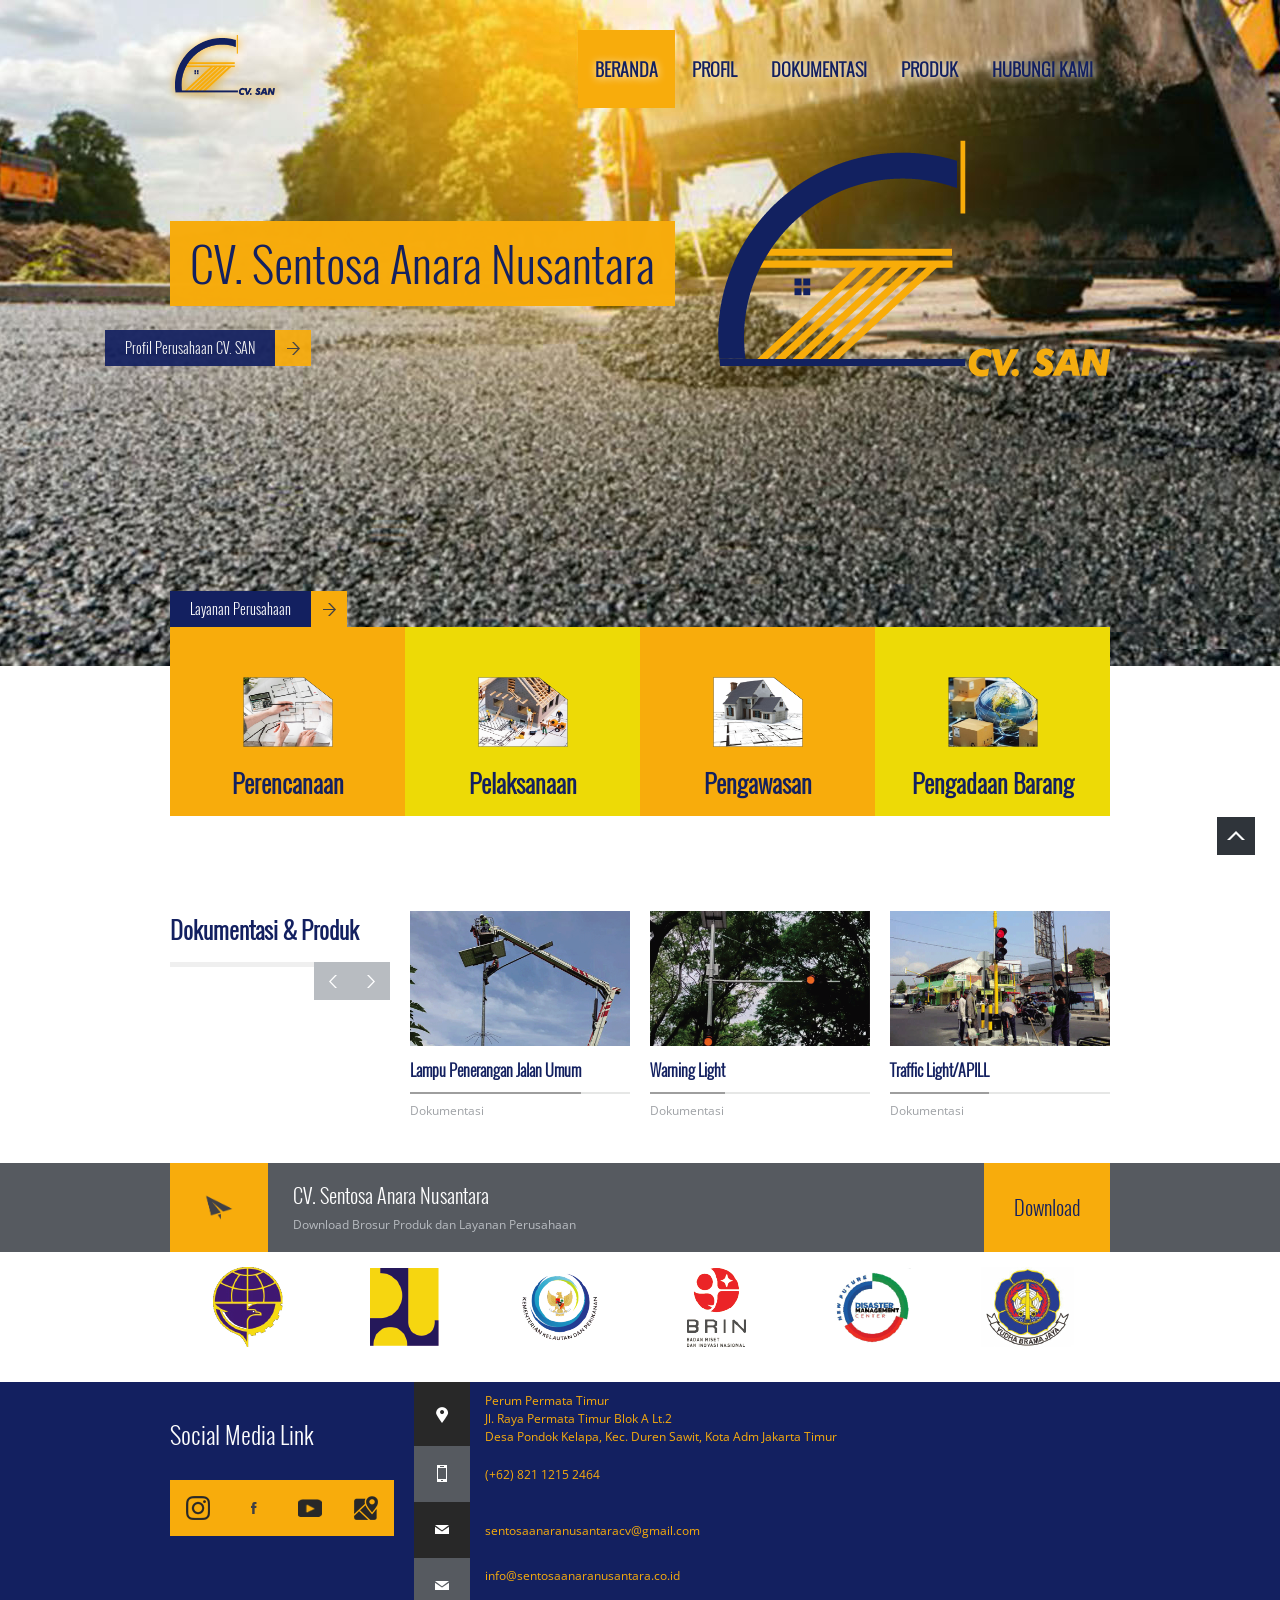
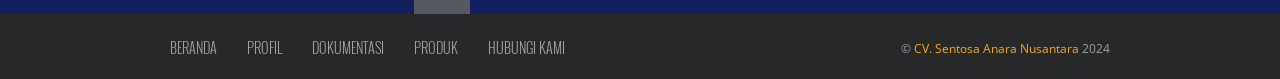
<file: index.html>
<!DOCTYPE html>
<html>
  <head>
    <title>CV. Sentosa Anara Nusantara</title>
    <meta charset="utf-8" />
    <meta name="robots" content="index, follow" />
    <meta name="keywords" content="" />
    <meta name="description" content="" />
    <meta
      name="viewport"
      content="width=device-width, initial-scale=1, maximum-scale=1"
    />
    <link rel="shortcut icon" href="favicon.ico" />
    <link rel="stylesheet" type="text/css" href="css/style.css" />
    <link rel="stylesheet" type="text/css" href="css/skeleton.css" />
    <link
      rel="stylesheet"
      type="text/css"
      href="css/jquery.fancybox-1.3.4.css"
    />

    <!--[if lte IE 8
      ]><link rel="stylesheet" type="text/css" href="css/ie-warning.css"
    /><![endif]-->
    <!--[if lte IE 9
      ]><link
        rel="stylesheet"
        type="text/css"
        media="screen"
        href="css/style-ie.css"
    /><![endif]-->
    <!--[if lte IE 8
      ]><link rel="stylesheet" type="text/css" href="css/ei8fix.css"
    /><![endif]-->

    <link rel="stylesheet" type="text/css" href="css/flexslider.css" />

    <!--[if lt IE 9]>
      <script src="http://html5shim.googlecode.com/svn/trunk/html5.js"></script>
    <![endif]-->
  </head>

  <body>
    <div id="wrap" class="boxed">
      <div class="grey-bg">
        <!--[if lte IE 7]>
          <div id="ie-container">
            <div id="ie-cont-close">
              <a
                href="#"
                onclick='javascript&#058;this.parentNode.parentNode.style.display="none"; return false;'
                ><img
                  src="images/ie-warning-close.jpg"
                  style="border: none"
                  alt="Close"
              /></a>
            </div>
            <div id="ie-cont-content">
              <div id="ie-cont-warning">
                <img src="images/ie-warning.jpg" alt="Warning!" />
              </div>
              <div id="ie-cont-text">
                <div id="ie-text-bold">You are using an outdated browser</div>
                <div id="ie-text">
                  For a better experience using this site, please upgrade to a
                  modern web browser.
                </div>
              </div>
              <div id="ie-cont-brows">
                <a href="http://www.firefox.com" target="_blank"
                  ><img
                    src="images/ie-warning-firefox.jpg"
                    alt="Download Firefox"
                /></a>
                <a href="http://www.opera.com/download/" target="_blank"
                  ><img src="images/ie-warning-opera.jpg" alt="Download Opera"
                /></a>
                <a href="http://www.apple.com/safari/download/" target="_blank"
                  ><img
                    src="images/ie-warning-safari.jpg"
                    alt="Download Safari"
                /></a>
                <a href="http://www.google.com/chrome" target="_blank"
                  ><img
                    src="images/ie-warning-chrome.jpg"
                    alt="Download Google Chrome"
                /></a>
              </div>
            </div>
          </div>
        <![endif]-->

        <!-- Menu -->
        <header id="header">
          <div class="container clearfix">
            <div class="sixteen columns header-position">
              <div class="header-container m-top-30 clearfix">
                <div class="header-logo-container">
                  <div class="logo-container">
                    <a href="index.html" class="logo" rel="home" title="Home">
                      <img src="images/logo/cv-san-logo-200x128.png" alt="CV. SAN" />
                    </a>
                  </div>
                </div>
        
                <div class="header-menu-container right">
                  <nav id="main-nav">
                    <ul class="sf-menu clearfix">
                      <li class="current">
                        <a href="index.html">Beranda</a>
                      </li>
        
                      <li>
                        <a href="profil.html">Profil</a>
                      </li>
        
                      <li>
                        <a href="dokumentasi.html">Dokumentasi</a>
                      </li>
        
                      <li>
                        <a href="produk.html">Produk</a>
                      </li>
        
                      <li><a href="hubungi-kami.html">Hubungi Kami</a></li>
                    </ul>
                  </nav>
                </div>
              </div>
            </div>
          </div>
        </header>

        <!-- SLIDER -->
        <div class="slider-1 clearfix">
          <div class="flex-container">
            <div class="flexslider loading">
              <ul class="slides">
                <li
                  style="
                    background: url(images/sliders/slider-san-2050x666-1.jpg)
                      no-repeat;
                    background-position: 50% 0;
                  "
                >
                  <div class="container">
                    <div class="sixteen columns contain">
                      <h2 class="links-top" data-toptitle="35%">CV. Sentosa Anara Nusantara</h2>
                      <div class="links" data-bottomlinks="45%">
                        <a
                          class="button medium r-m-plus r-m-full"
                          href="profil.html"
                          >Profil Perusahaan CV. SAN</a
                        >
                      </div>

                      <img
                        src="images/sliders/slider-san-item-392x237-1.png"
                        class="item"
                        alt="slide-item"
                        data-topimage="21%"
                      />
                    </div>
                  </div>
                </li>

                <li
                  style="
                    background: url(images/sliders/slider-san-2050x666-3.jpg)
                      no-repeat;
                    background-position: 50% 0;
                  "
                >
                  <div class="container">
                    <div class="sixteen columns contain">
                      <h2 class="links-top" data-toptitle="35%">Dokumentasi</h2>
                      <div class="links" data-bottomlinks="45%">
                        <a
                          class="button medium r-m-plus r-m-full"
                          href="dokumentasi.html"
                          >Selengkapnya</a
                        >
                      </div>
                    </div>
                  </div>
                </li>

                <li
                  style="
                    background: url(images/sliders/slider-san-2050x666-5.jpg)
                      no-repeat;
                    background-position: 50% 0;
                  "
                >
                  <div class="container">
                    <div class="sixteen columns contain">
                      <h2 class="links-top" data-toptitle="35%">Produk</h2>
                      <div class="links" data-bottomlinks="45%">
                        <a
                          class="button medium r-m-plus r-m-full"
                          href="produk.html"
                          >Selengkapnya</a
                        >
                      </div>
                    </div>
                  </div>
                </li>
              </ul>
            </div>
          </div>
        </div>

        <!-- Layanan Perusahaan -->
        <div class="container clearfix m-bot-35 min-m-top-75">
          <div class="sixteen columns m-bot-15">
            <div class="">
              <div class="block-r-m">
                <a
                  class="button medium r-m-plus r-m-full"
                  href="profil.html#layanan"
                  >Layanan Perusahaan</a
                >
              </div>
            </div>

            <div class="block-4-col m-bot-20 ca-menu">
              <div class="block-1-content-container">
                <a class="clearfix" href="profil.html#layanan">
                  <div class="ca-icon">
                    <img
                      src="images/layanan/icon-layanan-157x140-1.png"
                      alt="icon-comp"
                    />
                  </div>
                  <div class="ca-content">
                    <h2 class="ca-main">Perencanaan</h2>
                  </div>
                </a>
              </div>
            </div>

            <div class="block-4-col m-bot-20 ca-menu">
              <div class="block-2-content-container">
                <a class="clearfix" href="profil.html#layanan">
                  <div class="ca-icon">
                    <img
                      src="images/layanan/icon-layanan-157x140-2.png"
                      alt="icon-gears"
                    />
                  </div>
                  <div class="ca-content">
                    <h2 class="ca-main">Pelaksanaan</h2>
                  </div>
                </a>
              </div>
            </div>

            <div class="block-4-col m-bot-20 ca-menu">
              <div class="block-3-content-container">
                <a class="clearfix" href="profil.html#layanan">
                  <div class="ca-icon">
                    <img
                      src="images/layanan/icon-layanan-157x140-3.png"
                      alt="icon-plane"
                    />
                  </div>
                  <div class="ca-content">
                    <h2 class="ca-main">Pengawasan</h2>
                  </div>
                </a>
              </div>
            </div>

            <div class="block-4-col m-bot-20 ca-menu">
              <div class="block-2-content-container">
                <a class="clearfix" href="profil.html#layanan">
                  <div class="ca-icon">
                    <img
                      src="images/layanan/icon-layanan-157x140-4.png"
                      alt="icon-gears"
                    />
                  </div>
                  <div class="ca-content">
                    <h2 class="ca-main">Pengadaan Barang</h2>
                  </div>
                </a>
              </div>
            </div>
          </div>
        </div>
      </div>

      <!-- Dokumentasi dan produk -->
      <div class="container clearfix m-top-60">
        <div class="four columns carousel-intro m-bot-33">
          <div class="caption-container m-bot-20">
            <div class="title-block-text">
              <strong>Dokumentasi & Produk</strong>
            </div>

            <div class="carousel-navi jcarousel-scroll">
              <div class="jcarousel-prev"></div>
              <div class="jcarousel-next"></div>
            </div>
          </div>
        </div>

        <div class="jcarousel latest-work-jc m-bot-30">
          <ul class="clearfix">
            <!-- Dokumentasi Item 1 -->
            <li class="four columns">
              <div class="hover-item">
                <div class="view view-first">
                  <img
                    src="images/dokumentasi/dokumentasi-800x491-1.png"
                    alt="Lampu Penerangan Jalan Umum"
                  />
                  <div class="mask"></div>
                  <div class="abs">
                    <a
                      href="images/dokumentasi/dokumentasi-800x491-1b.png"
                      class="lightbox zoom info"
                    ></a
                    ><a href="dokumentasi.html" class="link info"></a>
                  </div>
                </div>
                <div class="lw-item-caption-container">
                  <a class="a-invert" href="dokumentasi.html">
                    <div class="item-title-main-container clearfix">
                      <div class="item-title-text-container">
                        <span class="bold">Lampu Penerangan Jalan Umum</span>
                      </div>
                    </div>
                  </a>
                  <div class="item-caption">Dokumentasi</div>
                </div>
              </div>
            </li>

            <!-- Dokumentasi Item 2 -->
            <li class="four columns">
              <div class="hover-item">
                <div class="view view-first">
                  <img
                    src="images/dokumentasi/dokumentasi-800x491-2.png"
                    alt="Warning Light"
                  />
                  <div class="mask"></div>
                  <div class="abs">
                    <a
                      href="images/dokumentasi/dokumentasi-800x491-2b.png"
                      class="lightbox zoom info"
                    ></a
                    ><a href="dokumentasi.html" class="link info"></a>
                  </div>
                </div>
                <div class="lw-item-caption-container">
                  <a class="a-invert" href="dokumentasi.html">
                    <div class="item-title-main-container clearfix">
                      <div class="item-title-text-container">
                        <span class="bold">Warning Light</span>
                      </div>
                    </div>
                  </a>
                  <div class="item-caption">Dokumentasi</div>
                </div>
              </div>
            </li>

            <!-- Dokumentasi Item 3 -->
            <li class="four columns">
              <div class="hover-item">
                <div class="view view-first">
                  <img
                    src="images/dokumentasi/dokumentasi-800x491-3.png"
                    alt="Traffic Light/APILL"
                  />
                  <div class="mask"></div>
                  <div class="abs">
                    <a
                      href="images/dokumentasi/dokumentasi-800x491-3b.png"
                      class="lightbox zoom info"
                    ></a
                    ><a href="dokumentasi.html" class="link info"></a>
                  </div>
                </div>
                <div class="lw-item-caption-container">
                  <a class="a-invert" href="dokumentasi.html">
                    <div class="item-title-main-container clearfix">
                      <div class="item-title-text-container">
                        <span class="bold">Traffic Light/APILL</span>
                      </div>
                    </div>
                  </a>
                  <div class="item-caption">Dokumentasi</div>
                </div>
              </div>
            </li>

            <!-- Produk Item 1 -->
            <li class="four columns">
              <div class="hover-item">
                <div class="view view-first">
                  <img
                    src="images/produk/produk-800x491-1.png"
                    alt="Paku Marka Jalan (Tempered Glass)"
                  />
                  <div class="mask"></div>
                  <div class="abs">
                    <a
                      href="images/produk/produk-800x491-1.png"
                      class="lightbox zoom info"
                    ></a
                    ><a href="produk.html" class="link info"></a>
                  </div>
                </div>
                <div class="lw-item-caption-container">
                  <a class="a-invert" href="produk.html">
                    <div class="item-title-main-container clearfix">
                      <div class="item-title-text-container">
                        <span class="bold"
                          >Paku Marka Jalan (Tempered Glass)</span
                        >
                      </div>
                    </div>
                  </a>
                  <div class="item-caption">Produk</div>
                </div>
              </div>
            </li>

            <!-- Produk Item 2 -->
            <li class="four columns">
              <div class="hover-item">
                <div class="view view-first">
                  <img
                    src="images/produk/produk-800x491-2.png"
                    alt="Traffic Cone"
                  />
                  <div class="mask"></div>
                  <div class="abs">
                    <a
                      href="images/produk/produk-800x491-2.png"
                      class="lightbox zoom info"
                    ></a
                    ><a href="produk.html" class="link info"></a>
                  </div>
                </div>
                <div class="lw-item-caption-container">
                  <a class="a-invert" href="produk.html">
                    <div class="item-title-main-container clearfix">
                      <div class="item-title-text-container">
                        <span class="bold">Traffic Cone</span>
                      </div>
                    </div>
                  </a>
                  <div class="item-caption">Produk</div>
                </div>
              </div>
            </li>

            <!-- Produk Item 3 -->
            <li class="four columns">
              <div class="hover-item">
                <div class="view view-first">
                  <img
                    src="images/produk/produk-800x491-3.png"
                    alt="Rambu Lalu Lintas Portable"
                  />
                  <div class="mask"></div>
                  <div class="abs">
                    <a
                      href="images/produk/produk-800x491-3.png"
                      class="lightbox zoom info"
                    ></a
                    ><a href="produk.html" class="link info"></a>
                  </div>
                </div>
                <div class="lw-item-caption-container">
                  <a class="a-invert" href="produk.html">
                    <div class="item-title-main-container clearfix">
                      <div class="item-title-text-container">
                        <span class="bold">Rambu Lalu Lintas Portable</span>
                      </div>
                    </div>
                  </a>
                  <div class="item-caption">Produk</div>
                </div>
              </div>
            </li>
          </ul>
        </div>
      </div>

      <!-- Download Brosur Produk -->
      <div
        include-html="component/download-produk.html"
        id="download_produk_file"
      ></div>

      <!-- Rekanan -->
      <div include-html="component/rekanan.html" id="rekanan_file"></div>

      <!-- Footer -->
      <div include-html="component/footer.html" id="footer_file"></div>

      <p id="back-top">
        <a href="#top" title="Back to Top"><span></span></a>
      </p>
    </div>

    <script type="text/javascript" src="js/jquery-1.8.3.min.js"></script>
    <script type="text/javascript" src="js/include-html.min.js"></script>
    <script type="text/javascript" src="js/jquery.easing.1.3.js"></script>
    <script type="text/javascript" src="js/superfish.js"></script>
    <script type="text/javascript" src="js/jquery-ui.min.js"></script>
    <script src="js/jquery.flexslider.js"></script>
    <script src="js/flex-slider.js"></script>
    <script type="text/javascript" src="js/jquery.jcarousel.js"></script>
    <script
      type="text/javascript"
      src="js/jquery.fancybox-1.3.4.pack.js"
    ></script>
    <script
      type="text/javascript"
      src="js/jQuery.BlackAndWhite.min.js"
    ></script>
    <script type="text/javascript" src="js/jquery.validate.min.js"></script>
    <script type="text/javascript" src="js/jflickrfeed.min.js"></script>
    <script type="text/javascript" src="js/jquery.quicksand.js"></script>
    <script type="text/javascript" src="js/main.js"></script>
    <script type="text/javascript" src="js/jquery-cookie.js"></script>
  </body>
</html>
</file>
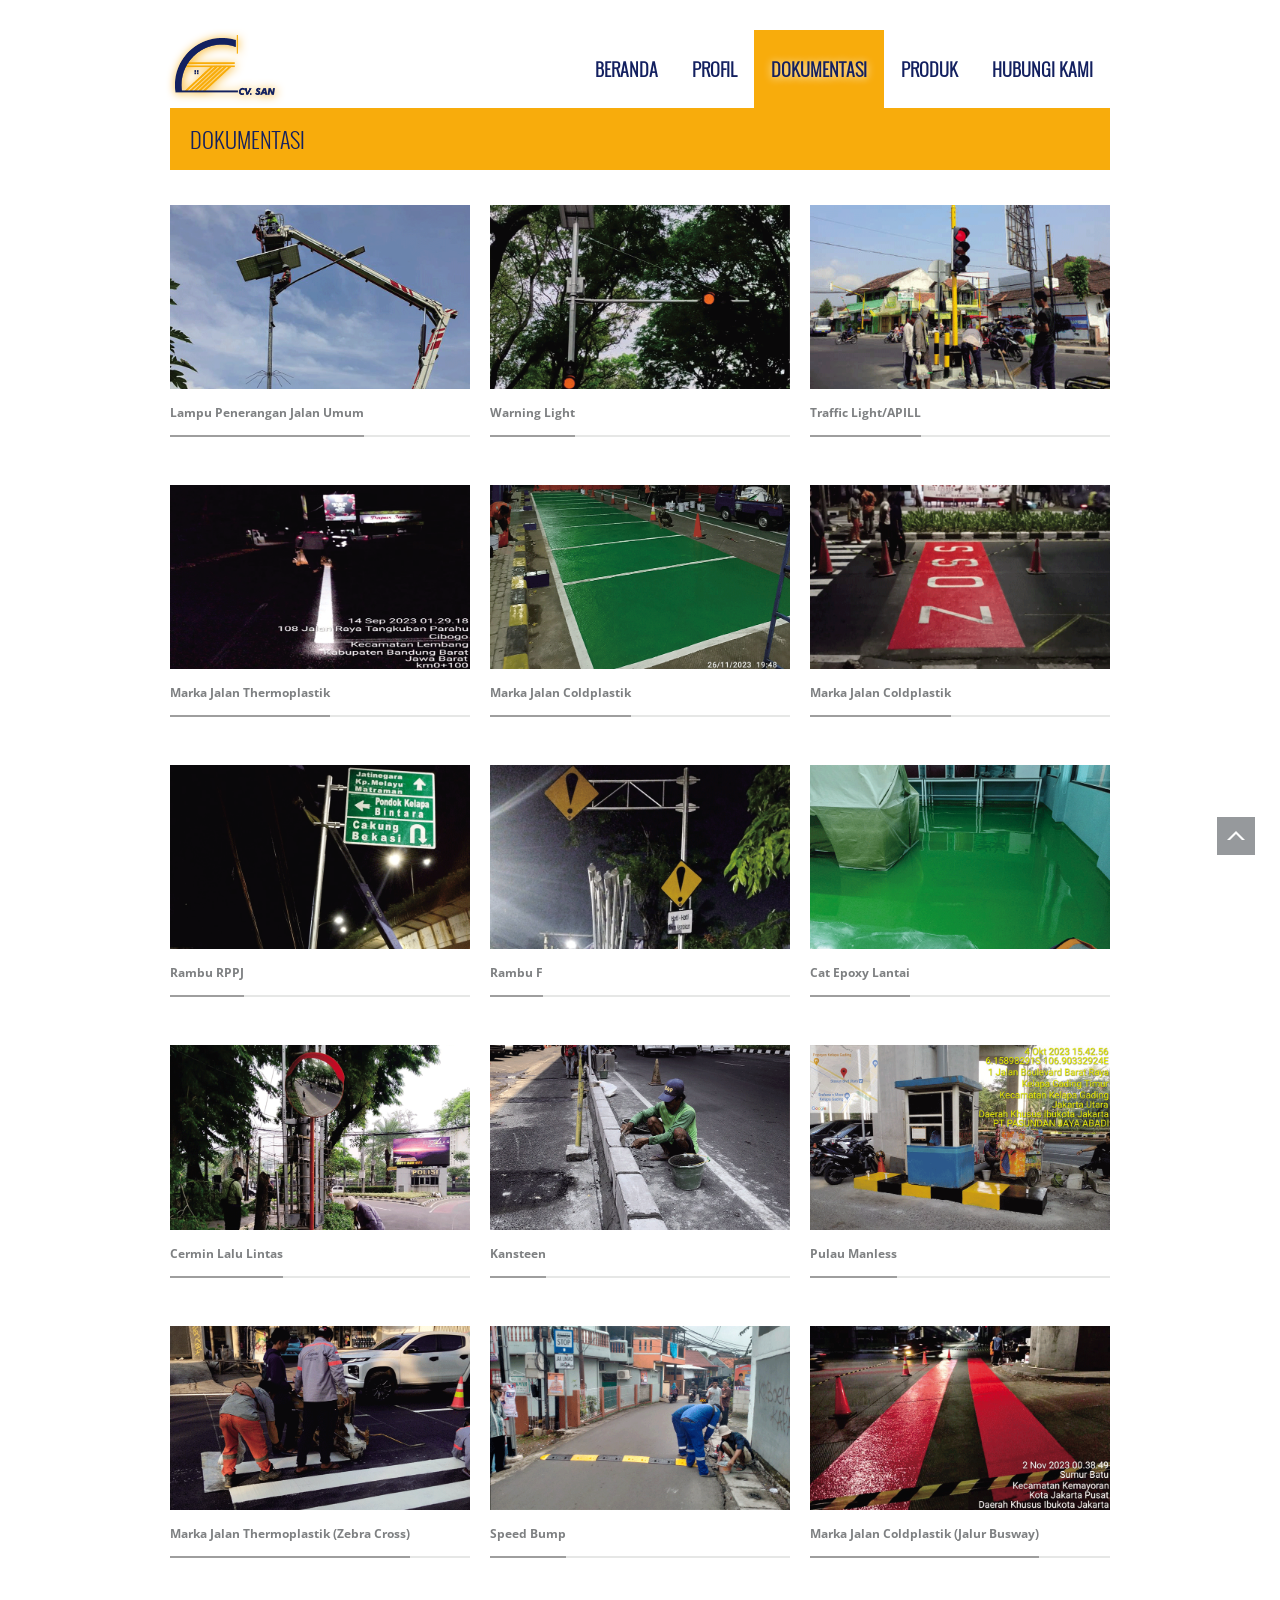
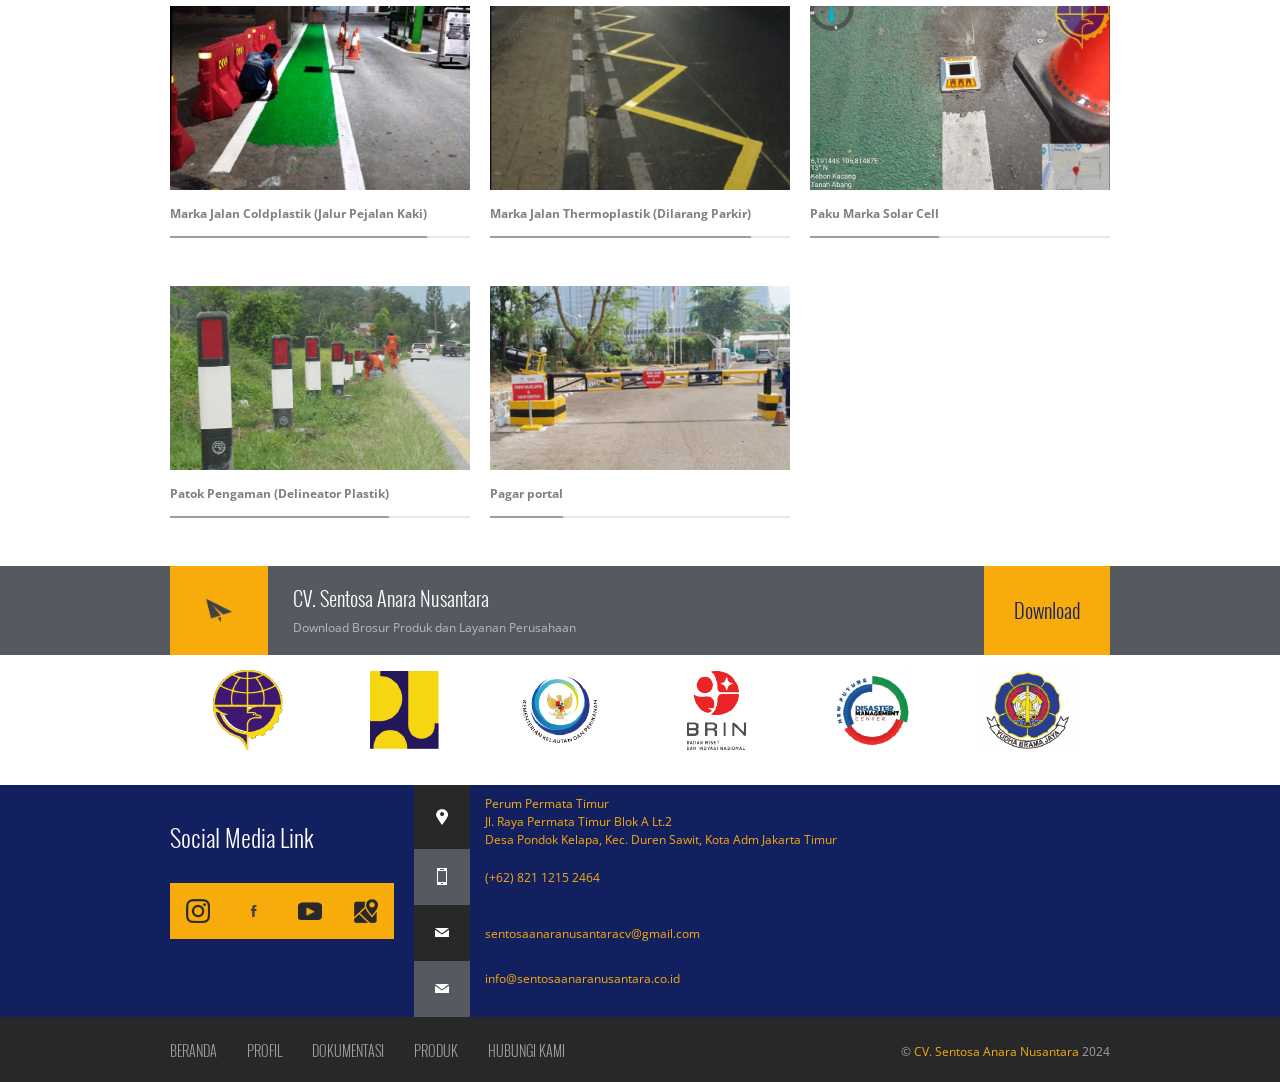
<file: dokumentasi.html>
<!DOCTYPE html>
<html>
  <head>
    <title>CV. Sentosa Anara Nusantara</title>
    <meta charset="utf-8" />
    <meta name="robots" content="index, follow" />
    <meta name="keywords" content="" />
    <meta name="description" content="" />
    <meta
      name="viewport"
      content="width=device-width, initial-scale=1, maximum-scale=1"
    />
    <link rel="shortcut icon" href="favicon.ico" />
    <link rel="stylesheet" type="text/css" href="css/style.css" />
    <link rel="stylesheet" type="text/css" href="css/skeleton.css" />
    <link
      rel="stylesheet"
      type="text/css"
      href="css/jquery.fancybox-1.3.4.css"
    />

    <!--[if lte IE 8
      ]><link rel="stylesheet" type="text/css" href="css/ie-warning.css"
    /><![endif]-->
    <!--[if lte IE 9
      ]><link
        rel="stylesheet"
        type="text/css"
        media="screen"
        href="css/style-ie.css"
    /><![endif]-->
    <!--[if lte IE 8
      ]><link rel="stylesheet" type="text/css" href="css/ei8fix.css"
    /><![endif]-->

    <link rel="stylesheet" type="text/css" href="css/flexslider.css" />

    <!--[if lt IE 9]>
      <script src="http://html5shim.googlecode.com/svn/trunk/html5.js"></script>
    <![endif]-->
  </head>

  <body>
    <div id="wrap" class="boxed">
      <div class="grey-bg">
        <!--[if lte IE 7]>
          <div id="ie-container">
            <div id="ie-cont-close">
              <a
                href="#"
                onclick='javascript&#058;this.parentNode.parentNode.style.display="none"; return false;'
                ><img
                  src="images/ie-warning-close.png"
                  style="border: none"
                  alt="Close"
              /></a>
            </div>
            <div id="ie-cont-content">
              <div id="ie-cont-warning">
                <img src="images/ie-warning.png" alt="Warning!" />
              </div>
              <div id="ie-cont-text">
                <div id="ie-text-bold">You are using an outdated browser</div>
                <div id="ie-text">
                  For a better experience using this site, please upgrade to a
                  modern web browser.
                </div>
              </div>
              <div id="ie-cont-brows">
                <a href="http://www.firefox.com" target="_blank"
                  ><img
                    src="images/ie-warning-firefox.png"
                    alt="Download Firefox"
                /></a>
                <a href="http://www.opera.com/download/" target="_blank"
                  ><img src="images/ie-warning-opera.png" alt="Download Opera"
                /></a>
                <a href="http://www.apple.com/safari/download/" target="_blank"
                  ><img
                    src="images/ie-warning-safari.png"
                    alt="Download Safari"
                /></a>
                <a href="http://www.google.com/chrome" target="_blank"
                  ><img
                    src="images/ie-warning-chrome.png"
                    alt="Download Google Chrome"
                /></a>
              </div>
            </div>
          </div>
        <![endif]-->

        <header id="header">
          <div class="container clearfix">
            <div class="sixteen columns">
              <div class="header-container m-top-30 clearfix">
                <div class="header-logo-container">
                  <div class="logo-container">
                    <a href="index.html" class="logo" rel="home" title="Home">
                      <img
                        src="images/logo/cv-san-logo-200x128.png"
                        alt="CV. SAN"
                      />
                    </a>
                  </div>
                </div>

                <div class="header-menu-container right">
                  <!-- TOP MENU -->
                  <nav id="main-nav">
                    <ul class="sf-menu clearfix">
                      <li>
                        <a href="index.html">Beranda</a>
                      </li>

                      <li>
                        <a href="profil.html">Profil</a>
                      </li>

                      <li class="current">
                        <a href="dokumentasi.html">Dokumentasi</a>
                      </li>

                      <li>
                        <a href="produk.html">Produk</a>
                      </li>

                      <li><a href="hubungi-kami.html">Hubungi Kami</a></li>
                    </ul>
                  </nav>
                </div>
              </div>
            </div>
          </div>
        </header>

        <!-- PAGE TITLE -->
        <div class="container m-bot-35 clearfix">
          <div class="sixteen columns">
            <div class="page-title-container clearfix">
              <h1 class="page-title">DOKUMENTASI</h1>
            </div>
          </div>
        </div>
      </div>

      <!-- Dokumentasi -->
      <div class="container filter-portfolio clearfix">
        <ul id="portfolio" class="clearfix">
          <!-- Dokumentasi item 1 -->
          <li class="one-third column m-bot-35">
            <div class="hover-item">
              <div class="view view-first">
                <img
                  src="images/dokumentasi/dokumentasi-800x491-1.png"
                  alt="Lampu Penerangan Jalan Umum"
                />
                <div class="mask"></div>
                <div class="abs">
                  <a
                    href="images/dokumentasi/dokumentasi-800x491-1b.png"
                    class="lightbox zoom info"
                  ></a>
                </div>
              </div>
              <div class="lw-item-caption-container">
                <div class="item-title-main-container clearfix">
                  <div class="item-title-text-container">
                    <span class="bold">Lampu Penerangan Jalan Umum</span>
                  </div>
                </div>
              </div>
            </div>
          </li>

          <!-- Dokumentasi item 2 -->
          <li class="one-third column m-bot-35">
            <div class="hover-item">
              <div class="view view-first">
                <img
                  src="images/dokumentasi/dokumentasi-800x491-2.png"
                  alt="Warning Light"
                />
                <div class="mask"></div>
                <div class="abs">
                  <a
                    href="images/dokumentasi/dokumentasi-800x491-2b.png"
                    class="lightbox zoom info"
                  ></a>
                </div>
              </div>
              <div class="lw-item-caption-container">
                <div class="item-title-main-container clearfix">
                  <div class="item-title-text-container">
                    <span class="bold">Warning Light</span>
                  </div>
                </div>
              </div>
            </div>
          </li>

          <!-- Dokumentasi item 3 -->
          <li class="one-third column m-bot-35">
            <div class="hover-item">
              <div class="view view-first">
                <img
                  src="images/dokumentasi/dokumentasi-800x491-3.png"
                  alt="Traffic Light/APILL"
                />
                <div class="mask"></div>
                <div class="abs">
                  <a
                    href="images/dokumentasi/dokumentasi-800x491-3b.png"
                    class="lightbox zoom info"
                  ></a>
                </div>
              </div>
              <div class="lw-item-caption-container">
                <div class="item-title-main-container clearfix">
                  <div class="item-title-text-container">
                    <span class="bold">Traffic Light/APILL</span>
                  </div>
                </div>
              </div>
            </div>
          </li>

          <!-- Dokumentasi item 4 -->
          <li class="one-third column m-bot-35">
            <div class="hover-item">
              <div class="view view-first">
                <img
                  src="images/dokumentasi/dokumentasi-800x491-4.png"
                  alt="Marka Jalan Thermoplastik"
                />
                <div class="mask"></div>
                <div class="abs">
                  <a
                    href="images/dokumentasi/dokumentasi-800x491-4b.png"
                    class="lightbox zoom info"
                  ></a>
                </div>
              </div>
              <div class="lw-item-caption-container">
                <div class="item-title-main-container clearfix">
                  <div class="item-title-text-container">
                    <span class="bold">Marka Jalan Thermoplastik</span>
                  </div>
                </div>
              </div>
            </div>
          </li>

          <!-- Dokumentasi item 5 -->
          <li class="one-third column m-bot-35">
            <div class="hover-item">
              <div class="view view-first">
                <img
                  src="images/dokumentasi/dokumentasi-800x491-5.png"
                  alt="Marka Jalan Coldplastik"
                />
                <div class="mask"></div>
                <div class="abs">
                  <a
                    href="images/dokumentasi/dokumentasi-800x491-5b.png"
                    class="lightbox zoom info"
                  ></a>
                </div>
              </div>
              <div class="lw-item-caption-container">
                <div class="item-title-main-container clearfix">
                  <div class="item-title-text-container">
                    <span class="bold">Marka Jalan Coldplastik</span>
                  </div>
                </div>
              </div>
            </div>
          </li>

          <!-- Dokumentasi item 6 -->
          <li class="one-third column m-bot-35">
            <div class="hover-item">
              <div class="view view-first">
                <img
                  src="images/dokumentasi/dokumentasi-800x491-6.png"
                  alt="Marka Jalan Coldplastik"
                />
                <div class="mask"></div>
                <div class="abs">
                  <a
                    href="images/dokumentasi/dokumentasi-800x491-6b.png"
                    class="lightbox zoom info"
                  ></a>
                </div>
              </div>
              <div class="lw-item-caption-container">
                <div class="item-title-main-container clearfix">
                  <div class="item-title-text-container">
                    <span class="bold">Marka Jalan Coldplastik</span>
                  </div>
                </div>
              </div>
            </div>
          </li>

          <!-- Dokumentasi item 7 -->
          <li class="one-third column m-bot-35">
            <div class="hover-item">
              <div class="view view-first">
                <img
                  src="images/dokumentasi/dokumentasi-800x491-7.png"
                  alt="Rambu RPPJ"
                />
                <div class="mask"></div>
                <div class="abs">
                  <a
                    href="images/dokumentasi/dokumentasi-800x491-7b.png"
                    class="lightbox zoom info"
                  ></a>
                </div>
              </div>
              <div class="lw-item-caption-container">
                <div class="item-title-main-container clearfix">
                  <div class="item-title-text-container">
                    <span class="bold">Rambu RPPJ</span>
                  </div>
                </div>
              </div>
            </div>
          </li>

          <!-- Dokumentasi item 8 -->
          <li class="one-third column m-bot-35">
            <div class="hover-item">
              <div class="view view-first">
                <img
                  src="images/dokumentasi/dokumentasi-800x491-8.png"
                  alt="Rambu F"
                />
                <div class="mask"></div>
                <div class="abs">
                  <a
                    href="images/dokumentasi/dokumentasi-800x491-8b.png"
                    class="lightbox zoom info"
                  ></a>
                </div>
              </div>
              <div class="lw-item-caption-container">
                <div class="item-title-main-container clearfix">
                  <div class="item-title-text-container">
                    <span class="bold">Rambu F</span>
                  </div>
                </div>
              </div>
            </div>
          </li>

          <!-- Dokumentasi item 9 -->
          <li class="one-third column m-bot-35">
            <div class="hover-item">
              <div class="view view-first">
                <img
                  src="images/dokumentasi/dokumentasi-800x491-9.png"
                  alt="Cat Epoxy Lantai"
                />
                <div class="mask"></div>
                <div class="abs">
                  <a
                    href="images/dokumentasi/dokumentasi-800x491-9b.png"
                    class="lightbox zoom info"
                  ></a>
                </div>
              </div>
              <div class="lw-item-caption-container">
                <div class="item-title-main-container clearfix">
                  <div class="item-title-text-container">
                    <span class="bold">Cat Epoxy Lantai</span>
                  </div>
                </div>
              </div>
            </div>
          </li>

          <!-- Dokumentasi item 10 -->
          <li class="one-third column m-bot-35">
            <div class="hover-item">
              <div class="view view-first">
                <img
                  src="images/dokumentasi/dokumentasi-800x491-10.png"
                  alt="Cermin Lalu Lintas"
                />
                <div class="mask"></div>
                <div class="abs">
                  <a
                    href="images/dokumentasi/dokumentasi-800x491-10b.png"
                    class="lightbox zoom info"
                  ></a>
                </div>
              </div>
              <div class="lw-item-caption-container">
                <div class="item-title-main-container clearfix">
                  <div class="item-title-text-container">
                    <span class="bold">Cermin Lalu Lintas</span>
                  </div>
                </div>
              </div>
            </div>
          </li>

          <!-- Dokumentasi item 11 -->
          <li class="one-third column m-bot-35">
            <div class="hover-item">
              <div class="view view-first">
                <img
                  src="images/dokumentasi/dokumentasi-800x491-11.png"
                  alt="Kansteen"
                />
                <div class="mask"></div>
                <div class="abs">
                  <a
                    href="images/dokumentasi/dokumentasi-800x491-11b.png"
                    class="lightbox zoom info"
                  ></a>
                </div>
              </div>
              <div class="lw-item-caption-container">
                <div class="item-title-main-container clearfix">
                  <div class="item-title-text-container">
                    <span class="bold">Kansteen</span>
                  </div>
                </div>
              </div>
            </div>
          </li>

          <!-- Dokumentasi item 12 -->
          <li class="one-third column m-bot-35">
            <div class="hover-item">
              <div class="view view-first">
                <img
                  src="images/dokumentasi/dokumentasi-800x491-12.png"
                  alt="Pulau Manless"
                />
                <div class="mask"></div>
                <div class="abs">
                  <a
                    href="images/dokumentasi/dokumentasi-800x491-12b.png"
                    class="lightbox zoom info"
                  ></a>
                </div>
              </div>
              <div class="lw-item-caption-container">
                <div class="item-title-main-container clearfix">
                  <div class="item-title-text-container">
                    <span class="bold">Pulau Manless</span>
                  </div>
                </div>
              </div>
            </div>
          </li>

          <!-- Dokumentasi item 13 -->
          <li class="one-third column m-bot-35">
            <div class="hover-item">
              <div class="view view-first">
                <img
                  src="images/dokumentasi/dokumentasi-800x491-13.png"
                  alt="Marka Jalan Thermoplastik (Zebra Cross)"
                />
                <div class="mask"></div>
                <div class="abs">
                  <a
                    href="images/dokumentasi/dokumentasi-800x491-13b.png"
                    class="lightbox zoom info"
                  ></a>
                </div>
              </div>
              <div class="lw-item-caption-container">
                <div class="item-title-main-container clearfix">
                  <div class="item-title-text-container">
                    <span class="bold">Marka Jalan Thermoplastik (Zebra Cross)</span>
                  </div>
                </div>
              </div>
            </div>
          </li>

          <!-- Dokumentasi item 14 -->
          <li class="one-third column m-bot-35">
            <div class="hover-item">
              <div class="view view-first">
                <img
                  src="images/dokumentasi/dokumentasi-800x491-14.png"
                  alt="Speed Bump"
                />
                <div class="mask"></div>
                <div class="abs">
                  <a
                    href="images/dokumentasi/dokumentasi-800x491-14b.png"
                    class="lightbox zoom info"
                  ></a>
                </div>
              </div>
              <div class="lw-item-caption-container">
                <div class="item-title-main-container clearfix">
                  <div class="item-title-text-container">
                    <span class="bold">Speed Bump</span>
                  </div>
                </div>
              </div>
            </div>
          </li>

          <!-- Dokumentasi item 15 -->
          <li class="one-third column m-bot-35">
            <div class="hover-item">
              <div class="view view-first">
                <img
                  src="images/dokumentasi/dokumentasi-800x491-15.png"
                  alt="Marka Jalan Coldplastik (Jalur Busway)"
                />
                <div class="mask"></div>
                <div class="abs">
                  <a
                    href="images/dokumentasi/dokumentasi-800x491-15b.png"
                    class="lightbox zoom info"
                  ></a>
                </div>
              </div>
              <div class="lw-item-caption-container">
                <div class="item-title-main-container clearfix">
                  <div class="item-title-text-container">
                    <span class="bold">Marka Jalan Coldplastik (Jalur Busway)</span>
                  </div>
                </div>
              </div>
            </div>
          </li>

          <!-- Dokumentasi item 16 -->
          <li class="one-third column m-bot-35">
            <div class="hover-item">
              <div class="view view-first">
                <img
                  src="images/dokumentasi/dokumentasi-800x491-16.png"
                  alt="Marka Jalan Coldplastik (Jalur Pejalan Kaki) "
                />
                <div class="mask"></div>
                <div class="abs">
                  <a
                    href="images/dokumentasi/dokumentasi-800x491-16b.png"
                    class="lightbox zoom info"
                  ></a>
                </div>
              </div>
              <div class="lw-item-caption-container">
                <div class="item-title-main-container clearfix">
                  <div class="item-title-text-container">
                    <span class="bold">Marka Jalan Coldplastik (Jalur Pejalan Kaki) </span>
                  </div>
                </div>
              </div>
            </div>
          </li>

          <!-- Dokumentasi item 17 -->
          <li class="one-third column m-bot-35">
            <div class="hover-item">
              <div class="view view-first">
                <img
                  src="images/dokumentasi/dokumentasi-800x491-17.png"
                  alt="Marka Jalan Thermoplastik (Dilarang Parkir) "
                />
                <div class="mask"></div>
                <div class="abs">
                  <a
                    href="images/dokumentasi/dokumentasi-800x491-17b.png"
                    class="lightbox zoom info"
                  ></a>
                </div>
              </div>
              <div class="lw-item-caption-container">
                <div class="item-title-main-container clearfix">
                  <div class="item-title-text-container">
                    <span class="bold">Marka Jalan Thermoplastik (Dilarang Parkir) </span>
                  </div>
                </div>
              </div>
            </div>
          </li>

          <!-- Dokumentasi item 18 -->
          <li class="one-third column m-bot-35">
            <div class="hover-item">
              <div class="view view-first">
                <img
                  src="images/dokumentasi/dokumentasi-800x491-18.png"
                  alt="Paku Marka Solar Cell"
                />
                <div class="mask"></div>
                <div class="abs">
                  <a
                    href="images/dokumentasi/dokumentasi-800x491-18b.png"
                    class="lightbox zoom info"
                  ></a>
                </div>
              </div>
              <div class="lw-item-caption-container">
                <div class="item-title-main-container clearfix">
                  <div class="item-title-text-container">
                    <span class="bold">Paku Marka Solar Cell</span>
                  </div>
                </div>
              </div>
            </div>
          </li>

          <!-- Dokumentasi item 19 -->
          <li class="one-third column m-bot-35">
            <div class="hover-item">
              <div class="view view-first">
                <img
                  src="images/dokumentasi/dokumentasi-800x491-19.png"
                  alt="Patok Pengaman (Delineator Plastik)"
                />
                <div class="mask"></div>
                <div class="abs">
                  <a
                    href="images/dokumentasi/dokumentasi-800x491-19b.png"
                    class="lightbox zoom info"
                  ></a>
                </div>
              </div>
              <div class="lw-item-caption-container">
                <div class="item-title-main-container clearfix">
                  <div class="item-title-text-container">
                    <span class="bold">Patok Pengaman (Delineator Plastik)</span>
                  </div>
                </div>
              </div>
            </div>
          </li>

          <!-- Dokumentasi item 20 -->
          <li class="one-third column m-bot-35">
            <div class="hover-item">
              <div class="view view-first">
                <img
                  src="images/dokumentasi/dokumentasi-800x491-20.png"
                  alt="Pagar portal"
                />
                <div class="mask"></div>
                <div class="abs">
                  <a
                    href="images/dokumentasi/dokumentasi-800x491-20b.png"
                    class="lightbox zoom info"
                  ></a>
                </div>
              </div>
              <div class="lw-item-caption-container">
                <div class="item-title-main-container clearfix">
                  <div class="item-title-text-container">
                    <span class="bold">Pagar portal</span>
                  </div>
                </div>
              </div>
            </div>
          </li>
        </ul>
      </div>

      <!-- Download Brosur Produk -->
      <div
        include-html="component/download-produk.html"
        id="download-produk_file"
      ></div>

      <!-- Rekanan -->
      <div include-html="component/rekanan.html" id="rekanan_file"></div>
      
      <!-- Footer -->
      <div include-html="component/footer.html" id="footer_file"></div>

      <p id="back-top">
        <a href="#top" title="Back to Top"><span></span></a>
      </p>
    </div>

    <script type="text/javascript" src="js/jquery-1.8.3.min.js"></script>
    <script type="text/javascript" src="js/include-html.min.js"></script>
    <script type="text/javascript" src="js/jquery.easing.1.3.js"></script>
    <script type="text/javascript" src="js/superfish.js"></script>
    <script type="text/javascript" src="js/jquery-ui.min.js"></script>
    <script src="js/jquery.flexslider.js"></script>
    <script src="js/flex-slider.js"></script>
    <script type="text/javascript" src="js/jquery.jcarousel.js"></script>
    <script
      type="text/javascript"
      src="js/jquery.fancybox-1.3.4.pack.js"
    ></script>
    <script
      type="text/javascript"
      src="js/jQuery.BlackAndWhite.min.js"
    ></script>
    <script type="text/javascript" src="js/jquery.validate.min.js"></script>
    <script type="text/javascript" src="js/jflickrfeed.min.js"></script>
    <script type="text/javascript" src="js/jquery.quicksand.js"></script>
    <script type="text/javascript" src="js/main.js"></script>
    <script type="text/javascript" src="js/jquery-cookie.js"></script>
  </body>
</html>
</file>
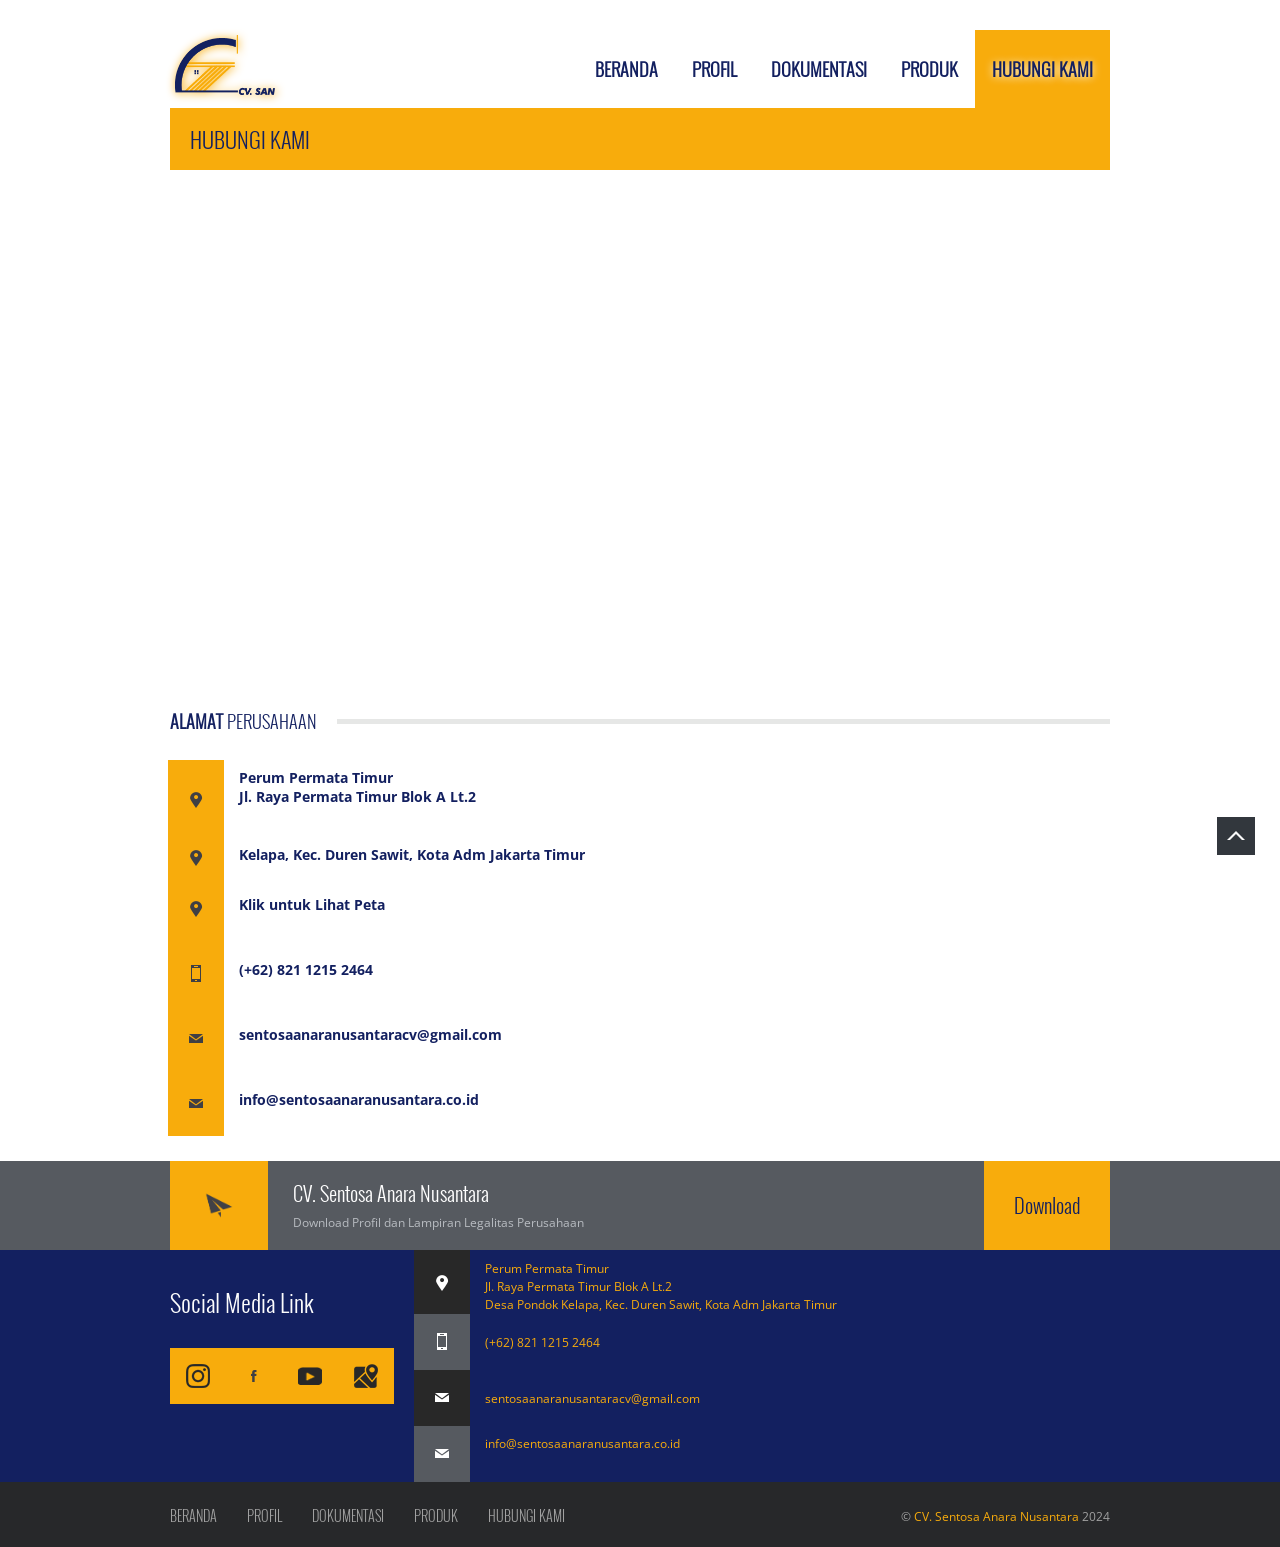
<file: hubungi-kami.html>
<!DOCTYPE html>
<html>
  <head>
    <title>CV. Sentosa Anara Nusantara</title>
    <meta charset="utf-8" />
    <meta name="robots" content="index, follow" />
    <meta name="keywords" content="" />
    <meta name="description" content="" />
    <meta
      name="viewport"
      content="width=device-width, initial-scale=1, maximum-scale=1"
    />
    <link rel="shortcut icon" href="favicon.ico" />
    <link rel="stylesheet" type="text/css" href="css/style.css" />
    <link rel="stylesheet" type="text/css" href="css/skeleton.css" />
    <link
      rel="stylesheet"
      type="text/css"
      href="css/jquery.fancybox-1.3.4.css"
    />

    <!--[if lte IE 8
      ]><link rel="stylesheet" type="text/css" href="css/ie-warning.css"
    /><![endif]-->
    <!--[if lte IE 9
      ]><link
        rel="stylesheet"
        type="text/css"
        media="screen"
        href="css/style-ie.css"
    /><![endif]-->
    <!--[if lte IE 8
      ]><link rel="stylesheet" type="text/css" href="css/ei8fix.css"
    /><![endif]-->

    <link rel="stylesheet" type="text/css" href="css/flexslider.css" />

    <!--[if lt IE 9]>
      <script src="http://html5shim.googlecode.com/svn/trunk/html5.js"></script>
    <![endif]-->
  </head>

  <body>
    <div id="wrap" class="boxed">
      <div class="grey-bg">
        <!--[if lte IE 7]>
          <div id="ie-container">
            <div id="ie-cont-close">
              <a
                href="#"
                onclick='javascript&#058;this.parentNode.parentNode.style.display="none"; return false;'
                ><img
                  src="images/ie-warning-close.jpg"
                  style="border: none"
                  alt="Close"
              /></a>
            </div>
            <div id="ie-cont-content">
              <div id="ie-cont-warning">
                <img src="images/ie-warning.jpg" alt="Warning!" />
              </div>
              <div id="ie-cont-text">
                <div id="ie-text-bold">You are using an outdated browser</div>
                <div id="ie-text">
                  For a better experience using this site, please upgrade to a
                  modern web browser.
                </div>
              </div>
              <div id="ie-cont-brows">
                <a href="http://www.firefox.com" target="_blank"
                  ><img
                    src="images/ie-warning-firefox.jpg"
                    alt="Download Firefox"
                /></a>
                <a href="http://www.opera.com/download/" target="_blank"
                  ><img src="images/ie-warning-opera.jpg" alt="Download Opera"
                /></a>
                <a href="http://www.apple.com/safari/download/" target="_blank"
                  ><img
                    src="images/ie-warning-safari.jpg"
                    alt="Download Safari"
                /></a>
                <a href="http://www.google.com/chrome" target="_blank"
                  ><img
                    src="images/ie-warning-chrome.jpg"
                    alt="Download Google Chrome"
                /></a>
              </div>
            </div>
          </div>
        <![endif]-->

        <header id="header">
          <div class="container clearfix">
            <div class="sixteen columns">
              <div class="header-container m-top-30 clearfix">
                <div class="header-logo-container">
                  <div class="logo-container">
                    <a href="index.html" class="logo" rel="home" title="Home">
                      <img
                        src="images/logo/cv-san-logo-200x128.png"
                        alt="CV. SAN"
                      />
                    </a>
                  </div>
                </div>

                <div class="header-menu-container right">
                  <nav id="main-nav">
                    <ul class="sf-menu clearfix">
                      <li>
                        <a href="index.html">Beranda</a>
                      </li>

                      <li>
                        <a href="profil.html">Profil</a>
                      </li>

                      <li>
                        <a href="dokumentasi.html">Dokumentasi</a>
                      </li>

                      <li>
                        <a href="produk.html">Produk</a>
                      </li>

                      <li class="current">
                        <a href="hubungi-kami.html">Hubungi Kami</a>
                      </li>
                    </ul>
                  </nav>
                </div>
              </div>
            </div>
          </div>
        </header>

        <div class="container clearfix">
          <div class="sixteen columns">
            <div class="page-title-container clearfix">
              <h1 class="page-title">HUBUNGI KAMI</h1>
            </div>
          </div>
        </div>
      </div>

      <!-- Google Maps -->
      <div class="clearfix">
        <div class="m-bot-10">
          <section class="google-map-container">
            <iframe
              src="https://www.google.com/maps/embed?pb=!1m13!1m8!1m3!1d991.5206428410502!2d106.924908!3d-6.252851!3m2!1i1024!2i768!4f13.1!3m2!1m1!2zNsKwMTUnMTAuMiJTIDEwNsKwNTUnMjkuNSJF!5e0!3m2!1sen!2sid!4v1718119173687!5m2!1sen!2sid"
              width="100%"
              height="500"
              style="border: 0"
              allowfullscreen=""
              loading="lazy"
              referrerpolicy="no-referrer-when-downgrade"
            ></iframe>
          </section>
        </div>
      </div>

      <!-- ADDRESS-->
      <div class="container clearfix">
        <div class="sixteen columns m-bot-25">
          <div class="caption-container-main m-bot-30">
            <div class="caption-text-container">
              <span class="bold">ALAMAT</span> PERUSAHAAN
            </div>
            <div class="content-container-white caption-bg"></div>
          </div>

          <div class="">
            <ul class="contact-list">
             <li class="contact-loc">
                <a
                  target="_blank"
                  href="https://maps.app.goo.gl/ftj8STzJA5FidyF8A"
                >
                   Perum Permata Timur
                  <br />Jl. Raya Permata Timur Blok A Lt.2
                </a>
              </li>
              <li class="contact-loc">
                <a
                  target="_blank"
                  href="https://maps.app.goo.gl/ftj8STzJA5FidyF8A"
                >
                <br />Kelapa, Kec. Duren Sawit, Kota Adm Jakarta Timur
                </a>
              </li>
              <li class="contact-map">
                <a target="_blank" href="https://maps.app.goo.gl/ftj8STzJA5FidyF8A">Klik untuk Lihat Peta</a>
              </li>
              <li class="contact-phone">
                <a href="tel:+6282112152464">(+62) 821 1215 2464</a>
              </li>
              <li class="contact-mail">
                <a href="mailto:sentosaanaranusantaracv@gmail.com"
                  >sentosaanaranusantaracv@gmail.com</a
                >
              </li>
              <li class="contact-mail">
                <a href="mailto:info@sentosaanaranusantara.co.id"
                  >info@sentosaanaranusantara.co.id</a
                >
              </li>              
            </ul>
          </div>
        </div>
      </div>

      <!-- Download Profil Perusahaan -->
      <div
        include-html="component/download-profil.html"
        id="download_profil_file"
      ></div>

      <!-- Footer -->
      <div include-html="component/footer.html" id="footer_file"></div>

      <p id="back-top">
        <a href="#top" title="Back to Top"><span></span></a>
      </p>
    </div>

    <script type="text/javascript" src="js/jquery-1.8.3.min.js"></script>
    <script type="text/javascript" src="js/include-html.min.js"></script>
    <script type="text/javascript" src="js/jquery.easing.1.3.js"></script>
    <script type="text/javascript" src="js/superfish.js"></script>
    <script type="text/javascript" src="js/jquery-ui.min.js"></script>
    <script type="text/javascript" src="js/jquery.jcarousel.js"></script>
    <script
      type="text/javascript"
      src="js/jquery.fancybox-1.3.4.pack.js"
    ></script>
    <script
      type="text/javascript"
      src="js/jQuery.BlackAndWhite.min.js"
    ></script>
    <script type="text/javascript" src="js/jquery.validate.min.js"></script>
    <script type="text/javascript" src="js/jflickrfeed.min.js"></script>
    <script type="text/javascript" src="js/jquery.quicksand.js"></script>
    <script type="text/javascript" src="js/main.js"></script>
    <script type="text/javascript" src="js/jquery-cookie.js"></script>
  </body>
</html>
</file>
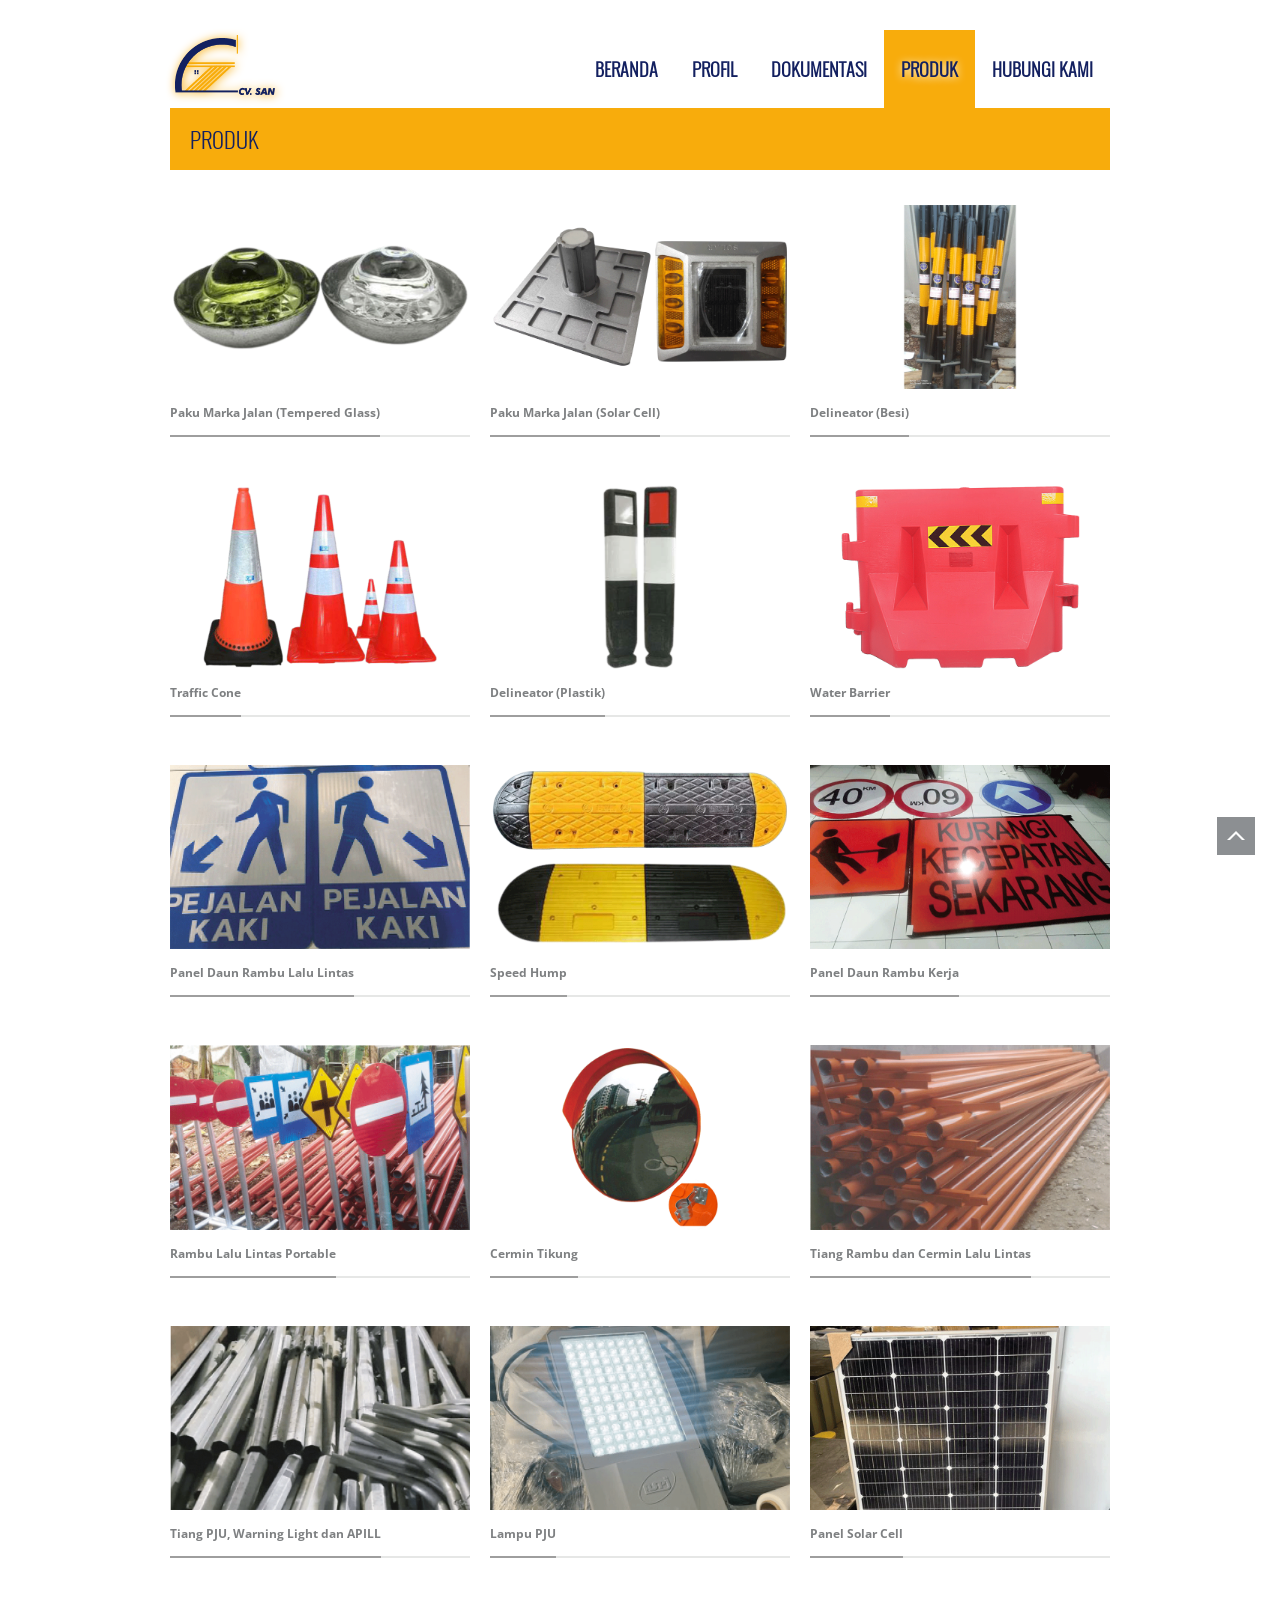
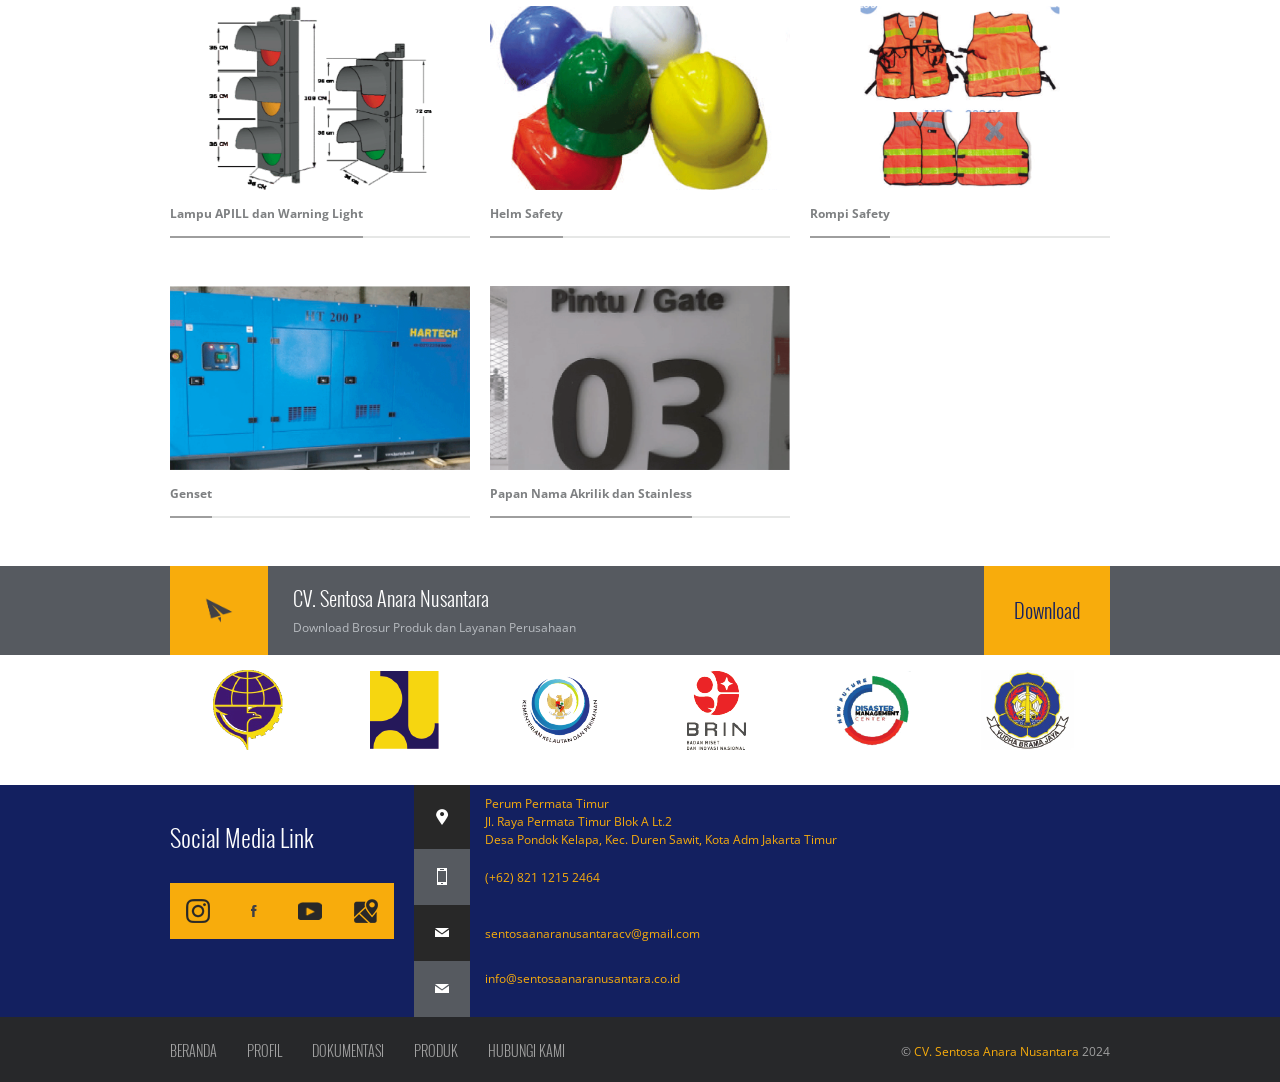
<file: produk.html>
<!DOCTYPE html>
<html>
  <head>
    <title>CV. Sentosa Anara Nusantara</title>
    <meta charset="utf-8" />
    <meta name="robots" content="index, follow" />
    <meta name="keywords" content="" />
    <meta name="description" content="" />
    <meta
      name="viewport"
      content="width=device-width, initial-scale=1, maximum-scale=1"
    />
    <link rel="shortcut icon" href="favicon.ico" />
    <link rel="stylesheet" type="text/css" href="css/style.css" />
    <link rel="stylesheet" type="text/css" href="css/skeleton.css" />
    <link
      rel="stylesheet"
      type="text/css"
      href="css/jquery.fancybox-1.3.4.css"
    />

    <!--[if lte IE 8
      ]><link rel="stylesheet" type="text/css" href="css/ie-warning.css"
    /><![endif]-->
    <!--[if lte IE 9
      ]><link
        rel="stylesheet"
        type="text/css"
        media="screen"
        href="css/style-ie.css"
    /><![endif]-->
    <!--[if lte IE 8
      ]><link rel="stylesheet" type="text/css" href="css/ei8fix.css"
    /><![endif]-->

    <link rel="stylesheet" type="text/css" href="css/flexslider.css" />

    <!--[if lt IE 9]>
      <script src="http://html5shim.googlecode.com/svn/trunk/html5.js"></script>
    <![endif]-->
  </head>

  <body>
    <div id="wrap" class="boxed">
      <div class="grey-bg">
        <!--[if lte IE 7]>
          <div id="ie-container">
            <div id="ie-cont-close">
              <a
                href="#"
                onclick='javascript&#058;this.parentNode.parentNode.style.display="none"; return false;'
                ><img
                  src="images/ie-warning-close.png"
                  style="border: none"
                  alt="Close"
              /></a>
            </div>
            <div id="ie-cont-content">
              <div id="ie-cont-warning">
                <img src="images/ie-warning.png" alt="Warning!" />
              </div>
              <div id="ie-cont-text">
                <div id="ie-text-bold">You are using an outdated browser</div>
                <div id="ie-text">
                  For a better experience using this site, please upgrade to a
                  modern web browser.
                </div>
              </div>
              <div id="ie-cont-brows">
                <a href="http://www.firefox.com" target="_blank"
                  ><img
                    src="images/ie-warning-firefox.png"
                    alt="Download Firefox"
                /></a>
                <a href="http://www.opera.com/download/" target="_blank"
                  ><img src="images/ie-warning-opera.png" alt="Download Opera"
                /></a>
                <a href="http://www.apple.com/safari/download/" target="_blank"
                  ><img
                    src="images/ie-warning-safari.png"
                    alt="Download Safari"
                /></a>
                <a href="http://www.google.com/chrome" target="_blank"
                  ><img
                    src="images/ie-warning-chrome.png"
                    alt="Download Google Chrome"
                /></a>
              </div>
            </div>
          </div>
        <![endif]-->

        <header id="header">
          <div class="container clearfix">
            <div class="sixteen columns">
              <div class="header-container m-top-30 clearfix">
                <div class="header-logo-container">
                  <div class="logo-container">
                    <a href="index.html" class="logo" rel="home" title="Home">
                      <img
                        src="images/logo/cv-san-logo-200x128.png"
                        alt="CV. SAN"
                      />
                    </a>
                  </div>
                </div>

                <div class="header-menu-container right">
                  <!-- TOP MENU -->
                  <nav id="main-nav">
                    <ul class="sf-menu clearfix">
                      <li>
                        <a href="index.html">Beranda</a>
                      </li>

                      <li>
                        <a href="profil.html">Profil</a>
                      </li>

                      <li>
                        <a href="dokumentasi.html">Dokumentasi</a>
                      </li>

                      <li class="current">
                        <a href="produk.html">Produk</a>
                      </li>

                      <li><a href="hubungi-kami.html">Hubungi Kami</a></li>
                    </ul>
                  </nav>
                </div>
              </div>
            </div>
          </div>
        </header>

        <!-- PAGE TITLE -->
        <div class="container m-bot-35 clearfix">
          <div class="sixteen columns">
            <div class="page-title-container clearfix">
              <h1 class="page-title">PRODUK</h1>
            </div>
          </div>
        </div>
      </div>

      <!-- Produk -->
      <div class="container filter-portfolio clearfix">
        <ul id="portfolio" class="clearfix">
          <!-- Produk item 1 -->
          <li class="one-third column m-bot-35">
            <div class="hover-item">
              <div class="view view-first">
                <img
                  src="images/produk/produk-800x491-1.png"
                  alt="Paku Marka Jalan (Tempered Glass)"
                />
                <div class="mask"></div>
                <div class="abs">
                  <a
                    href="images/produk/produk-800x491-1.png"
                    class="lightbox zoom info"
                  ></a>
                </div>
              </div>
              <div class="lw-item-caption-container">
                <div class="item-title-main-container clearfix">
                  <div class="item-title-text-container">
                    <span class="bold">Paku Marka Jalan (Tempered Glass)</span>
                  </div>
                </div>
              </div>
            </div>
          </li>

          <!-- Produk item 2 -->
          <li class="one-third column m-bot-35">
            <div class="hover-item">
              <div class="view view-first">
                <img
                  src="images/produk/produk-800x491-2.png"
                  alt="Paku Marka Jalan (Solar Cell)"
                />
                <div class="mask"></div>
                <div class="abs">
                  <a
                    href="images/produk/produk-800x491-2.png"
                    class="lightbox zoom info"
                  ></a>
                </div>
              </div>
              <div class="lw-item-caption-container">
                <div class="item-title-main-container clearfix">
                  <div class="item-title-text-container">
                    <span class="bold">Paku Marka Jalan (Solar Cell)</span>
                  </div>
                </div>
              </div>
            </div>
          </li>

          <!-- Produk item 3 -->
          <li class="one-third column m-bot-35">
            <div class="hover-item">
              <div class="view view-first">
                <img
                  src="images/produk/produk-800x491-3.png"
                  alt="Delineator (Besi)"
                />
                <div class="mask"></div>
                <div class="abs">
                  <a
                    href="images/produk/produk-800x491-3.png"
                    class="lightbox zoom info"
                  ></a>
                </div>
              </div>
              <div class="lw-item-caption-container">
                <div class="item-title-main-container clearfix">
                  <div class="item-title-text-container">
                    <span class="bold">Delineator (Besi)</span>
                  </div>
                </div>
              </div>
            </div>
          </li>

          <!-- Produk item 4 -->
          <li class="one-third column m-bot-35">
            <div class="hover-item">
              <div class="view view-first">
                <img
                  src="images/produk/produk-800x491-4.png"
                  alt="Traffic Cone"
                />
                <div class="mask"></div>
                <div class="abs">
                  <a
                    href="images/produk/produk-800x491-4.png"
                    class="lightbox zoom info"
                  ></a>
                </div>
              </div>
              <div class="lw-item-caption-container">
                <div class="item-title-main-container clearfix">
                  <div class="item-title-text-container">
                    <span class="bold">Traffic Cone</span>
                  </div>
                </div>
              </div>
            </div>
          </li>

          <!-- Produk item 5 -->
          <li class="one-third column m-bot-35">
            <div class="hover-item">
              <div class="view view-first">
                <img
                  src="images/produk/produk-800x491-5.png"
                  alt="Delineator (Plastik)"
                />
                <div class="mask"></div>
                <div class="abs">
                  <a
                    href="images/produk/produk-800x491-5.png"
                    class="lightbox zoom info"
                  ></a>
                </div>
              </div>
              <div class="lw-item-caption-container">
                <div class="item-title-main-container clearfix">
                  <div class="item-title-text-container">
                    <span class="bold">Delineator (Plastik)</span>
                  </div>
                </div>
              </div>
            </div>
          </li>

          <!-- Produk item 6 -->
          <li class="one-third column m-bot-35">
            <div class="hover-item">
              <div class="view view-first">
                <img
                  src="images/produk/produk-800x491-6.png"
                  alt="Water Barrier"
                />
                <div class="mask"></div>
                <div class="abs">
                  <a
                    href="images/produk/produk-800x491-6.png"
                    class="lightbox zoom info"
                  ></a>
                </div>
              </div>
              <div class="lw-item-caption-container">
                <div class="item-title-main-container clearfix">
                  <div class="item-title-text-container">
                    <span class="bold">Water Barrier</span>
                  </div>
                </div>
              </div>
            </div>
          </li>

          <!-- Produk item 7 -->
          <li class="one-third column m-bot-35">
            <div class="hover-item">
              <div class="view view-first">
                <img
                  src="images/produk/produk-800x491-7.png"
                  alt="Panel Daun Rambu Lalu Lintas"
                />
                <div class="mask"></div>
                <div class="abs">
                  <a
                    href="images/produk/produk-800x491-7b.png"
                    class="lightbox zoom info"
                  ></a>
                </div>
              </div>
              <div class="lw-item-caption-container">
                <div class="item-title-main-container clearfix">
                  <div class="item-title-text-container">
                    <span class="bold">Panel Daun Rambu Lalu Lintas</span>
                  </div>
                </div>
              </div>
            </div>
          </li>

          <!-- Produk item 8 -->
          <li class="one-third column m-bot-35">
            <div class="hover-item">
              <div class="view view-first">
                <img
                  src="images/produk/produk-800x491-8.png"
                  alt="Speed Hump"
                />
                <div class="mask"></div>
                <div class="abs">
                  <a
                    href="images/produk/produk-800x491-8.png"
                    class="lightbox zoom info"
                  ></a>
                </div>
              </div>
              <div class="lw-item-caption-container">
                <div class="item-title-main-container clearfix">
                  <div class="item-title-text-container">
                    <span class="bold">Speed Hump</span>
                  </div>
                </div>
              </div>
            </div>
          </li>

          <!-- Produk item 9 -->
          <li class="one-third column m-bot-35">
            <div class="hover-item">
              <div class="view view-first">
                <img
                  src="images/produk/produk-800x491-9.png"
                  alt="Panel Daun Rambu Kerja"
                />
                <div class="mask"></div>
                <div class="abs">
                  <a
                    href="images/produk/produk-800x491-9b.png"
                    class="lightbox zoom info"
                  ></a>
                </div>
              </div>
              <div class="lw-item-caption-container">
                <div class="item-title-main-container clearfix">
                  <div class="item-title-text-container">
                    <span class="bold">Panel Daun Rambu Kerja</span>
                  </div>
                </div>
              </div>
            </div>
          </li>

          <!-- Produk item 10 -->
          <li class="one-third column m-bot-35">
            <div class="hover-item">
              <div class="view view-first">
                <img
                  src="images/produk/produk-800x491-10.png"
                  alt="Rambu Lalu Lintas Portable"
                />
                <div class="mask"></div>
                <div class="abs">
                  <a
                    href="images/produk/produk-800x491-10b.png"
                    class="lightbox zoom info"
                  ></a>
                </div>
              </div>
              <div class="lw-item-caption-container">
                <div class="item-title-main-container clearfix">
                  <div class="item-title-text-container">
                    <span class="bold">Rambu Lalu Lintas Portable</span>
                  </div>
                </div>
              </div>
            </div>
          </li>

          <!-- Produk item 11 -->
          <li class="one-third column m-bot-35">
            <div class="hover-item">
              <div class="view view-first">
                <img
                  src="images/produk/produk-800x491-11.png"
                  alt="Cermin Tikung"
                />
                <div class="mask"></div>
                <div class="abs">
                  <a
                    href="images/produk/produk-800x491-11.png"
                    class="lightbox zoom info"
                  ></a>
                </div>
              </div>
              <div class="lw-item-caption-container">
                <div class="item-title-main-container clearfix">
                  <div class="item-title-text-container">
                    <span class="bold">Cermin Tikung</span>
                  </div>
                </div>
              </div>
            </div>
          </li>

          <!-- Produk item 12 -->
          <li class="one-third column m-bot-35">
            <div class="hover-item">
              <div class="view view-first">
                <img
                  src="images/produk/produk-800x491-12.png"
                  alt="Tiang Rambu dan Cermin Lalu Lintas"
                />
                <div class="mask"></div>
                <div class="abs">
                  <a
                    href="images/produk/produk-800x491-12b.png"
                    class="lightbox zoom info"
                  ></a>
                </div>
              </div>
              <div class="lw-item-caption-container">
                <div class="item-title-main-container clearfix">
                  <div class="item-title-text-container">
                    <span class="bold">Tiang Rambu dan Cermin Lalu Lintas</span>
                  </div>
                </div>
              </div>
            </div>
          </li>

          <!-- Produk item 13 -->
          <li class="one-third column m-bot-35">
            <div class="hover-item">
              <div class="view view-first">
                <img
                  src="images/produk/produk-800x491-13.png"
                  alt="Tiang PJU, Warning Light dan APILL"
                />
                <div class="mask"></div>
                <div class="abs">
                  <a
                    href="images/produk/produk-800x491-13b.png"
                    class="lightbox zoom info"
                  ></a>
                </div>
              </div>
              <div class="lw-item-caption-container">
                <div class="item-title-main-container clearfix">
                  <div class="item-title-text-container">
                    <span class="bold">Tiang PJU, Warning Light dan APILL</span>
                  </div>
                </div>
              </div>
            </div>
          </li>

          <!-- Produk item 14 -->
          <li class="one-third column m-bot-35">
            <div class="hover-item">
              <div class="view view-first">
                <img
                  src="images/produk/produk-800x491-14.png"
                  alt="Lampu PJU"
                />
                <div class="mask"></div>
                <div class="abs">
                  <a
                    href="images/produk/produk-800x491-14b.png"
                    class="lightbox zoom info"
                  ></a>
                </div>
              </div>
              <div class="lw-item-caption-container">
                <div class="item-title-main-container clearfix">
                  <div class="item-title-text-container">
                    <span class="bold">Lampu PJU</span>
                  </div>
                </div>
              </div>
            </div>
          </li>

          <!-- Produk item 15 -->
          <li class="one-third column m-bot-35">
            <div class="hover-item">
              <div class="view view-first">
                <img
                  src="images/produk/produk-800x491-15.png"
                  alt="Panel Solar Cell"
                />
                <div class="mask"></div>
                <div class="abs">
                  <a
                    href="images/produk/produk-800x491-15b.png"
                    class="lightbox zoom info"
                  ></a>
                </div>
              </div>
              <div class="lw-item-caption-container">
                <div class="item-title-main-container clearfix">
                  <div class="item-title-text-container">
                    <span class="bold">Panel Solar Cell</span>
                  </div>
                </div>
              </div>
            </div>
          </li>

          <!-- Produk item 16 -->
          <li class="one-third column m-bot-35">
            <div class="hover-item">
              <div class="view view-first">
                <img
                  src="images/produk/produk-800x491-16.png"
                  alt="Lampu APILL dan Warning Light"
                />
                <div class="mask"></div>
                <div class="abs">
                  <a
                    href="images/produk/produk-800x491-16.png"
                    class="lightbox zoom info"
                  ></a>
                </div>
              </div>
              <div class="lw-item-caption-container">
                <div class="item-title-main-container clearfix">
                  <div class="item-title-text-container">
                    <span class="bold">Lampu APILL dan Warning Light</span>
                  </div>
                </div>
              </div>
            </div>
          </li>

          <!-- Produk item 17 -->
          <li class="one-third column m-bot-35">
            <div class="hover-item">
              <div class="view view-first">
                <img
                  src="images/produk/produk-800x491-17.png"
                  alt="Helm Safety"
                />
                <div class="mask"></div>
                <div class="abs">
                  <a
                    href="images/produk/produk-800x491-17b.png"
                    class="lightbox zoom info"
                  ></a>
                </div>
              </div>
              <div class="lw-item-caption-container">
                <div class="item-title-main-container clearfix">
                  <div class="item-title-text-container">
                    <span class="bold">Helm Safety</span>
                  </div>
                </div>
              </div>
            </div>
          </li>

          <!-- Produk item 18 -->
          <li class="one-third column m-bot-35">
            <div class="hover-item">
              <div class="view view-first">
                <img
                  src="images/produk/produk-800x491-18.png"
                  alt="Rompi Safety"
                />
                <div class="mask"></div>
                <div class="abs">
                  <a
                    href="images/produk/produk-800x491-18.png"
                    class="lightbox zoom info"
                  ></a>
                </div>
              </div>
              <div class="lw-item-caption-container">
                <div class="item-title-main-container clearfix">
                  <div class="item-title-text-container">
                    <span class="bold">Rompi Safety</span>
                  </div>
                </div>
              </div>
            </div>
          </li>

          <!-- Produk item 19 -->
          <li class="one-third column m-bot-35">
            <div class="hover-item">
              <div class="view view-first">
                <img src="images/produk/produk-800x491-19.png" alt="Genset" />
                <div class="mask"></div>
                <div class="abs">
                  <a
                    href="images/produk/produk-800x491-19b.png"
                    class="lightbox zoom info"
                  ></a>
                </div>
              </div>
              <div class="lw-item-caption-container">
                <div class="item-title-main-container clearfix">
                  <div class="item-title-text-container">
                    <span class="bold">Genset</span>
                  </div>
                </div>
              </div>
            </div>
          </li>

          <!-- Produk item 20 -->
          <li class="one-third column m-bot-35">
            <div class="hover-item">
              <div class="view view-first">
                <img
                  src="images/produk/produk-800x491-20.png"
                  alt="Papan Nama Akrilik dan Stainless"
                />
                <div class="mask"></div>
                <div class="abs">
                  <a
                    href="images/produk/produk-800x491-20b.png"
                    class="lightbox zoom info"
                  ></a>
                </div>
              </div>
              <div class="lw-item-caption-container">
                <div class="item-title-main-container clearfix">
                  <div class="item-title-text-container">
                    <span class="bold">Papan Nama Akrilik dan Stainless</span>
                  </div>
                </div>
              </div>
            </div>
          </li>
        </ul>
      </div>

      <!-- Download Brosur Produk -->
      <div
        include-html="component/download-produk.html"
        id="download-produk_file"
      ></div>

      <!-- Rekanan -->
      <div include-html="component/rekanan.html" id="rekanan_file"></div>
      
      <!-- Footer -->
      <div include-html="component/footer.html" id="footer_file"></div>

      <p id="back-top">
        <a href="#top" title="Back to Top"><span></span></a>
      </p>
    </div>

    <script type="text/javascript" src="js/jquery-1.8.3.min.js"></script>
    <script type="text/javascript" src="js/include-html.min.js"></script>
    <script type="text/javascript" src="js/jquery.easing.1.3.js"></script>
    <script type="text/javascript" src="js/superfish.js"></script>
    <script type="text/javascript" src="js/jquery-ui.min.js"></script>
    <script src="js/jquery.flexslider.js"></script>
    <script src="js/flex-slider.js"></script>
    <script type="text/javascript" src="js/jquery.jcarousel.js"></script>
    <script
      type="text/javascript"
      src="js/jquery.fancybox-1.3.4.pack.js"
    ></script>
    <script
      type="text/javascript"
      src="js/jQuery.BlackAndWhite.min.js"
    ></script>
    <script type="text/javascript" src="js/jquery.validate.min.js"></script>
    <script type="text/javascript" src="js/jflickrfeed.min.js"></script>
    <script type="text/javascript" src="js/jquery.quicksand.js"></script>
    <script type="text/javascript" src="js/main.js"></script>
    <script type="text/javascript" src="js/jquery-cookie.js"></script>
  </body>
</html>
</file>
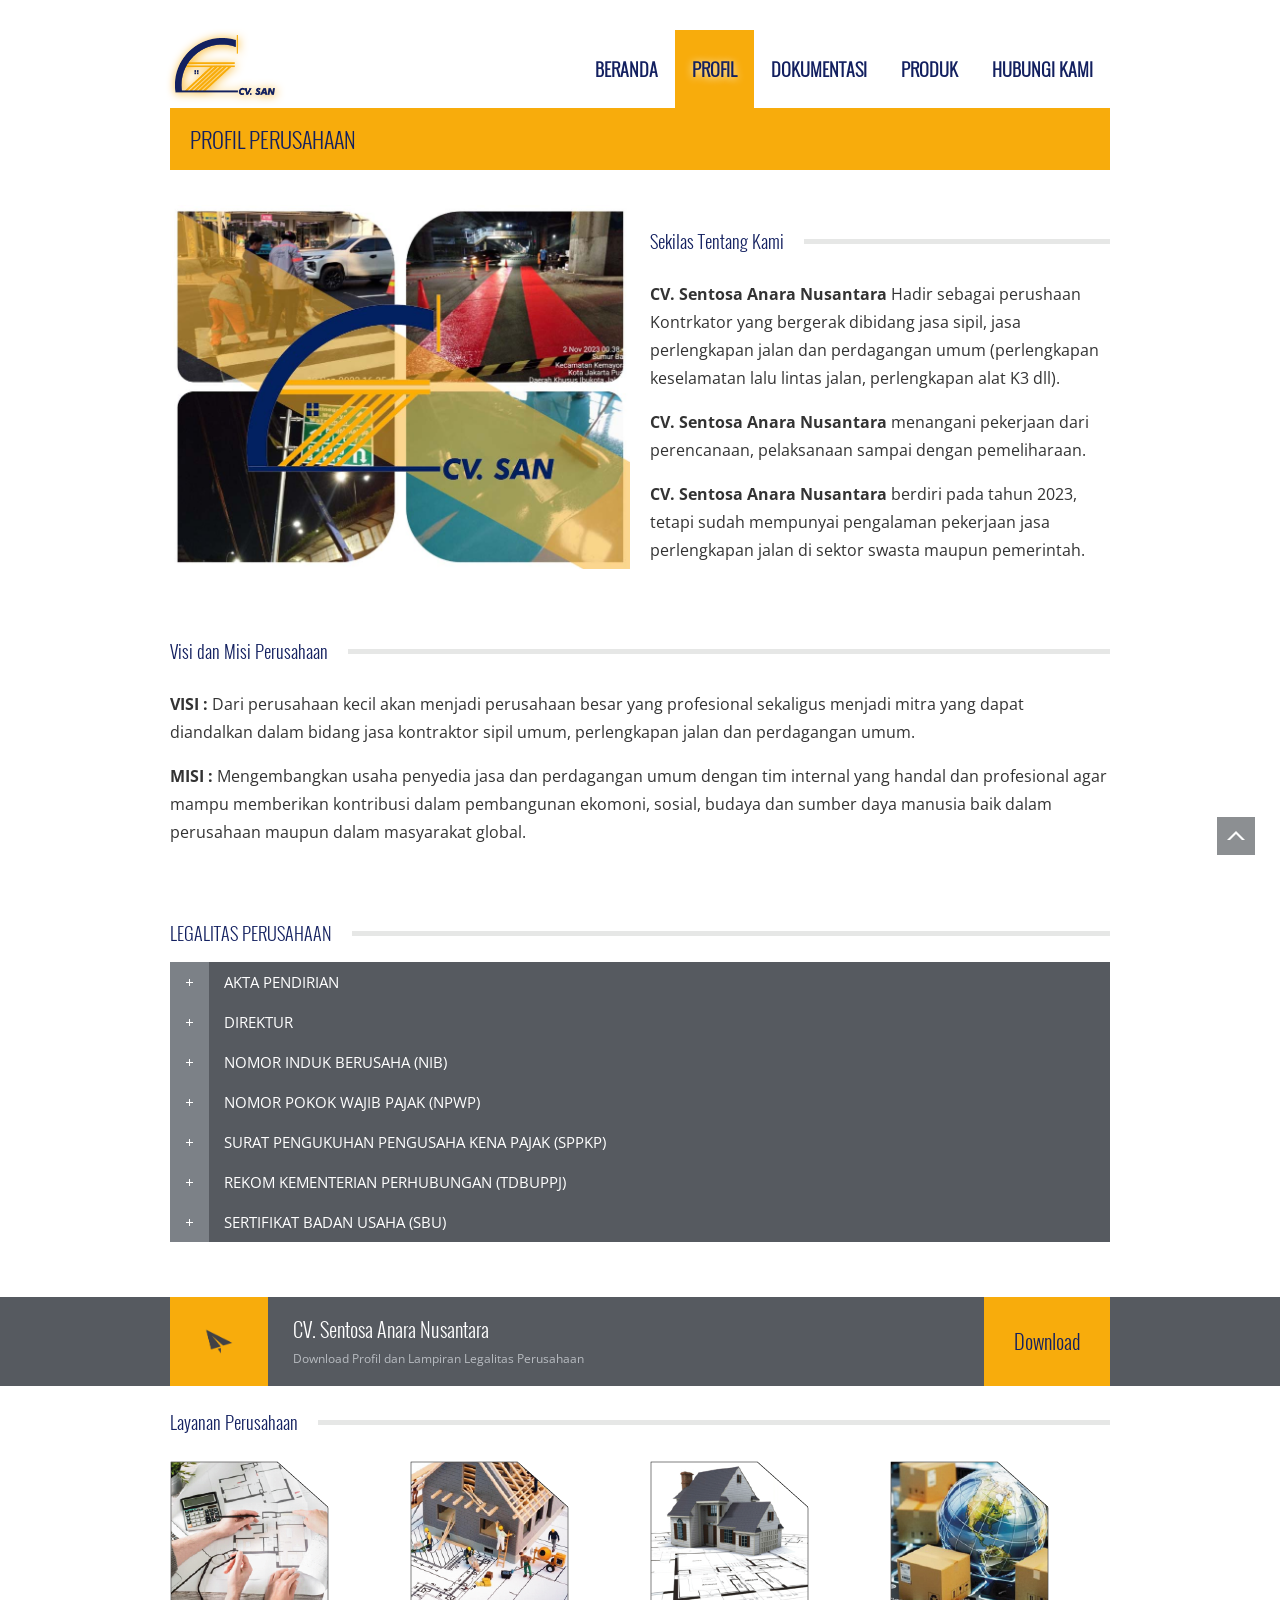
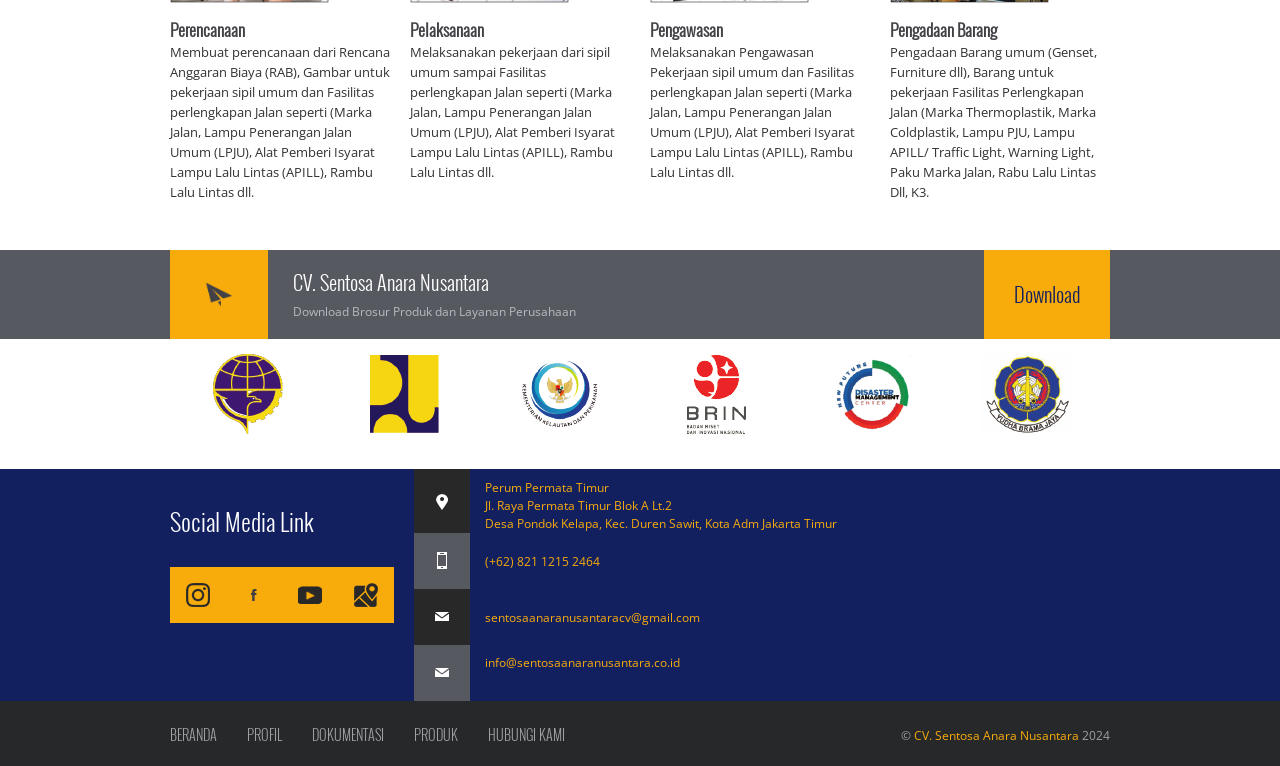
<file: profil.html>
<!DOCTYPE html>
<html>
  <head>
    <title>CV. Sentosa Anara Nusantara</title>
    <meta charset="utf-8" />
    <meta name="robots" content="index, follow" />
    <meta name="keywords" content="" />
    <meta name="description" content="" />
    <meta
      name="viewport"
      content="width=device-width, initial-scale=1, maximum-scale=1"
    />
    <link rel="shortcut icon" href="favicon.ico" />
    <link rel="stylesheet" type="text/css" href="css/style.css" />
    <link rel="stylesheet" type="text/css" href="css/skeleton.css" />
    <link
      rel="stylesheet"
      type="text/css"
      href="css/jquery.fancybox-1.3.4.css"
    />

    <!--[if lte IE 8
      ]><link rel="stylesheet" type="text/css" href="css/ie-warning.css"
    /><![endif]-->
    <!--[if lte IE 9
      ]><link
        rel="stylesheet"
        type="text/css"
        media="screen"
        href="css/style-ie.css"
    /><![endif]-->
    <!--[if lte IE 8
      ]><link rel="stylesheet" type="text/css" href="css/ei8fix.css"
    /><![endif]-->

    <link rel="stylesheet" type="text/css" href="css/flexslider.css" />

    <!--[if lt IE 9]>
      <script src="http://html5shim.googlecode.com/svn/trunk/html5.js"></script>
    <![endif]-->
  </head>

  <body>
    <div id="wrap" class="boxed">
      <div class="grey-bg">
        <!--[if lte IE 7]>
          <div id="ie-container">
            <div id="ie-cont-close">
              <a
                href="#"
                onclick='javascript&#058;this.parentNode.parentNode.style.display="none"; return false;'
                ><img
                  src="images/ie-warning-close.jpg"
                  style="border: none"
                  alt="Close"
              /></a>
            </div>
            <div id="ie-cont-content">
              <div id="ie-cont-warning">
                <img src="images/ie-warning.jpg" alt="Warning!" />
              </div>
              <div id="ie-cont-text">
                <div id="ie-text-bold">You are using an outdated browser</div>
                <div id="ie-text">
                  For a better experience using this site, please upgrade to a
                  modern web browser.
                </div>
              </div>
              <div id="ie-cont-brows">
                <a href="http://www.firefox.com" target="_blank"
                  ><img
                    src="images/ie-warning-firefox.jpg"
                    alt="Download Firefox"
                /></a>
                <a href="http://www.opera.com/download/" target="_blank"
                  ><img src="images/ie-warning-opera.jpg" alt="Download Opera"
                /></a>
                <a href="http://www.apple.com/safari/download/" target="_blank"
                  ><img
                    src="images/ie-warning-safari.jpg"
                    alt="Download Safari"
                /></a>
                <a href="http://www.google.com/chrome" target="_blank"
                  ><img
                    src="images/ie-warning-chrome.jpg"
                    alt="Download Google Chrome"
                /></a>
              </div>
            </div>
          </div>
        <![endif]-->

        <header id="header">
          <div class="container clearfix">
            <div class="sixteen columns">
              <div class="header-container m-top-30 clearfix">
                <div class="header-logo-container">
                  <div class="logo-container">
                    <a href="index.html" class="logo" rel="home" title="Home">
                      <img src="images/logo/cv-san-logo-200x128.png" alt="CV. SAN" />
                    </a>
                  </div>
                </div>

                <div class="header-menu-container right">
                  <!-- TOP MENU -->
                  <nav id="main-nav">
                    <ul class="sf-menu clearfix">
                      <li>
                        <a href="index.html">Beranda</a>
                      </li>

                      <li class="current">
                        <a href="profil.html">Profil</a>
                      </li>

                      <li>
                        <a href="dokumentasi.html">Dokumentasi</a>
                      </li>

                      <li>
                        <a href="produk.html">Produk</a>
                      </li>

                      <li><a href="hubungi-kami.html">Hubungi Kami</a></li>
                    </ul>
                  </nav>
                </div>
              </div>
            </div>
          </div>
        </header>

        <div class="container m-bot-35 clearfix">
          <div class="sixteen columns">
            <div class="page-title-container clearfix">
              <h1 class="page-title">PROFIL PERUSAHAAN</h1>
            </div>
          </div>
        </div>
      </div>

      <!-- Tentang Kami -->
      <div class="container m-bot-35 clearfix">
        <div class="eight columns">
          <div class="img-about">
            <img class="" alt="about" src="images/logo/logo-profil.jpg" />
          </div>
        </div>
        <div class="eight columns profil">
          <div class="caption-container-main m-bot-30">
            <div class="caption-text-container">Sekilas Tentang Kami</div>
            <div class="content-container-white caption-bg"></div>
          </div>
          <p>
            <strong>CV. Sentosa Anara Nusantara</strong> Hadir sebagai perushaan
            Kontrkator yang bergerak dibidang jasa sipil, jasa perlengkapan
            jalan dan perdagangan umum (perlengkapan keselamatan lalu lintas
            jalan, perlengkapan alat K3 dll).
          </p>
          <p>
            <strong>CV. Sentosa Anara Nusantara</strong> menangani pekerjaan
            dari perencanaan, pelaksanaan sampai dengan pemeliharaan.
          </p>
          <p>
            <strong>CV. Sentosa Anara Nusantara</strong> berdiri pada tahun
            2023, tetapi sudah mempunyai pengalaman pekerjaan jasa perlengkapan
            jalan di sektor swasta maupun pemerintah.
          </p>
        </div>
      </div>

      <!-- Visi dan Misi -->
      <div class="container m-bot-35 clearfix">
        <div class="sixteen columns profil">
          <div class="caption-container-main m-bot-30">
            <div class="caption-text-container">Visi dan Misi Perusahaan</div>
            <div class="content-container-white caption-bg"></div>
          </div>
          <p>
            <strong>VISI : </strong> Dari perusahaan kecil akan menjadi
            perusahaan besar yang profesional sekaligus menjadi mitra yang dapat
            diandalkan dalam bidang jasa kontraktor sipil umum, perlengkapan
            jalan dan perdagangan umum.
          </p>
          <p>
            <strong>MISI : </strong> Mengembangkan usaha penyedia jasa dan
            perdagangan umum dengan tim internal yang handal dan profesional
            agar mampu memberikan kontribusi dalam pembangunan ekomoni, sosial,
            budaya dan sumber daya manusia baik dalam perusahaan maupun dalam
            masyarakat global.
          </p>
        </div>
      </div>

	    <!-- Legalitas Perusahaan -->
      <div class="container m-bot-35 clearfix container-legalitas">
        <div class="row">
          <div class="sixteen columns legalitas">
            <div class="caption-container-main m-bot-30 container-legalitas">
              <div class="caption-text-container">LEGALITAS PERUSAHAAN</div>
              <div class="content-container-white caption-bg"></div>
            </div>
          </div>
        </div>
      </div>

      <div class="container m-bot-35 clearfix container-profile">
        <div class="row">
          <div class="sixteen columns legalitas container-profile">
            <ul id="toggle-view">
              <li>
                <h3 class="ui-accordion-header">
                  <span class="link"></span>AKTA PENDIRIAN
                </h3>
                <div class="panel">
                  <p>Nama Perusahaan : CV. SENTOSA ANARA NUSANTARA</p>
					<p>No. Akta Pendirian : 10</p>
					<p>Tanggal : 11 Juli 2023</p>
					<p>Notaris : Victory, S.H.,M.Kn.</p>
					<p>SK Kemenkumham : <br/>AHU-0044622-AH.01.14 Tahun 2023</p>
                  </p>
                </div>
              </li>
              
              <li>
                <h3 class="ui-accordion-header">
                  <span class="link"></span>DIREKTUR
                </h3>
                <div class="panel">
                  <p>Achmad Achsan Fauzi</p>
				  <p>0821 1215 2464</p>
                </div>
              </li>

              <li>
                <h3 class="ui-accordion-header">
                  <span class="link"></span>NOMOR INDUK BERUSAHA (NIB)
                </h3>
                <div class="panel">
                  <p>Nomor Induk Berusaha (NIB) : <br/>2007230174903</p>
                </div>
              </li>
			  <li>
                <h3 class="ui-accordion-header">
                  <span class="link"></span>NOMOR POKOK WAJIB PAJAK (NPWP)
                </h3>
                <div class="panel">
                  <p>Nomor Pokok Wajib Pajak (NPWP) : <br/>39.694.395.3-008.000</p>
                </div>
              </li>
			  <li>
                <h3 class="ui-accordion-header">
                  <span class="link"></span>SURAT PENGUKUHAN PENGUSAHA KENA PAJAK (SPPKP)
                </h3>
                <div class="panel">
                  <p>Pengukuhan Perusahan Kena Pajak (PPKP) : <br/>S-199/PKP/KKP.200903/2023</p>
                </div>
              </li>
			  <li>
                <h3 class="ui-accordion-header">
                  <span class="link"></span>REKOM KEMENTERIAN PERHUBUNGAN (TDBUPPJ)
                </h3>
                <div class="panel">
                  <p>Rekom Kementerian Perehubungan (TDBUPPJ) : <br/>KP-DJPD 7700 Tahun 2023</p>
                </div>
              </li>
			  <li>
                <h3 class="ui-accordion-header">
                  <span class="link"></span>SERTIFIKAT BADAN USAHA (SBU)
                </h3>
                <div class="panel">
                  <p>Sertifikat Badan Usaha (SBU) : 968.1.8.213.K.1A.3175.D24</p>
                  <p>Sub Bidang : Distribusi Tenaga Listrik</p>
                  <p>Spesialisasi : Jaringan Distribusi Tenaga Listrik Tegangan Rendah</p>>
                </div>
              </li>
            </ul>
          </div>
        </div>
      </div>

	    <!-- Download Profil Perusahaan -->
      <div
        include-html="component/download-profil.html"
        id="download_profil_file"
      ></div>

	    <!-- Layanan Perusahaan -->
      <div class="container clearfix" id="layanan">
        <div class="sixteen columns">
          <div class="caption-container-main m-bot-30">
            <div class="caption-text-container">Layanan Perusahaan</div>
            <div class="content-container-white caption-bg"></div>
          </div>
        </div>

        <div class="four columns">
          <div class="content-container-white m-bot-35 clearfix">
            <img alt="" src="images/layanan/icon-layanan-157x140-1.png" />
            <div class="lw-item-caption-container">
              <div class="team-name">
                <h5>Perencanaan</h5>
                <span>Membuat perencanaan dari Rencana Anggaran Biaya (RAB),
					Gambar untuk pekerjaan sipil umum dan Fasilitas
					perlengkapan Jalan seperti (Marka Jalan, Lampu Penerangan
					Jalan Umum (LPJU), Alat Pemberi Isyarat Lampu Lalu Lintas
					(APILL), Rambu Lalu Lintas dll.</span>
              </div>
            </div>
          </div>
        </div>

        <div class="four columns">
          <div class="content-container-white m-bot-35 clearfix">
            <img alt="" src="images/layanan/icon-layanan-157x140-2.png" />
            <div class="lw-item-caption-container">
              <div class="team-name">
                <h5>Pelaksanaan</h5>
                <span>Melaksanakan pekerjaan dari sipil umum sampai Fasilitas
					perlengkapan Jalan seperti (Marka Jalan, Lampu Penerangan
					Jalan Umum (LPJU), Alat Pemberi Isyarat Lampu Lalu Lintas
					(APILL), Rambu Lalu Lintas dll.</span>
              </div>
            </div>
          </div>
        </div>

        <div class="four columns">
          <div class="content-container-white m-bot-35 clearfix">
            <img alt="" src="images/layanan/icon-layanan-157x140-3.png" />
            <div class="lw-item-caption-container">
              <div class="team-name">
                <h5>Pengawasan</h5>
                <span>Melaksanakan Pengawasan Pekerjaan sipil umum dan Fasilitas
					perlengkapan Jalan seperti (Marka Jalan, Lampu Penerangan
					Jalan Umum (LPJU), Alat Pemberi Isyarat Lampu Lalu Lintas
					(APILL), Rambu Lalu Lintas dll.</span>
              </div>
            </div>
          </div>
        </div>

        <div class="four columns">
          <div class="content-container-white m-bot-35 clearfix">
            <img alt="" src="images/layanan/icon-layanan-157x140-4.png" />
            <div class="lw-item-caption-container">
              <div class="team-name">
                <h5>Pengadaan Barang</h5>
                <span>Pengadaan Barang umum (Genset, Furniture dll),
					Barang untuk pekerjaan Fasilitas Perlengkapan Jalan
					(Marka Thermoplastik, Marka Coldplastik, Lampu PJU,
					Lampu APILL/ Traffic Light, Warning Light,
					Paku Marka Jalan, Rabu Lalu Lintas Dll, K3.</span>
              </div>
            </div>
          </div>
        </div>
      </div>

      <!-- Download Brosur Produk -->
      <div
        include-html="component/download-produk.html"
        id="download_produk_file"
      ></div>

      <!-- Rekanan -->
      <div include-html="component/rekanan.html" id="rekanan_file"></div>

      <!-- Footer -->
      <div include-html="component/footer.html" id="footer_file"></div>

      <p id="back-top">
        <a href="#top" title="Back to Top"><span></span></a>
      </p>
    </div>

    <script type="text/javascript" src="js/jquery-1.8.3.min.js"></script>
    <script type="text/javascript" src="js/include-html.min.js"></script>
    <script type="text/javascript" src="js/jquery.easing.1.3.js"></script>
    <script type="text/javascript" src="js/superfish.js"></script>
    <script type="text/javascript" src="js/jquery-ui.min.js"></script>

    <script type="text/javascript" src="js/jquery.jcarousel.js"></script>
    <script
      type="text/javascript"
      src="js/jquery.fancybox-1.3.4.pack.js"
    ></script>
    <script
      type="text/javascript"
      src="js/jQuery.BlackAndWhite.min.js"
    ></script>
    <script type="text/javascript" src="js/jquery.validate.min.js"></script>
    <script type="text/javascript" src="js/jflickrfeed.min.js"></script>
    <script type="text/javascript" src="js/jquery.quicksand.js"></script>
    <script type="text/javascript" src="js/main.js"></script>
    <script type="text/javascript" src="js/jquery-cookie.js"></script>
  </body>
</html>
</file>
<file: css/skeleton.css>
/*
* Skeleton V1.1
* Copyright 2011, Dave Gamache
* www.getskeleton.com
* Free to use under the MIT license.
* http://www.opensource.org/licenses/mit-license.php
* 8/17/2011
*/
/* #Images
================================================== */

	img.scale-with-grid {
		max-width: 100%;
		height: auto; }
	img, video {
		max-width: 100%;
		height: auto;
	}	
		

/* Table of Contents
==================================================
    #Base 960 Grid
    #Tablet (Portrait)
    #Mobile (Portrait)
    #Mobile (Landscape)

/* #Base 960 Grid
================================================== */

    .container                                  { position: relative; width: 960px; margin: 0 auto; padding: 0; }
    .container .column,
    .container .columns                         { float: left; display: inline; margin-left: 10px; margin-right: 10px; }
    .row                                        { padding-bottom: 20px; } /*margin*/

    /* Nested Column Classes */
    .column.alpha, .columns.alpha               { margin-left: 0; }
    .column.omega, .columns.omega               { margin-right: 0; }

    /* Base Grid */
    .container .one.column,
    .container .one.columns                     { width: 40px; }
    .container .two.columns                     { width: 100px; }
    .container .three.columns                   { width: 160px; }
	/****one-five****/
    .container .one-five.columns                   { width: 172px; }
	
    .container .four.columns                    { width: 220px; }
    .container .five.columns                    { width: 280px; }
    .container .six.columns                     { width: 340px; }
    .container .seven.columns                   { width: 400px; }
    .container .eight.columns                   { width: 460px; }
    .container .nine.columns                    { width: 520px; }
    .container .ten.columns                     { width: 580px; }
    .container .eleven.columns                  { width: 640px; }
    .container .twelve.columns                  { width: 700px; }
    .container .thirteen.columns                { width: 760px; }
    .container .fourteen.columns                { width: 820px; }
    .container .fifteen.columns                 { width: 880px; }
    .container .sixteen.columns                 { width: 940px; }
	
	.container .one-third.column                { width: 300px; }
    .container .two-thirds.column               { width: 620px; }
	.container .one-third-footer-spec				{ width: 200px; }
	.container .two-thirds-footer-spec				{ width: 740px; }
	
    /* Offsets */
    .container .offset-by-one                   { padding-left: 60px;  }
    .container .offset-by-two                   { padding-left: 120px; }
    .container .offset-by-three                 { padding-left: 180px; }
    .container .offset-by-four                  { padding-left: 240px; }
    .container .offset-by-five                  { padding-left: 300px; }
    .container .offset-by-six                   { padding-left: 360px; }
    .container .offset-by-seven                 { padding-left: 420px; }
    .container .offset-by-eight                 { padding-left: 480px; }
    .container .offset-by-nine                  { padding-left: 540px; }
    .container .offset-by-ten                   { padding-left: 600px; }
    .container .offset-by-eleven                { padding-left: 660px; }
    .container .offset-by-twelve                { padding-left: 720px; }
    .container .offset-by-thirteen              { padding-left: 780px; }
    .container .offset-by-fourteen              { padding-left: 840px; }
    .container .offset-by-fifteen               { padding-left: 900px; }
	
	/* BLOCKS*/
	.block-4-col	{width:235px; float: left;}
	.block-3-col	{width:313px; float: left;}
	
	/* INSIDE CONTAINERS */
	
	.pad-l-r-5 								{ padding:0 5px 0 5px;}
	.container .in-column,
    .container .in-columns                      { float: left; display: inline; margin-left: 10px; margin-right: 10px; }
	
	
	/*with out borders*/
	.container .in-one-third.in-column          {width:290px;} 
	.container .in-two-third.in-column          {width:600px;}
	.container .in-sixteen.in-columns        	{width:910px;} 
	.container .in-eight.in-columns        		{width:445px;}
	.container .in-four.in-columns        		{width:212px;}
	.container .in-three-four.in-columns        {width:678px;}
	
	/*with borders*/
	/*.container .in-one-third.in-column          {width:289px;} 
	.container .in-two-third.in-column          {width:599px;}
	.container .in-sixteen.in-columns        	{width:908px;} 
	.container .in-eight.in-columns        		{width:444px;}
	.container .in-four.in-columns        		{width:212px;}
	.container .in-three-four.in-columns        {width:676px;}*/



/* #Tablet (Portrait)
================================================== */

    /* Note: Design for a width of 768px */

    @media only screen and (min-width: 768px) and (max-width: 959px) {
        .container                                  { width: 768px; }
        .container .column,
        .container .columns                         { margin-left: 10px; margin-right: 10px;  }
        .column.alpha, .columns.alpha               { margin-left: 0; margin-right: 10px; }
        .column.omega, .columns.omega               { margin-right: 0; margin-left: 10px; }
        .alpha.omega                                { margin-left: 0; margin-right: 0; }

        .container .one.column,
        .container .one.columns                     { width: 28px; }
        .container .two.columns                     { width: 76px; }
        .container .three.columns                   { width: 124px; }
        .container .four.columns                    { width: 172px; }
        .container .five.columns                    { width: 220px; }
        .container .six.columns                     { width: 268px; }
        .container .seven.columns                   { width: 316px; }
        .container .eight.columns                   { width: 364px; }
        .container .nine.columns                    { width: 412px; }
        .container .ten.columns                     { width: 460px; }
        .container .eleven.columns                  { width: 508px; }
        .container .twelve.columns                  { width: 556px; }
        .container .thirteen.columns                { width: 604px; }
        .container .fourteen.columns                { width: 652px; }
        .container .fifteen.columns                 { width: 700px; }
        .container .sixteen.columns                 { width: 748px; }

        .container .one-third.column                { width: 236px; }
        .container .two-thirds.column               { width: 492px; }
		.container .one-third-footer-spec				{ width: 200px; }
		.container .two-thirds-footer-spec				{ width: 548px; }

        /* Offsets */
        .container .offset-by-one                   { padding-left: 48px; }
        .container .offset-by-two                   { padding-left: 96px; }
        .container .offset-by-three                 { padding-left: 144px; }
        .container .offset-by-four                  { padding-left: 192px; }
        .container .offset-by-five                  { padding-left: 240px; }
        .container .offset-by-six                   { padding-left: 288px; }
        .container .offset-by-seven                 { padding-left: 336px; }
        .container .offset-by-eight                 { padding-left: 384px; }
        .container .offset-by-nine                  { padding-left: 432px; }
        .container .offset-by-ten                   { padding-left: 480px; }
        .container .offset-by-eleven                { padding-left: 528px; }
        .container .offset-by-twelve                { padding-left: 576px; }
        .container .offset-by-thirteen              { padding-left: 624px; }
        .container .offset-by-fourteen              { padding-left: 672px; }
        .container .offset-by-fifteen               { padding-left: 720px; }
		
		/* BLOCKS*/
		.block-4-col	{width:187px; float: left;}
		.block-3-col	{width:249px; float: left;}
		
		/* INSIDE CONTAINERS with out borders */
	
		
		.container .in-one-third.in-column          {width:226px;} 
		.container .in-two-third.in-column          {width:472px;}
		.container .in-sixteen.in-columns        	{width:718px;} 
		.container .in-eight.in-columns        		{width:349px;}
		.container .in-four.in-columns        		{width:164px;}
		.container .in-three-four.in-columns        {width:534px;}
		
		
		/* INSIDE CONTAINERS with borders */
	
		
		/*.container .in-one-third.in-column          {width:225px;} 
		.container .in-two-third.in-column          {width:471px;}
		.container .in-sixteen.in-columns        	{width:716px;} 
		.container .in-eight.in-columns        		{width:348px;}
		.container .in-four.in-columns        		{width:164px;}
		.container .in-three-four.in-columns        {width:532px;}*/

    }


/*  #Mobile (Portrait)
================================================== */

    /* Note: Design for a width of 320px */

    @media only screen and (max-width: 767px) {
        .container { width: 300px; }
        .container .columns,
        .container .column { margin: 0; }

        .container .one.column,
        .container .one.columns,
        .container .two.columns,
        .container .three.columns,
        .container .four.columns,
        .container .five.columns,
        .container .six.columns,
        .container .seven.columns,
        .container .eight.columns,
        .container .nine.columns,
        .container .ten.columns,
        .container .eleven.columns,
        .container .twelve.columns,
        .container .thirteen.columns,
        .container .fourteen.columns,
        .container .fifteen.columns,
        .container .sixteen.columns,
        .container .one-third.column,
        .container .two-thirds.column,
		.container .one-third-footer-spec,				
		.container .two-thirds-footer-spec				  { width: 300px; }

        /* Offsets */
        .container .offset-by-one,
        .container .offset-by-two,
        .container .offset-by-three,
        .container .offset-by-four,
        .container .offset-by-five,
        .container .offset-by-six,
        .container .offset-by-seven,
        .container .offset-by-eight,
        .container .offset-by-nine,
        .container .offset-by-ten,
        .container .offset-by-eleven,
        .container .offset-by-twelve,
        .container .offset-by-thirteen,
        .container .offset-by-fourteen,
        .container .offset-by-fifteen { padding-left: 0; }
		
		/* BLOCKS*/
		.block-4-col	{width:300px; float: left;}
		.block-3-col	{width:300px; float: left;}
		
		/* INSIDE CONTAINERS with out borders */
	
		
		.container .in-one-third.in-column,
		.container .in-two-third.in-column,
		.container .in-sixteen.in-columns,
		.container .in-eight.in-columns,
		.container .in-four.in-columns,
		.container .in-three-four.in-columns  {width:270px;} 
		
		/* INSIDE CONTAINERS with borders */
	
		
		/*.container .in-one-third.in-column,
		.container .in-two-third.in-column,
		.container .in-sixteen.in-columns,
		.container .in-eight.in-columns,
		.container .in-four.in-columns,
		.container .in-three-four.in-columns  {width:268px;} */ 

    }


/* #Mobile (Landscape)
================================================== */

    /* Note: Design for a width of 480px */

    @media only screen and (min-width: 480px) and (max-width: 767px) {
        .container { width: 420px; }
        .container .columns,
        .container .column { margin: 0; }

        .container .one.column,
        .container .one.columns,
        .container .two.columns,
        .container .three.columns,
        .container .four.columns,
        .container .five.columns,
        .container .six.columns,
        .container .seven.columns,
        .container .eight.columns,
        .container .nine.columns,
        .container .ten.columns,
        .container .eleven.columns,
        .container .twelve.columns,
        .container .thirteen.columns,
        .container .fourteen.columns,
        .container .fifteen.columns,
        .container .sixteen.columns,
        .container .one-third.column,
        .container .one-third-footer-spec,				
		.container .two-thirds-footer-spec				 { width: 420px; }
		
		/* BLOCKS*/
		.block-4-col	{width:420px; float: left;}
		.block-3-col	{width:420px; float: left;}
		
		/* INSIDE CONTAINERS with out borders */
			
		.container .in-one-third.in-column,
		.container .in-two-third.in-column,
		.container .in-sixteen.in-columns,
		.container .in-eight.in-columns,
		.container .in-four.in-columns,
		.container .in-three-four.in-columns  {width:390px;}
		
		/* INSIDE CONTAINERS with borders */
				/*.container .in-one-third.in-column,
		.container .in-two-third.in-column,
		.container .in-sixteen.in-columns,
		.container .in-eight.in-columns,
		.container .in-four.in-columns,
		.container .in-three-four.in-columns  {width:388px;}*/

    }
	
/* #Typography
================================================== */
	h1, h2, h3, h4, h5, h6 {
		color: #414146;
		/*font-family: "Georgia", "Times New Roman", serif;*/
		font-weight: normal; }
	h1 a, h2 a, h3 a, h4 a, h5 a, h6 a { font-weight: inherit; }
	h1 { font-size: 46px; line-height: 50px; margin-bottom: 14px;}
	h2 { font-size: 35px; line-height: 40px; margin-bottom: 10px; }
	h3 { font-size: 28px; line-height: 34px; margin-bottom: 8px; }
	h4 { font-size: 21px; line-height: 30px; margin-bottom: 4px; }
	h5 { font-size: 17px; line-height: 24px; }
	h6 { font-size: 14px; line-height: 21px; }
	.subheader { color: #777; }

	/*p { margin: 0 0 20px 0; }
	p img { margin: 0; }*/
	p.lead { font-size: 21px; line-height: 27px; color: #777;  }

	em { font-style: italic; }
	/*strong { font-weight: bold; color: #333; }*/
	small { font-size: 80%; }

/*	Blockquotes  */
	blockquote, blockquote p { font-size: 16px; line-height: 23px; color: #777; font-style: italic; font-weight:lighter; }
	blockquote {
	margin: 0 0 10px 38px;
	 padding: 18px 20px;
	/*border-left: 1px solid #ddd;*/

	/*border-left:2px solid #1bbc9b;*/
	position:relative;
	background-color:#f8f8f8;
	/*color:#a0a1a3;*/
}
	blockquote:before {
	background-image: url(../images/quote2.png);
	background-repeat: no-repeat;
	background-position: center center;
	background-color:#ffea00;
	z-index:999;
	height:100%;
	width:38px;
	display:block;
	content:"";
	position:absolute;
	left:-38px;
	top:0px;
}
	blockquote cite { display: block; font-size: 12px; color: #555; }
	blockquote cite:before { content: "\2014 \0020"; }
	blockquote cite a, blockquote cite a:visited, blockquote cite a:visited { color: #555; }

	hr { border: solid #ddd; border-width: 1px 0 0; clear: both; margin: 10px 0 30px; height: 0; }
	
	
	
/************************************************************************************************************/	
	
	
	
	/* #Clearing
================================================== */

    /* Self Clearing Goodness */
    .container:after { content: "\0020"; display: block; height: 0; clear: both; visibility: hidden; }

    /* Use clearfix class on parent to clear nested columns,
    or wrap each row of columns in a <div class="row"> */
   .clearfix:before,
    .clearfix:after,
    .row:before,
    .row:after {
      content: '\0020';
      display: block;
      overflow: hidden;
      visibility: hidden;
      width: 0;
      height: 0; }
    .row:after,
    .clearfix:after {
      clear: both; }
    .row,
    .clearfix {
      zoom: 1; }

    /* You can also use a <br class="clear" /> to clear columns */
    .clear {
      clear: both;
      display: block;
      overflow: hidden;
      visibility: hidden;
      width: 0;
      height: 0;
    }
</file>
<file: css/ie-warning.css>
/* CSS for  IE warning
 ===================================================================*/

#ie-container{
	border: 1px solid #F7941D;
	text-align: center;
	clear: both;
	position: relative;
	background-color: #ffeded;
}
#ie-cont-close {
	position: absolute;
	right: 10px;
	top: 10px;
	font-family: Arial, Helvetica, sans-serif;
	font-weight: bold;
}
#ie-cont-content {
	width: 540px;
	text-align: left;
	padding: 0;
	overflow: hidden;
	color: black;
	margin-top: 0;
	margin-right: auto;
	margin-bottom: 0;
	margin-left: auto;
}
#ie-cont-brows {
	width:540px;
	text-align:center;
}
#ie-cont-brows a img{
	border: none;
	margin-left:15px;
}
#ie-cont-warning {
	float: left;
}
#ie-cont-text{
	font-family: Arial, Helvetica, sans-serif;
	text-align:center;
}
#ie-text-bold {
	font-size: 16px;
	font-weight: bold;
	margin-top: 12px;
}
#ie-text {
	font-size: 12px;
	margin-top: 6px;
	line-height: 12px;
}
</file>
<file: css/ei8fix.css>
/*this is fix for IE8*/
img {
    border: 0 none;
    max-width: 100% ;
	width:auto ; /*IE8*/
    vertical-align: top;
}
.buy-img-container img{
	width:31px ;
}

.nl-img-container img {
	width:31px ;
}
.box5-img-container img, .box5-img-container-inv img {
    height: 40px;
    width: 53px;
}
.hover-item:hover img {
	-webkit-transform: scale(1);
}
.field-1-3 input {
    margin-right: 10px;
    width: 220px;
}
.field-1-2-comment input {
    margin-right: 20px;
    width: 300px;
}
ul.footer-contact-info li{
	min-height:inherit;
}
.nl-form-container input {
	padding-top:30px;
	padding-bottom:30px;
}
</file>
<file: css/style.css>
/* GLOBAL STYLES
 ===================================================================*/

@import url("reset.css");
@import url("font-awesome.min.css");
@import url("font-oswald.css");
@import url(http://fonts.googleapis.com/css?family=Open+Sans:300italic,400italic,700italic,400,700,300);

img {
  border: 0 none;
  max-width: 100%;
  width: auto; /*IE8*/
  vertical-align: top;
}
.jcarousel iframe {
  display: block;
}

body {
  font-size: 12px;
  line-height: 18px;
  color: #7e8082;
  font-family: "Open Sans", Arial, Helvetica, sans-serif;
  font-weight: normal;
  background-color: #fff;
  -webkit-font-smoothing: antialiased !important;
  -webkit-text-size-adjust: 100% !important;
}
#wrap.boxed {
  background: none repeat scroll 0 0 #ffffff;
}
.grey-bg {
  background-color: #fff;
}
.dark-grey-bg {
  background-color: #565a60;
}
.light-grey-bg {
  background-color: #efefef;
}
.bold {
  font-weight: bold;
}
::selection {
  color: #132060;
  background-color: #f8ac0c;
}
::-moz-selection {
  color: #132060;
  background-color: #f8ac0c;
}
.bw-wrapper canvas {
  cursor: pointer;
}

/* HEADER
================================================== */
.header-logo-container {
  float: left;
  /* background-color: #fff; */
}
.header-container-right {
  float: right;
}
.social-links-container {
  float: right;
}
.header-rr-container {
  margin-bottom: 5px;
  margin-top: 22px;
}
.header-position {
  position: absolute;
  z-index: 99999;
}

/******SOCIAL LINKS******/
ul.social-links {
  margin: 0;
  padding: 0;
}
ul.social-links li {
  list-style: none outside none;
  float: left;
}
.youtube-link,
.ig-link,
.gmap-link,
.facebook-link,
.skype-link,
.twitter-link,
.flickr-link,
.vimeo-link,
.dribbble-link,
.linkedin-link,
.rss-link,
.googleplus-link,
.pintrest-link {
  height: 56px;
  width: 56px;
  display: block;
  background-color: #f8ac0c;
  background-repeat: no-repeat;
  background-position: center center;
  transition: all 0.3s;
  -webkit-transition: all 0.3s;
  -o-transition: all 0.3s;
  -moz-transition: all 0.3s;
  -ms-transition: all 0.3s;
}
.youtube-link:hover,
.ig-link:hover,
.gmap-link:hover,
.facebook-link:hover,
.skype-link:hover,
.twitter-link:hover,
.flickr-link:hover,
.vimeo-link:hover,
.dribbble-link:hover,
.linkedin-link:hover,
.rss-link:hover,
.googleplus-link:hover,
.pintrest-link:hover {
  background-color: #2f343a;
}
.facebook-link {
  background-image: url(../images/social/facebook.png);
}
.youtube-link {
  background-image: url(../images/social/youtube.png);
}
.youtube-link:hover {
  background-image: url(../images/social/youtube-hover.png);
}
.gmap-link {
  background-image: url(../images/social/gmap.png);
}
.gmap-link:hover {
  background-image: url(../images/social/gmap-hover.png);
}
.ig-link {
  background-image: url(../images/social/ig.png);
}
.ig-link:hover {
  background-image: url(../images/social/ig-hover.png);
}
.skype-link {
  background-image: url(../images/social/skype.png);
}
.twitter-link {
  background-image: url(../images/social/twitter.png);
}
.flickr-link {
  background-image: url(../images/social/flickr.png);
}
.vimeo-link {
  background-image: url(../images/social/vimeo.png);
}
.dribbble-link {
  background-image: url(../images/social/dribbble.png);
}
.linkedin-link {
  background-image: url(../images/social/linkedin.png);
}
.rss-link {
  background-image: url(../images/social/rss.png);
}
.googleplus-link {
  background-image: url(../images/social/googleplus.png);
}
.pintrest-link {
  background-image: url(../images/social/pintrest.png);
}
.facebook-link:hover {
  background-image: url(../images/social/facebook-hover.png);
}
.skype-link:hover {
  background-image: url(../images/social/skype-hover.png);
}
.twitter-link:hover {
  background-image: url(../images/social/twitter-hover.png);
}
.flickr-link:hover {
  background-image: url(../images/social/flickr-hover.png);
}
.vimeo-link:hover {
  background-image: url(../images/social/vimeo-hover.png);
}
.dribbble-link:hover {
  background-image: url(../images/social/dribbble-hover.png);
}
.linkedin-link:hover {
  background-image: url(../images/social/linkedin-hover.png);
}
.rss-link:hover {
  background-image: url(../images/social/rss-hover.png);
}
.googleplus-link:hover {
  background-image: url(../images/social/googleplus-hover.png);
}
.pintrest-link:hover {
  background-image: url(../images/social/pintrest-hover.png);
}

/* SEARCH
================================================== */
.search-title {
  float: left;
  background-color: #2f343a;
  font-family: "OswaldLight", Arial, Helvetica, sans-serif;
  color: #fff;
  padding: 10px 15px;
}
.search-container {
  float: right;
}
.search-text {
  border: none !important;
  color: #c1c1c1 !important;
  display: block !important;
  float: left !important;
  margin: 0 !important;
  font-style: normal !important;
  padding: 9px 10px !important;
  background-attachment: scroll;
  background-color: #565a60;
  background-image: none;
  background-repeat: repeat;
  background-position: 0 0;
  width: 100px;
  height: 56px;
  font-family: "OswaldLight", Arial, Helvetica, sans-serif;
}
.search-submit {
  margin: 0;
  padding: 0;
  width: 38px; /*32*/
  height: 74px;
  border: medium none;
  background-image: url(../images/search-submit.png);
  background-repeat: no-repeat;
  background-position: center center;
  transition: all 0.3s;
  -webkit-transition: all 0.3s;
  -o-transition: all 0.3s;
  -moz-transition: all 0.3s;
  -ms-transition: all 0.3s;
  background-attachment: scroll;
  background-color: #565a60;
}
.search-submit:hover {
  background-color: #f8ac0c;
  cursor: pointer;
  background-image: url(../images/search-submit-hover.png);
  background-repeat: no-repeat;
  background-position: center center;
  transition: all 0.3s;
  -webkit-transition: all 0.3s;
  -o-transition: all 0.3s;
  -moz-transition: all 0.3s;
  -ms-transition: all 0.3s;
}
.search-form {
  height: 38px;
  margin-left: 15px;
}
/* .header-container {
  background-color: #fff;	
} */

/* LOGO
================================================== */
.logo-footer-container {
  background-color: #565a60;
}
.logo-footer-container a {
  margin: 0;
  padding: 55px 50px;
}
/*.logo {
	width: 100px;
	height: 20px;
	margin-left: 27px;
	margin-top: 27px;
	margin-bottom: 25px;
	display: block;
}*/

.logo {
  width: 100px;
  height: 64px;
  margin-left: 5px;
  margin-top: 5px;
  margin-bottom: 5px;
  display: block;
}

.logo img {
  filter: drop-shadow(1px 1px 5px #f8ac0c);
}

/* MAIN MENU
================================================== */
.header-rl-container {
  width: 771px;
}
#main-nav {
  float: left;
}
nav#main-nav select {
  display: none; /* for mobile */
}
#main-nav ul {
  margin: 0;
  padding: 0;
}
#main-nav li {
  float: left;
  list-style: none outside none;
  margin: 0;
}
#main-nav ul li li:first-child {
  border-top: none;
}
#main-nav .current > a {
  color: #132060;
  /* background-color:#F8AC0C; */
  background-color: rgb(248, 172, 12, 1);
}
#main-nav .current li.current a,
#main-nav .current li.current li.current a {
  color: #fff !important;
  margin-top: 0;
  border-top: none;
  padding-top: 12px;
  background-color: #8a8d91 !important;
}
#main-nav a:hover {
  text-shadow: none;
  color: #132060;
  background-color: #f8ac0c;
}
#main-nav a {
  color: #132060;
  display: block;
  font-size: 18px;
  font-weight: bold;
  /* text-shadow: 1px 1px 2px rgba(248, 172, 12, 1);
	text-shadow: 1px 1px 2px rgba(255, 255, 255, 1); */
  text-shadow: 0px 1px 8px rgba(255, 255, 255, 1);
  position: relative;
  text-decoration: none;
  transition: all 0.3s;
  -webkit-transition: all 0.3s;
  -o-transition: all 0.3s;
  -moz-transition: all 0.3s;
  -ms-transition: all 0.3s;
  padding-top: 30px;
  padding-bottom: 0px;
}
.sf-menu li > a {
  padding-bottom: 30px !important;
  text-transform: uppercase;
  padding-right: 17px;
  padding-left: 17px;
  font-family: "OswaldLight", Arial, Helvetica, sans-serif;
}
/* #main-nav ul.sf-menu li ul { */
  /*border-right: 1px solid #fff;
border-bottom: 1px solid #fff;*/
  /*box-shadow: 0px 2px 0px 5px rgba(0,0,0, 0.3);*/
  /*border-right:3px solid #132060;
border-left:3px solid #132060;
border-bottom:3px solid #132060;
box-sizing: border-box !important;*/
/* } */

.profil p {
  font-size: 16px;
  line-height: 28px;
  color: #333;
}

.legalitas p {
  color: #343231 !important;
  font-size: 14px;
  font-weight: bold;
}

/*** ESSENTIAL STYLES ***/
.sf-menu,
.sf-menu * {
  margin: 0;
  padding: 0;
  list-style: none;
}
.sf-menu {
  line-height: 1;
}
.sf-menu ul {
  position: absolute;
  top: -999em;
  margin-top: 0px !important;
}
#main-nav ul.sf-menu li:first-child ul {
  margin-left: 0px !important;
}
.sf-menu ul ul {
  margin: 0 !important;
}
.sf-menu ul li {
  width: 150px;
}
.sf-menu li:hover {
  visibility: inherit; /* fixes IE7 'sticky bug' */
}
.sf-menu li {
  float: left;
  position: relative;
}
.sf-menu a {
  display: block;
  position: relative;
}
.sf-menu li:hover ul,
.sf-menu li.sfHover ul {
  left: 0px;
  top: /*5.5em*/ 74px; /* match top ul list item height */
  z-index: 99;
  text-shadow: none;
}
ul.sf-menu li:hover li ul,
ul.sf-menu li.sfHover li ul {
  top: -999em;
}
ul.sf-menu li li:hover ul,
ul.sf-menu li li.sfHover ul {
  left: 150px !important; /* match ul width */
  top: 0;
}
ul.sf-menu li li:hover li ul,
ul.sf-menu li li.sfHover li ul {
  top: -999em;
}
ul.sf-menu li li li:hover ul,
ul.sf-menu li li li.sfHover ul {
  left: 100em; /* match ul width */
  top: 0;
}
.sf-menu li li {
  margin: 0 !important;
  background-color: #535961;
}
#main-nav .current li.current li a {
  background-color: #535961;
  color: #fff;
}
.sf-menu li li a {
  font-family: "Open Sans", Arial, Helvetica, sans-serif;
  text-transform: none !important;
  text-shadow: none !important;
  font-size: 12px !important;
  padding-left: 15px !important;
  padding-top: 15px !important;
  padding-bottom: 15px !important;
  margin-right: 0px !important;
  margin-left: 0px !important;
  color: #fff !important; /*14*/
}
.sf-menu li li a:hover {
  color: #132060 !important;
  background: #f8ac0c !important;
}

/* 3 BLOCKS (ver. 1) 
================================================= */
.block-0-content-container {
  height: 252px;
  background-color: #fff;
  position: relative;

  transition: all 0.3s;
  -webkit-transition: all 0.3s;
  -o-transition: all 0.3s;
  -moz-transition: all 0.3s;
  -ms-transition: all 0.3s;
}
.block-1-content-container {
  background-color: #f8ac0c;

  transition: all 0.3s;
  -webkit-transition: all 0.3s;
  -o-transition: all 0.3s;
  -moz-transition: all 0.3s;
  -ms-transition: all 0.3s;
}
.block-2-content-container {
  background-color: #edda06;

  transition: all 0.3s;
  -webkit-transition: all 0.3s;
  -o-transition: all 0.3s;
  -moz-transition: all 0.3s;
  -ms-transition: all 0.3s;
}
.block-3-content-container {
  background-color: #f8ac0c;

  transition: all 0.3s;
  -webkit-transition: all 0.3s;
  -o-transition: all 0.3s;
  -moz-transition: all 0.3s;
  -ms-transition: all 0.3s;
}
.block-1-content-container:hover,
.block-2-content-container:hover,
.block-3-content-container:hover {
  background-color: #fff;
  transition: all 0.3s;
  -webkit-transition: all 0.3s;
  -o-transition: all 0.3s;
  -moz-transition: all 0.3s;
  -ms-transition: all 0.3s;
}
.title-block-text {
  border-bottom: 5px solid #efefef;
  color: #132060;
  font-family: "OswaldLight", Arial, Helvetica, sans-serif;
  font-size: 24px;
  line-height: 36px;
  padding-bottom: 15px;
}
.block-text {
  margin: 25px;
  margin-top: 0;
  padding-bottom: 15px;
  padding-top: 25px;
  font-family: "OswaldLight", Arial, Helvetica, sans-serif;
  font-size: 24px;
  line-height: 36px;
  color: #132060;
  border-bottom: 5px solid #efefef;
}
.block-r-m-container {
  position: absolute;
  bottom: 0;
  right: 0;
}
.ca-icon {
  text-align: center;
  -webkit-transition: all 300ms linear;
  -moz-transition: all 300ms linear;
  -o-transition: all 300ms linear;
  -ms-transition: all 300ms linear;
  transition: all 300ms linear;
}
.ca-icon img {
  padding-bottom: 25px;
  padding-top: 50px;
  height: 70px;
  width: 90px;

  -webkit-transition: all 300ms linear;
  -moz-transition: all 300ms linear;
  -o-transition: all 300ms linear;
  -ms-transition: all 300ms linear;
  transition: all 300ms linear;
}
.ca-main {
  color: #132060;
  font-family: "OswaldLight", Arial, Helvetica, sans-serif;
  font-size: 25px;
  font-weight: bold;
  line-height: 22px;
  margin-bottom: 22px;
  /* margin-top: 18px; */

  text-align: center;
  -webkit-transition: all 300ms linear;
  -moz-transition: all 300ms linear;
  -o-transition: all 300ms linear;
  -ms-transition: all 300ms linear;
  transition: all 300ms linear;
}
.ca-sub {
  padding-left: 20px;
  padding-right: 20px;
  padding-bottom: 17px;
  margin-bottom: 0;
  color: #132060;
  font-size: 12px;
  line-height: 18px;
  text-align: center;

  -webkit-transition: all 200ms linear;
  -moz-transition: all 200ms linear;
  -o-transition: all 200ms linear;
  -ms-transition: all 200ms linear;
  transition: all 200ms linear;
}
.ca-menu:hover .ca-icon img {
  -moz-transform: scale(1.2);
  -ms-transform: scale(1.2);
  -webkit-transform: scale(1.2);
  -o-transform: scale(1.2);
  transform: scale(1.2);

  -webkit-transition: all 200ms linear;
  -moz-transition: all 200ms linear;
  -o-transition: all 200ms linear;
  -ms-transition: all 200ms linear;
  transition: all 200ms linear;
}
.ca-menu:hover .ca-sub {
  -webkit-animation: moveFromBottom 500ms ease;
  -moz-animation: moveFromBottom 500ms ease;
  -ms-animation: moveFromBottom 500ms ease;
}
@-webkit-keyframes smallToBig {
  from {
    -webkit-transform: scale(0.1);
  }
  to {
    -webkit-transform: scale(1);
  }
}
@-moz-keyframes smallToBig {
  from {
    -moz-transform: scale(0.1);
  }
  to {
    -moz-transform: scale(1);
  }
}
@-ms-keyframes smallToBig {
  from {
    -ms-transform: scale(0.1);
  }
  to {
    -ms-transform: scale(1);
  }
}

@-webkit-keyframes moveFromBottom {
  from {
    -webkit-transform: translateY(50%);
    opacity: 0;
  }
  to {
    -webkit-transform: translateY(0%);
    opacity: 1;
  }
}
@-moz-keyframes moveFromBottom {
  from {
    -moz-transform: translateY(50%);
    opacity: 0;
  }
  to {
    -moz-transform: translateY(0%);
    opacity: 1;
  }
}
@-ms-keyframes moveFromBottom {
  from {
    -ms-transform: translateY(50%);
    opacity: 0;
  }
  to {
    -ms-transform: translateY(0%);
    opacity: 1;
  }
}

/* 3 BLOCKS (ver. 1) - black
================================================== */
.block-black-text {
  background-color: #f8ac0c;
}
.block-black {
  background-color: #132060 !important;
}
.block-black-text .block-text {
  border-bottom: 5px solid #132060;
}
.block-black .ca-icon {
  background-color: #565a60;
}
.block-black .ca-main {
  color: #fff;
}
.block-black .ca-sub {
  color: #b0afaf;
}
.block-black .ca-icon img {
  padding-bottom: 37px;
  padding-top: 38px;
}
.block-black.block-1-content-container:hover,
.block-black.block-2-content-container:hover,
.block-black.block-3-content-container:hover {
  background-color: #565a60;
}

/* 3 BLOCKS (3 ver) 
================================================== */
.content-container-black {
  background-color: #132060;
}

.content-container-black .ca-icon {
  background-color: #fff;
  padding-bottom: 25px;
}
.content-container-black .ca-main {
  color: #fff;
}
.content-container-black .ca-sub {
  color: #b0afaf;
}

/* 3 BLOCKS (2 ver)
================================================== */
.block-testimonials .carousel-navi {
  bottom: 0px;
}
.block2-a {
  display: block;
}
.block2-a:hover .box2-img-container {
  background-color: #fff;
  -webkit-transform: scale(1.2);
  -moz-transform: scale(1.2);
  -o-transform: scale(1.2);
  -ms-transform: scale(1.2);
  transform: scale(1.2);

  transition: all 0.3s;
  -webkit-transition: all 0.3s;
  -o-transition: all 0.3s;
  -moz-transition: all 0.3s;
  -ms-transition: all 0.3s;
}
.box2-img-container {
  float: left;
  background-color: #f8ac0c;

  transition: all 0.3s;
  -webkit-transition: all 0.3s;
  -o-transition: all 0.3s;
  -moz-transition: all 0.3s;
  -ms-transition: all 0.3s;
}
.box2-img-container img {
  height: 30px;
  width: 40px;
  padding-top: 33px;
  padding-right: 27px;
  padding-bottom: 33px;
  padding-left: 27px;
}
.box2-text-container h3 {
  color: #535961;
  font-family: "OswaldLight", Arial, Helvetica, sans-serif;
  font-size: 20px;
  line-height: 22px;
  padding: 37px 20px 0px 115px;
}
.box2-text-container h5 {
  color: #7e8082;
  font-size: 12px;
  line-height: 18px;
}
.block2-a:hover .box2-img-container-inv {
  background-color: #f8ac0c;

  transition: all 0.3s !important;
  -webkit-transition: all 0.3s !important;
  -o-transition: all 0.3s !important;
  -moz-transition: all 0.3s !important;
  -ms-transition: all 0.3s !important;
}
.box2-img-container-inv {
  background-color: #535961;

  transition: all 0.3s !important;
  -webkit-transition: all 0.3s !important;
  -o-transition: all 0.3s !important;
  -moz-transition: all 0.3s !important;
  -ms-transition: all 0.3s !important;
}

/* 3 BLOCKS (3 ver)
================================================== */
.block3-a {
  display: block;
}
.block3-a:hover .box3-img-container {
  background-color: #fff;
  -webkit-transform: scale(1.45);
  -moz-transform: scale(1.45);
  -o-transform: scale(1.45);
  -ms-transform: scale(1.45);
  transform: scale(1.45);

  transition: all 0.3s;
  -webkit-transition: all 0.3s;
  -o-transition: all 0.3s;
  -moz-transition: all 0.3s;
  -ms-transition: all 0.3s;
}
.box3-img-container {
  float: left;
  background-color: #f8ac0c;

  transition: all 0.3s;
  -webkit-transition: all 0.3s;
  -o-transition: all 0.3s;
  -moz-transition: all 0.3s;
  -ms-transition: all 0.3s;
}
.box3-img-container img {
  height: 30px;
  width: 40px;
  padding-top: 33px;
  padding-right: 27px;
  padding-bottom: 33px;
  padding-left: 27px;
}

.box3-text-container h3 {
  color: #535961;
  font-family: "OswaldLight", Arial, Helvetica, sans-serif;
  font-size: 20px;
  line-height: 22px;
  padding: 37px 20px 0px 115px;
}
.box3-text-container h5 {
  color: #7e8082;
  font-size: 12px;
  line-height: 18px;
}
.block3-a:hover .box3-img-container-inv {
  background-color: #f8ac0c;

  transition: all 0.3s !important;
  -webkit-transition: all 0.3s !important;
  -o-transition: all 0.3s !important;
  -moz-transition: all 0.3s !important;
  -ms-transition: all 0.3s !important;
}
.box3-img-container-inv {
  background-color: #535961;

  transition: all 0.3s !important;
  -webkit-transition: all 0.3s !important;
  -o-transition: all 0.3s !important;
  -moz-transition: all 0.3s !important;
  -ms-transition: all 0.3s !important;
}
.box3-description-container {
  border-bottom: 3px solid #f8ac0c;
}
.box3-description {
  margin: 18px 20px 18px 20px;
  color: #808080;
}

/* 3 BLOCKS (5 ver)
================================================== */
.block5-a {
  display: block;
}
.block5-a:hover .box5-img-container {
  background-color: #535961;
  transition: all 0.3s;
  -webkit-transition: all 0.3s;
  -o-transition: all 0.3s;
  -moz-transition: all 0.3s;
  -ms-transition: all 0.3s;
}
.box5-img-container,
.box5-img-container-inv {
  float: left;
  background-color: #f8ac0c;
  transition: all 0.3s;
  -webkit-transition: all 0.3s;
  -o-transition: all 0.3s;
  -moz-transition: all 0.3s;
  -ms-transition: all 0.3s;
}
.box5-img-container img,
.box5-img-container-inv img {
  height: 40px;
  padding-top: 33px;
  padding-right: 27px;
  padding-bottom: 33px;
  padding-left: 27px;
}
.box5-text-container {
  padding: 20px 20px 20px 128px;
}
.box5-text-container h3 {
  color: #535961;
  font-family: "OswaldLight", Arial, Helvetica, sans-serif;
  font-size: 20px;
  line-height: 22px;
}
.box5-text-container h5 {
  color: #7e8082;
  font-size: 12px;
  line-height: 18px;
}
.block5-a:hover .box5-img-container-inv {
  background-color: #f8ac0c;

  transition: all 0.3s !important;
  -webkit-transition: all 0.3s !important;
  -o-transition: all 0.3s !important;
  -moz-transition: all 0.3s !important;
  -ms-transition: all 0.3s !important;
}
.box5-img-container-inv {
  background-color: #535961;

  transition: all 0.3s !important;
  -webkit-transition: all 0.3s !important;
  -o-transition: all 0.3s !important;
  -moz-transition: all 0.3s !important;
  -ms-transition: all 0.3s !important;
}

/* BUY NOW
================================================== */
.buy-img-container {
  float: left;
  background-color: #f8ac0c;
}
.buy-img-container img {
  height: 29px;

  padding: 30px;
}
.buy-text h2 {
  color: #fff;
  font-family: "OswaldLight", Arial, Helvetica, sans-serif;
  font-size: 20px;
  line-height: 22px;
}
.buy-now-slogan {
  color: #b8bcc1;
}
.buy-text-container,
.buy-img-container {
  float: left;
}
.button-buy-container {
  float: right;
}
.button-buy-container a {
  display: block;
  background-color: #f8ac0c;
  color: #132060;
  font-family: "OswaldLight", Arial, Helvetica, sans-serif;
  font-size: 20px;
  line-height: 29px;
  padding: 30px;
}
.button-buy-container a:hover {
  background-color: #2f343a;
  color: #fff;
}
.buy-text-container {
  padding: 21px 25px 18px 25px;
}

/* NEWSLETTER
================================================== */
.nl-img-container {
  float: left;
  background-color: #f8ac0c;
}
.nl-img-container img {
  height: 29px;
  padding: 26px 25px 25px;
}
.nl-button {
  margin: 0 !important;
  padding: 0;
  display: block;
  float: right;
  background-color: #f8ac0c;
  color: #132060;
  font-family: "OswaldLight", Arial, Helvetica, sans-serif;
  font-size: 20px;
  line-height: 30px;
  padding-right: 30px;
  padding-left: 30px;
  padding-bottom: 25px;
  padding-top: 23px;
  height: 80px;
  border: none;
  box-sizing: border-box;
  -moz-box-sizing: border-box;
}
.nl-button:hover {
  background-color: #2f343a;
  color: #fff;
}
.nl-form-part-container {
  float: left;
  padding: 15px;
  background-color: #ffffff;
  border: 1px solid #d1d1d1;
  border-left: none;
}
.nl-text {
  float: left;
  padding-top: 32px;
  padding-left: 20px;
  color: #b8bcc1;
}
.nl-text-container .caption {
  float: left;
  padding-top: 31px !important;
  padding-left: 25px !important;
}
.nl-form-container {
  float: right;
}
.newsletterform input {
  width: 180px;
  box-sizing: border-box;
  -moz-box-sizing: border-box;
}
.caption {
  font-family: "OswaldLight", Arial, Helvetica, sans-serif;
  color: #ffffff;
  font-size: 16px;
  line-height: 18px;
  padding-bottom: 7px;
  padding-top: 6px;
  font-weight: lighter;
}
input,
textarea {
  color: #fff;
  background-color: #b8bcc1;
  font-family: "OswaldLight", Arial, Helvetica, sans-serif;
  margin: 0;
  outline: medium none;
  border: none;
  padding: 10px 10px 10px 10px;
  font-size: 13px;
}
.nl-form-container input {
  box-shadow: none;
  padding: 7px 9px;
  margin-right: 22px;
  height: 80px;
  margin-right: 0;
  margin-top: 0;
  padding-left: 25px;

  color: #fff;
  background-color: #b8bcc1;
}

/* LATEST WORK
================================================== */

.caption-block {
  float: left;
  display: block;
  width: 97%;
  position: absolute;
  bottom: 20px;
  right: 10px;
}
.p-10 {
  padding: 10px;
}
.caption-main-container {
  padding: 0px;
}
.jcarousel-scroll {
  float: right;
}
.jcarousel-next {
  width: 38px;
  height: 38px;
  display: block;
  float: right;

  background-color: #b8bcc1;
  background-image: url(../images/next-small.png);
  background-repeat: no-repeat;
  background-position: center center;
  cursor: pointer;
  transition: all 0.3s ease 0s;
  -webkit-transition-duration: 0.3s;
  -webkit-transition-timing-function: ease;
}
.jcarousel-next:hover {
  background-image: url(../images/next-small-black.png);
  background-repeat: no-repeat;
  background-position: center center;
}
.jcarousel-prev:hover {
  background-image: url(../images/prev-small-black.png);
  background-repeat: no-repeat;
  background-position: center center;
}
.jcarousel-next:hover,
.jcarousel-prev:hover {
  background-color: #f8ac0c;
  transition: all 0.3s ease 0s;
  -webkit-transition-duration: 0.3s;
  -webkit-transition-timing-function: ease;
}
.jcarousel-prev {
  width: 38px;
  height: 38px;
  display: block;
  float: left;

  background-color: #b8bcc1;
  background-image: url(../images/prev-small.png);
  background-repeat: no-repeat;
  background-position: center center;
  cursor: pointer;
  transition: all 0.3s ease 0s;
  -webkit-transition-duration: 0.3s;
  -webkit-transition-timing-function: ease;
}
/*****************************************/
.content-container-white {
  background-color: #fff;
}
/* content-container-grey {
} */
.content-container-white-no-shadow {
  background-color: #fff;
}
.view {
  overflow: hidden;
  position: relative;
}
.hover-item:hover .mask {
  opacity: 0.5;
  filter: progid:DXImageTransform.Microsoft.Alpha(opacity=50);
}
.view-first .mask {
  background-color: #f8ac0c;
  height: 100%;
  opacity: 0;
  filter: progid:DXImageTransform.Microsoft.Alpha(opacity=0);
  transition: all 0.4s ease-in-out 0s;
  width: 100%;
}

/*************************************/
.lw-text-container {
  padding: 10px;
}
.lw-text-container p {
  padding: 0px;
  margin: 0px;
}
.lw-a-container {
  text-align: right;
}
.lw-item-container {
  background-color: #fff;
  border: 1px solid #d6d6d6;
  border-radius: 3px;
}
.lw-item-caption-container {
  padding-top: 15px;
  padding-bottom: 12px;
  margin-bottom: 1px;
}
.item-caption {
  color: #9fa2a6;
  margin-top: 8px;
}
.item-title-main-container {
  border-bottom: 2px solid #e6e7e6;
  padding: 0;
}
.item-title-text-container {
  border-bottom: 2px solid #9e9e9e;
  margin-bottom: -2px;
  padding-bottom: 13px;
  display: inline-block;
}
.lw-item-caption-container a {
  font-family: "OswaldLight", Arial, Helvetica, sans-serif;
  font-size: 16px;
  color: #132060;
}
.lw-item-text-container {
  text-align: center;
}
.lw-item-text-container p {
  margin: 8px 15px;
}
.jcarousel {
  position: relative;
  overflow: hidden;
}

.jcarousel ul {
  width: 20000em;
  position: absolute;
  list-style: none;
  margin: 0;
  padding: 0;
}

/* LATEST POSTS
================================================== */
.lp-item-caption-container {
  padding-top: 13px;
}
.lp-item-caption-container a {
  font-family: "OswaldLight", Arial, Helvetica, sans-serif;
  font-size: 16px;
}
.lp-item-container-border {
  margin-top: 7px;
}
.lp-item-info-container {
  border-bottom: 2px solid #9e9e9e;
  display: inline-block;
  margin-bottom: -2px;
  padding-bottom: 7px;
  font-size: 11px;
}

.lp-item-container-border {
  font-size: 11px;
  border-bottom: 2px solid #e6e7e6;
}
.lp-item-text-container {
  border-bottom: 2px dotted #e6e7e6;
}
.lp-r-m-container {
  margin-top: -2px;
  right: 0;
}
.lp-r-m-container .r-m-plus-small {
  float: right;
}

/* OUR CLIENTS
================================================== */
.bw-wrapper {
  position: relative;
  display: block;
}
ul.our-clients-container {
  padding: 0;
  margin: 0;
}
.our-clients-container li {
  display: block;
  float: left;
  overflow: hidden;
  position: relative;
  padding-top: 15px;
  padding-right: 0px;
  padding-bottom: 15px;
  padding-left: 0px;
}

/* CAPTION
================================================== */
.caption-text-container {
  font-size: 18px;
  color: #132060;
  font-weight: lighter;
  font-family: "OswaldLight", Arial, Helvetica, sans-serif;
  background-color: #fff;
  padding-right: 20px;
  display: inline-block;
}
.caption-text-container-test-block {
  font-size: 18px;
  color: #fff;
  font-weight: lighter;
  font-family: "OswaldLight", Arial, Helvetica, sans-serif;

  padding-left: 20px;
  padding-top: 20px;
}
.caption-bg {
  width: 100%;
  height: 5px;
  border-bottom: 5px solid #e6e7e6;
}
.caption-container {
  position: relative;
}
.carousel-navi {
  position: absolute;
  bottom: -33px;
  right: 0;
}

/***************************************************/

.caption-container-main {
  height: 30px;
  position: relative;
  margin-top: 15px;
}

.caption-text-container {
  float: left;
  position: absolute;
  bottom: 0;
  z-index: 9;
}
.caption-bg {
  bottom: 6px;
  height: 5px;
  position: absolute;
  width: 100%;
}
.carousel-navi.caption-control {
  bottom: -10px;
  position: absolute;
  right: 0;
}

/* TABS
================================================== */
.tabs-nav {
  list-style: none outside none;
  margin: 0;
  overflow: hidden;
  padding: 0;
  width: 100%;
}
.tabs-nav li {
  float: left;
  line-height: 32px;
  margin: 0;
  padding: 0;
  overflow: hidden;

  position: relative;
}
.tabs-nav li a {
  color: #fff;
  display: block;
  outline: medium none;
  text-decoration: none;
  background-color: #b0b3b6;
  margin-top: 0;
  margin-right: 0;
  margin-left: 0;
  padding-top: 4px;
  padding-right: 16px;
  padding-bottom: 3px;
  padding-left: 16px;
}
.tabs-nav li a:hover,
.tabs-nav li.active a {
  background-color: #ccced0;
}
.tabs-nav li.active a {
  color: #fff;
  background-color: #565a60;
}
.tabs-container {
  margin: -1px 0;
  overflow: hidden;
  width: 100%;
  background-color: #fff;
}
.tab-content {
  padding-top: 0px;
  padding-bottom: 0px;
}
.tab-content p {
  padding-right: 15px;
}
.tab-post-container {
  margin: 0;
  padding: 0;
}
.tab-post-container li {
  background-color: #565a60;
  color: #fff;
}
.tab-post-container.text p {
  margin: 0;
  padding-bottom: 17px;
  padding-top: 17px;
  padding-left: 20px;
  padding-right: 20px;
}
.tab-post-container li {
  border-top: 1px solid #d1d1d1;
}
.tab-post-container li:first-child {
  border-top: none;
}
.lp-title-cont {
  padding-left: 20px;
}

/* TESTIMONIALS
================================================== */

.content-container-grey {
  background-color: #565a60;
}
.block-3-col .quote-content {
  border: 1px solid #565a60;
  min-height: 153px;
}
.quote-content {
  border: 1px solid #565a60;
}
.quote-content:before,
.quote-content:after {
  content: "";
  position: absolute;
}
.t1 {
  background: #fff;
}
.testimonials-jc li {
  position: relative;
}
.quote-content {
  background-image: url(../images/quote.png);
  background-repeat: no-repeat;
  background-position: 15px 15px;
}
.quote-content p {
  margin: 20px 20px 20px 56px;
  font-style: italic;
  color: #fff;
}
.quote-author {
  background-color: #fff;
  display: inline-block;
  margin-bottom: 1px;
  margin-top: -1px;
  float: right;
  font-style: italic;
  padding-top: 0px;
  padding-right: 20px;
  padding-bottom: 15px;
  padding-left: 20px;
}
.quote-author-description {
  color: #b6babf;
}
.author-testimonial {
  font-size: 12px;
  color: #fff;
  font-weight: bold;
}
p.t-a-container {
  margin-bottom: 13px;
  margin-top: 14px;
}

/* PAGE TITLE
================================================== */
.page-title-container {
  background-color: #f8ac0c;
}
.page-title {
  float: left;
  color: #132060;
  font-family: "OswaldLight", Arial, Helvetica, sans-serif;
  font-size: 22px;
  line-height: 22px;
  margin-bottom: 0;
  padding: 20px;
}
.page-title .sub-title {
  color: #fff;
}
.page-title a {
  color: #2f343a;
}
.page-title a:hover {
  color: #fff;
}

/* 404
================================================== */
.error404-text {
  text-align: left;
  color: #7e8082;
  font-family: "OswaldLight", Arial, Helvetica, sans-serif;
  font-size: 62px;
  line-height: 72px;
  margin-left: 50px;
  margin-top: 25px;
}
.error404-numb {
  color: #c2c7cd;
  text-align: right;
  font-family: "OswaldLight", Arial, Helvetica, sans-serif;
  font-size: 230px;
  line-height: 230px;
  margin-bottom: 0;
  margin-right: 50px;
  margin-top: 15px;
}
.error404-main-text h2 {
  text-align: center;
  font-family: "OswaldLight", Arial, Helvetica, sans-serif;
  font-size: 30px;
  line-height: 30px;
  padding-bottom: 15px;
  padding-top: 20px;
  padding-left: 15px;
  padding-right: 15px;
  text-transform: uppercase;
  color: #7e8082;
}
.error404-main-text {
  margin-bottom: 40px;
  margin-top: 40px;
}
.error404-container {
  margin-top: 80px;
}

/* CONTACT
================================================== */
.google-map {
  padding-bottom: 560px;
}
.google-map-container img {
  max-width: none !important;
}
.contant-container-caption {
  font-family: "OswaldLight", Arial, Helvetica, sans-serif;
  margin: 0px;
  font-size: 16px;
  color: #535961;
  padding-top: 18px;
  padding-right: 18px;
  padding-bottom: 18px;
  padding-left: 18px;
}
.padding-cont-15 {
  padding-bottom: 15px;
  padding-left: 15px;
  padding-right: 15px;
}
.padding-all-15 {
  padding: 15px;
}
.padding-l-t-15 {
  padding: 15px 0 0 15px;
}
.padding-l-r-15 {
  padding: 0 15px 0 15px;
}
.padding-cont-15 p {
  margin-bottom: 0;
}
.title-block,
.title-widget {
  color: #132060;
  font-size: 18px;
  font-family: "OswaldLight", Arial, Helvetica, sans-serif;
  margin-bottom: 0;
  padding: 4px 13px 5px;
}
.title-widget {
  line-height: 18px;
  margin: 12px;
  padding: 0;
}
ul.contact-info-page {
  margin: 0;
  padding: 0;
}
ul.contact-info-page li {
  border-top: 1px solid #d1d1d1;
}
ul.contact-info-page li:first-child {
  border-top: none;
}
.contact-info-page .icon_loc {
  background: url(../images/icon_footer_loc.png) no-repeat scroll 15px 13px
    transparent;
  margin-bottom: 10px;
  padding: 10px 15px 0 45px;
  background-color: #535961;
}
.contact-info-page .icon_phone {
  background: url(../images/icon_footer_phone.png) no-repeat scroll 15px 14px
    transparent;
  margin-bottom: 10px;
  padding: 10px 15px 0 45px;
  background-color: #535961;
}
.contact-info-page .icon_mail {
  background: url(../images/icon_footer_mail.png) no-repeat scroll 15px 14px
    transparent;
  line-height: 24px;
  margin-bottom: 10px;
  padding: 10px 15px 0 45px;
  background-color: #535961;
}
.contact-loc:before,
.contact-loc:after {
  content: "";
  position: absolute;
}
.contact-loc:after {
  top: 0px;
  left: -56px;
  width: 56px;
  height: 56px;
  background-image: url(../images/icon_footer_loc-black.png);
  background-position: center center;
  background-repeat: no-repeat;
  background-color: #f8ac0c;
}

.contact-phone,
.contact-mail {
  padding-top: 20px !important;
}

.contact-map {
  padding-top: 20px !important;
}

.contact-phone:before,
.contact-phone:after {
  content: "";
  position: absolute;
}
.contact-phone:after {
  top: 0px;
  left: -56px;
  width: 56px;
  height: 56px;
  background-image: url(../images/icon_footer_phone-black.png);
  background-position: center center;
  background-repeat: no-repeat;
  background-color: #f8ac0c;
}

.contact-map:before,
.contact-map:after {
  content: "";
  position: absolute;
}
.contact-map:after {
  top: 0px;
  left: -56px;
  width: 56px;
  height: 65px;
  background-image: url(../images/icon_footer_loc-black.png);
  background-position: center center;
  background-repeat: no-repeat;
  background-color: #f8ac0c;
}

.contact-mail:before,
.contact-mail:after {
  content: "";
  position: absolute;
}
.contact-mail:after {
  top: 0px;
  left: -56px;
  width: 56px;
  height: 65px;
  background-image: url(../images/icon_footer_mail-black.png);
  background-position: center center;
  background-repeat: no-repeat;
  background-color: #f8ac0c;
}
.contact-mail a {
  color: #7e8082;
}
.contact-mail a:hover {
  color: #f8ac0c;
}
ul.contact-list {
  margin: 0;
  padding: 0;
}
ul.contact-list li {
  display: block;
  margin-left: 54px;
  min-height: 34px;
  padding-top: 9px;
  padding-right: 15px;
  padding-bottom: 11px;
  padding-left: 15px;
  position: relative;
}

.contact-list a {
  color: #132060;
  font-size: 14px;
  font-weight: bold;
}

.contact-list a:hover {
  color: #f8ac0c;
}

.contact-loc:after {
  height: 80px;
}

.contact-phone:after {
  height: 65px;
}

/* CONTACT FORM
================================================== */

#contact-form label,
#comment-form label {
  visibility: hidden;
  display: none;
}
.field-1-1 textarea {
  width: 700px;

  -moz-box-sizing: border-box;
  -webkit-box-sizing: border-box;
  -o-box-sizing: border-box;
  box-sizing: border-box;
}

@media screen and (-webkit-min-device-pixel-ratio: 0) {
  #contact-form .field-1-1 textarea {
    margin-bottom: -4px;
  }
  .leave-comment-container .field-1-1-comment textarea {
    margin-bottom: -4px;
  }
}

.field-1-3 input {
  width: 220px;
  margin-right: 20px;
  -moz-box-sizing: border-box;
  -webkit-box-sizing: border-box;
  -o-box-sizing: border-box;
  box-sizing: border-box;
}
.field-1-3:nth-of-type(3n) input {
  margin-right: 0;
}

/* ALERT BOXES 
================================================== */
.iconed-box.error:before {
  background-position: -36px center;
}
.iconed-box.success:before {
  background-position: 0 center;
}
.iconed-box.info:before {
  background-position: -72px center;
}
.iconed-box.notice:before {
  background-position: -108px center;
}
.iconed-box:before {
  height: 100%;
  left: -43px;
  max-height: 80px;
  top: 0;
  width: 36px;
  background-attachment: scroll;
  background-color: transparent;
  background-image: url(../images/box-icons.png);
  background-repeat: no-repeat;
  background-position: 0 0;
}
.iconed-box:before {
  content: "";
  position: absolute;
}
.styled-box.success {
  background: none repeat scroll 0 0 #edffd7;
  border-color: #80c080;
  color: #32a432;
}
.styled-box.error {
  background: none repeat scroll 0 0 #fdebeb;
  border-color: #ffa7a1;
  color: #e17585;
}
.styled-box.info {
  background: none repeat scroll 0 0 #e2f1ff;
  border-color: #73bfe4;
  color: #4ac2f3;
}
.styled-box.notice {
  background: none repeat scroll 0 0 #ffffee;
  border-color: #fbc778;
  color: #ff9900;
}
.styled-box {
  background: none repeat scroll 0 0 #ffffff;
  border-top-width: 1px;
  border-right-width: 1px;
  border-bottom-width: 1px;
  border-left-width: 50px;
  border-top-style: solid;
  border-right-style: solid;
  border-bottom-style: solid;
  border-left-style: solid;
  border-top-color: #d6d6d6;
  border-right-color: #d6d6d6;
  border-bottom-color: #d6d6d6;
  border-left-color: #d6d6d6;
}
.styled-box {
  margin-bottom: 15px;
  position: relative;
  padding-top: 15px;
  padding-right: 20px;
  padding-bottom: 15px;
  padding-left: 20px;
}
.demo .styled-box {
  padding-top: 20px;
  padding-bottom: 20px;
}

#contact-form .iconed-box {
  padding-left: 20px;
  width: 220px;
  -moz-box-sizing: border-box;
  -webkit-box-sizing: border-box;
  -o-box-sizing: border-box;
  box-sizing: border-box;
}

/* BLOG
================================================== */
.blog-info-container {
  padding-top: 3px;
}
.blog-info-container ul {
  margin: 0;
  padding-bottom: 0;
  padding-left: 0px;
  padding-right: 10px;
}
.blog-info-container ul li {
  font-size: 11px;
  line-height: 14px;
  margin: 0;
}
.blog-info-container ul li.date {
  display: block;
  float: left;
  padding: 10px 20px;
  background-attachment: scroll;
  background-color: transparent;
  background-image: url(../images/clock-icon.png);
  background-repeat: no-repeat;
  background-position: left center;
}
.blog-info-container ul li.author {
  display: block;
  float: left;
  padding: 10px 20px;
  background-attachment: scroll;
  background-color: transparent;
  background-image: url(../images/author-icon.png);
  background-repeat: no-repeat;
  background-position: left center;
}
.blog-info-container ul li.view {
  display: block;
  float: left;
  padding: 10px 20px;
  background-attachment: scroll;
  background-color: transparent;
  background-image: url(../images/view-icon.png);
  background-repeat: no-repeat;
  background-position: left center;
}
.blog-info-container ul li.comment {
  display: block;
  float: left;
  padding: 10px 20px;
  background-attachment: scroll;
  background-color: transparent;
  background-image: url(../images/comment-icon.png);
  background-repeat: no-repeat;
  background-position: left center;
}
.blog-info-container ul li.tag {
  display: block;
  float: left;
  padding: 10px 20px;
  background-attachment: scroll;
  background-color: transparent;
  background-image: url(../images/tag-icon.png);
  background-repeat: no-repeat;
  background-position: left center;
}
.blog-text-container {
  padding-bottom: 10px;
  padding-left: 15px;
  padding-right: 15px;
  position: relative;
}
.blog-item-date-cont {
  display: inline-block;
  background-color: #f8ac0c;
  color: #132060;
  font-family: "OswaldLight", Arial, Helvetica, sans-serif;
  padding-top: 11px;
  padding-right: 20px;
  padding-bottom: 8px;
  padding-left: 20px;
  width: 65px;
  -moz-box-sizing: border-box;
  box-sizing: border-box;
}
.portfolio-item .blog-item-title-cont {
  position: absolute;
  bottom: 0px;
  left: 88px;
}

.blog-item-title-cont {
  position: absolute;
  bottom: 0px;
  left: 103px;
}
.blog-item-title-cont a {
  color: #fff;
  padding-left: 25px;
  padding-right: 25px;

  padding-bottom: 19px;
  padding-top: 16px;
  background-color: #535961;
}
.blog-item-title-cont a:hover {
  color: #fff;
  background-color: #f8ac0c;
}

.blog-item-title {
  color: #fff;
  font-size: 24px;
  line-height: 70px;
  padding: 0;
  margin: 0;
  font-family: "OswaldLight", Arial, Helvetica, sans-serif;
}
.blog-item-date {
  font-size: 26px;
  line-height: 30px;
  text-align: center;
}
.blog-item-mounth {
  margin-top: 3px;
  margin-bottom: 3px;
  text-align: center;
}
.blog-item-mounth,
.blog-item-year {
  font-size: 14px;
}
.blog-item-caption-container .lp-item-container-border {
  margin-top: 0;
}
.blog-item-category-img {
  background-color: #132060;
  padding: 25px 23px;
}
.blog-item-text-container {
  border-bottom: 2px dotted #e6e7e6;
  margin-left: 65px;
}
/******PAGINATION******/
.pagination-1 {
  margin: 0;
  padding: 0;
}
.pagination-1 li {
  float: left;
  margin: 0;
  padding: 0;
}
.pagination-1 li a {
  display: block;
  padding: 12px 17px;
  background-color: #b8bcc1;
  color: #fff;
}
.pagination-1 a {
  color: #132060;
}
.pagination-1 a:hover {
  background-color: #f8ac0c;
  color: #132060;
}
.pagination-1 a.pag-current {
  background: #f8ac0c;
  color: #132060;
}
.pagination-1 .pag-next {
  padding-left: 16px;
  padding-right: 17px;
  padding-bottom: 12px !important;
  padding-top: 13px !important;
  background-image: url(../images/next-small.png);
  background-position: center center;
  background-repeat: no-repeat;
  display: block;
  height: 17px;
  width: 7px;
  background-color: #7c8187;
}
.pagination-1 .pag-prev {
  padding-left: 17px;
  padding-right: 16px;
  padding-bottom: 12px !important;
  padding-top: 13px !important;
  background-image: url(../images/prev-small.png);
  background-position: center center;
  background-repeat: no-repeat;
  display: block;
  height: 17px;
  width: 7px;
  background-color: #7c8187;
}
.pagination-1 .pag-prev:hover {
  background-image: url(../images/prev-small-black.png);
  background-position: center center;
  background-repeat: no-repeat;
  background-color: #f8ac0c;
}
.pagination-1 .pag-next:hover {
  background-image: url(../images/next-small-black.png);
  background-position: center center;
  background-repeat: no-repeat;
  background-color: #f8ac0c;
}
.blog-item-caption-container {
  padding-left: 65px;
  padding-top: 15px;
}

.blog-item-caption-container a {
  font-family: "OswaldLight", Arial, Helvetica, sans-serif;
  font-size: 18px;
}
/*****SIDEBAR******/
.blog-categories {
  margin: 0;
  padding: 0;
}
.blog-categories li.active a {
  color: #535961;
}
.blog-categories li a {
  color: #7e8082;
  line-height: 38px;
  display: block;
}
.blog-categories li a:hover {
  color: #f8ac0c;
}
.blog-cat-icon {
  display: block;
  float: left;
  margin-right: 10px;
  height: 38px;
  width: 38px;
  background-color: #7c8187;
  background-image: url(../images/next-small.png);
  background-repeat: no-repeat;
  background-position: center center;
  transition: all 0.3s ease 0s;
  -webkit-transition-duration: 0.3s;
  -webkit-transition-timing-function: ease;
}
.blog-categories li a:hover .blog-cat-icon {
  background-color: #f8ac0c;
  background-image: url(../images/next-small-black.png);
  background-repeat: no-repeat;
  background-position: center center;
  transition: all 0.3s ease 0s;
  -webkit-transition-duration: 0.3s;
  -webkit-transition-timing-function: ease;
}
.blog-categories li.active .blog-cat-icon {
  background-color: #f8ac0c;
  background-image: url(../images/next-small-black.png);
  background-repeat: no-repeat;
  background-position: center center;
}
/******TABS BLOG*****/
.latest-post-container {
  margin: 0;
  padding: 20px 0 20px 0;
  background-color: #565a60;
}
.latest-post-sidebar img {
  background: none repeat scroll 0 0 #ffffff;
  float: left;
  height: 86px;
  width: 86px;
  margin: 0;
  transition: all 0.3s linear 0s;
  -webkit-transition: all 0.3s linear;
  -moz-transition: all 0.3s linear;
  -o-transition: all 0.3s linear;
  -ms-transition: all 0.3s linear;
}
.latest-post-sidebar img:hover {
  border-color: #f8ac0c;
  background: none repeat scroll 0 0 #f8ac0c;
}
.latest-post-sidebar p.latest-post-sidebar-title {
  line-height: 15px;
  padding-top: 5px;
  font-size: 14px;
  margin-bottom: 0;
}
.latest-post-sidebar p.latest-post-sidebar-date {
  color: #7e8082;
  padding-bottom: 0px;
  margin-top: 0px;
  margin-bottom: 3px;
}
.latest-post-sidebar p.latest-post-sidebar-comm {
  color: #b7b7b7;
  margin-top: 0px;
  margin-bottom: 0px;
  font-size: 11px;
}

/* PROGRESS BAR
====================================*/
.skill-bar {
  height: 36px;
  position: relative;
  background: #f6f6f6;
  margin: 0 0 5px 0;
}

.skill-bar-content[data-percentage] {
  text-indent: -9999px;
}

.skill-bar-content {
  background: #f8ac0c;
  height: 36px;
  width: 0%;
}

.skill-bar .skill-title {
  color: #132060;
  top: 10px;
  left: 15px;
  position: absolute;
  font-family: "OswaldLight", Arial, Helvetica, sans-serif;
  font-size: 14px;
}

.skill-bar .percentage {
  color: #666;
  position: absolute;
  top: 9px;
  left: 90%;
  background-color: #0c0;
}
/* ACCORDION
================================================== */
h3.ui-accordion-header {
  margin: 0;
  cursor: pointer;
  color: #fff;
}
h3.ui-accordion-header:first-child {
  margin: 0;
}
.ui-accordion-header {
  font-size: 15px;
  line-height: 40px;
  margin: 0;
  background-color: #565a60;
}
.ui-accordion-content p {
  margin: 0;
  padding-top: 0px;
  padding-bottom: 12px;
  color: #fff;
}
.ui-accordion-content p:last-child {
  padding-bottom: 0px;
}
.ui-accordion-content {
  margin-left: 50px;
  background-color: #b8bcc1;
  display: none;
  margin-left: 39px;
  padding: 15px;
}
.ui-accordion-header a {
  color: #fff;
}
.ui-accordion-header:hover a {
  color: #f8ac0c;
}
.ui-accordion-header-active a {
  color: #f8ac0c;
}
.ui-accordion-header span {
  background-color: #7c8187;
  background-image: url(../images/plus.png);
  background-position: center center;
  background-repeat: no-repeat;
  display: block;
  float: left;
  height: 40px;
  width: 39px;
  margin-right: 15px;
  transition: all 0.3s ease 0s;
  -webkit-transition-duration: 0.3s;
  -webkit-transition-timing-function: ease;
}
.ui-accordion-header:hover span {
  background-color: #f8ac0c;
  background-image: url(../images/plus-black.png);
  background-position: center center;
  background-repeat: no-repeat;
  transition: all 0.3s ease 0s;
  -webkit-transition-duration: 0.3s;
  -webkit-transition-timing-function: ease;
}
.ui-accordion-header-active span {
  background-color: #f8ac0c;
  background-image: url(../images/minus-black.png);
  background-position: center center;
  background-repeat: no-repeat;
}

/* TAGS 
================================================== */
.tag-cloud ul {
  list-style-type: none;
  padding: 0;
  margin: 0;
}
.tag-cloud li {
  float: left;
}
.tag-cloud a {
  display: inline-block;
  color: #fff;
  text-align: center;
  background-color: #7c8187;
  padding-top: 10px;
  padding-right: 14px;
  padding-bottom: 10px;
  padding-left: 14px;
}
.tag-cloud a:hover {
  color: #132060;
  background-color: #f8ac0c;
}

/* FLICKR
================================================== */
ul#flickrfeed {
  margin: 0;
  padding: 0;
}
ul#flickrfeed li {
  display: inline-block;
  float: left;
}
ul#flickrfeed li a {
  display: block;
}
ul#flickrfeed li a img {
  height: 93px;
  width: 93px;
}

/* COMMENTS
================================================== */
.all-comments-container {
  background-color: #7c8187;
  padding: 15px;
  color: #fff;
  font-family: "OswaldLight", Arial, Helvetica, sans-serif;
  font-size: 16px;
  line-height: 18px;
}
.single-comment {
  position: relative;
  margin-left: 92px;
  margin-bottom: 20px;
  margin-top: 12px;
}
.comment-avatar {
  position: absolute;
  top: 0px;
  left: -92px;
}
.comment-head {
  background-color: #535961;
}
.comment-list ol {
  margin: 15px 0 15px 0;
  padding: 0;
}
.comment-name {
  padding-left: 15px;
  padding-top: 12px;
  padding-bottom: 9px;
}
.comment-name a {
  color: #fff;
  font-size: 16px;
  font-family: "OswaldLight", Arial, Helvetica, sans-serif;
}
.comment-name a:hover {
  color: #f8ac0c;
}
.comment-desc {
  font-size: 10px;
  color: #fff;
  margin-right: 12px;
}
.comment-reply {
  display: inline-block;
  -moz-box-sizing: border-box;
  box-sizing: border-box;
  padding: 0;
}
.comment-reply a {
  color: #132060;
  font-size: 12px;
  padding: 12px 15px;
  background-color: #f8ac0c;
  display: block;
}
.comment-reply a:hover {
  color: #fff;
  background-color: #132060;
}
.comment-text {
  padding-left: 15px;
  padding-right: 15px;
  min-height: 65px;
  background-color: #efefef;
}
.comment-text p {
  margin: 0;
  padding-top: 12px;
  padding-bottom: 12px;
}
li.comment ol.comment-sub {
  margin-left: 40px;
}
.author-comment {
  position: relative;
  margin-left: 0px;
  margin-bottom: 12px;
  margin-top: 12px;
}
.author-avatar {
  position: absolute;
  top: 0px;
  left: 0px;
}
.author-name /*.comment-name*/ {
  padding-left: 109px;
  padding-top: 12px;
  padding-bottom: 9px;
}
.author-name a {
  color: #fff;
  font-size: 16px;
  font-family: "OswaldLight", Arial, Helvetica, sans-serif;
}
.author-name a:hover {
  color: #f8ac0c;
}
.author-text {
  padding-left: 109px;
  padding-right: 15px;
  min-height: 65px;
  background-color: #efefef;
}
.author-text p {
  margin: 0;
  padding-top: 12px;
  padding-bottom: 12px;
}
/******LEAVE COMMENT FORM*******/
.field-1-1-comment textarea {
  width: 640px;
  -moz-box-sizing: border-box;
  -webkit-box-sizing: border-box;
  -o-box-sizing: border-box;
  box-sizing: border-box;
}
.field-1-2-comment input {
  width: 310px;
  margin-right: 20px;
  -moz-box-sizing: border-box;
  -webkit-box-sizing: border-box;
  -o-box-sizing: border-box;
  box-sizing: border-box;
}
.field-1-2-comment:nth-of-type(2n) input {
  margin-right: 0;
}
.leave-comment-container #contact-form .iconed-box {
  padding-left: 60px;
  width: 310px;
  -moz-box-sizing: border-box;
  -webkit-box-sizing: border-box;
  -o-box-sizing: border-box;
  box-sizing: border-box;
}
/* PORTFOLIO
============================================*/
ul#portfolio {
  margin: 0;
  padding: 0;
  transition: none !important;
}
.filter-portfolio ul {
  margin: 0;
  padding: 0;
}
ul#filter {
  margin: 0;
  padding: 0;
  float: right;
}
ul#filter li {
  float: left;
  margin: 0;
  padding: 0;
}
ul#filter li a {
  padding: 22px 15px 22px 15px;
  margin: 0;
  color: #fff;
  background-color: #535961;
  font-size: 12px;
  line-height: 18px;
  font-weight: normal;
  display: block;
}
ul#filter li a:hover {
  color: #fff;
  background-color: #132060;
}

.filter-portfolio .content-under-container-white {
  margin-bottom: 25px;
}
ul#filter li.current a {
  position: relative;
  background-color: #132060;
  color: #fff;
}
/******PORTFOLIO SINGLE******/
ul.project-details {
  margin: 15px 0 15px 0;
  padding: 0;
}
.project-details li {
  height: 30px;
  margin-top: 10px;
  line-height: 30px;
}
.project-details li:first-child {
  margin-top: 0;
}
.port-cat-icon {
  display: block;
  float: left;
  margin-right: 10px;
  height: 30px;
  width: 31px;
  background-color: #d1d1d1;
  background-image: url(../images/next-small.png);
  background-repeat: no-repeat;
  background-position: center center;
}
.portfolio-pagination {
  float: right;
  display: inline-block;
  margin: 0;
  padding: 0;
}
.portfolio-pagination li {
  float: left;
}
.portfolio-pagination .pag-next {
  background-color: #535961;
  background-image: url(../images/next-small.png);
  background-position: center center;
  background-repeat: no-repeat;
  display: block;
  height: 62px;
  width: 30px;
}
.portfolio-pagination .pag-prev {
  background-color: #535961;
  background-image: url(../images/prev-small.png);
  background-position: center center;
  background-repeat: no-repeat;
  display: block;
  height: 62px;
  width: 30px;
}
.portfolio-pagination .pag-prev:hover,
.portfolio-pagination .pag-next:hover {
  background-color: #2f343a;
}
/******************************************/
.portfolio-check-list {
  list-style: none outside none;
  margin: 0;
  padding: 0;
}
.portfolio-check-list > li:before {
  background-attachment: scroll;
  background-color: transparent;
  background-image: url(../images/features-check-icon.png);
  background-position: 0 center;
  background-repeat: no-repeat;
  height: 40px;
  left: 0;
  width: 40px;
}
.portfolio-check-list > li:before {
  content: "";
  position: absolute;
}
.portfolio-check-list > li {
  padding-left: 35px;
  position: relative;
  line-height: 40px;
}
.sidebar-item .content-container-white.padding-l-r-15 p {
  margin: 0;
  padding-top: 12px;
  padding-bottom: 12px;
}

/* ELEMENTS
=======================================*/
h3.title-block {
  padding: 0px;
  line-height: 18px;
  margin-bottom: 20px;
  margin-top: 20px;
}
/******DROPCAPS******/
.dropcap1 {
  background: none repeat scroll 0 0 #535961;
  color: #fff;
  display: inline-block;
  float: left;
  font-size: 30px;
  font-weight: normal;
  height: 44px;
  line-height: 44px;
  margin: 6px 7px 0 0;
  padding-bottom: 2px;
  text-align: center;
  width: 36px;
}
.dropcap2 {
  color: #fff;
  display: inline-block;
  float: left;
  font-size: 30px;
  height: 60px;
  line-height: 55px;
  text-align: center;
  width: 60px;
  border-radius: 70px 70px 70px 70px;
  padding-left: 1px;
  background-attachment: scroll;
  background-color: #7c8187;
  background-image: none;
  background-repeat: repeat;
  background-position: 0 0;
  margin-right: 7px;
  margin-bottom: 0;
  margin-left: 0;
  margin-top: 8px;
}
.dropcap3 {
  color: #7e8082;
  display: inline-block;
  float: left;
  font-size: 56px;
  font-weight: lighter;
  height: 36px;
  line-height: 56px;
  margin: 0 7px 0 0;
  padding-bottom: 2px;
  text-align: center;
  width: 36px;
}
.dropcap4 {
  background: none repeat scroll 0 0 #f8ac0c;
  color: #132060;
  display: inline-block;
  float: left;
  font-size: 30px;
  font-weight: normal;
  height: 44px;
  line-height: 44px;
  margin: 6px 7px 0 0;
  padding-bottom: 2px;
  text-align: center;
  width: 36px;
}
/******STYLED LIST******/
.styled-list {
  list-style: none outside none;
  margin: 0;
  padding: 0;
}
.styled-list.style-1 > li:before {
  background-position: 0 -30px;
}
.styled-list.style-2 > li:before {
  background-position: 0 -60px;
}
.styled-list.style-3 > li:before {
  background-position: 0 -14px;
}
.styled-list.style-4 > li:before {
  background-position: 0 0;
}
.styled-list.style-5 > li:before {
  background-position: 0 -45px;
}
.styled-list.style-6 > li:before {
  background-position: 0 -75px;
}
.styled-list > li:before {
  height: 15px;
  left: 0;
  top: 1.5px;
  width: 15px;
  background-attachment: scroll;
  background-color: transparent;
  background-image: url(../images/list-icons.png);
  background-repeat: no-repeat;
  background-position: 0 0;
}
.styled-list > li:before {
  content: "";
  position: absolute;
}
.styled-list > li {
  padding-left: 19px;
  position: relative;
}
.demo-list-styles ul {
  margin-bottom: 10px;
}

/* Toggle
=========================================================*/

#toggle-view {
  margin: 0;
  padding: 0;
}
#toggle-view li {
  cursor: pointer;
}
#toggle-view li:first-child {
  margin-top: 0px;
}
#toggle-view .ui-accordion-header-active {
  color: #f8ac0c;
}
#toggle-view .ui-accordion-header:hover {
  color: #f8ac0c;
}
#toggle-view .panel {
  display: none;
  margin-left: 39px;
  background-color: #b8bcc1;
  padding: 15px;
}
#toggle-view .panel p {
  margin-top: 0;

  color: #fff;
}

.panel p:last-child {
  margin-bottom: 0px;
}

/*******FOR ICONS********/
.the-icons {
  margin: 0;
  padding: 0;
}
.the-icons li i {
  font-size: 21px;
  margin: 0 3px 0 0;
}

/*FEATURES
================================================== */
.features-check-list {
  list-style: none outside none;
  margin: 0;
  padding: 0;
  padding-left: 5px;
  margin-top: 20px;
  margin-bottom: 20px;
}

.features-check-list > li:before {
  background-attachment: scroll;
  background-color: transparent;
  background-image: url(../images/features-check-icon.png);
  background-position: 0 center;
  background-repeat: no-repeat;
  height: 40px;
  left: 0;
  width: 40px;
}
.features-check-list > li:before {
  content: "";
  position: absolute;
}
.features-check-list > li {
  padding-left: 35px;
  position: relative;
  line-height: 40px;
}
.box-icon i {
  -moz-box-sizing: border-box;
  box-sizing: border-box;
  color: #565a60;
  background-color: #fff;
  float: left;
  font-size: 18px;
  margin: 0;
  text-align: center;
  height: 67px;
  width: 67px;
  padding-top: 24px;
  margin-right: 15px;
  transition: all 0.3s ease 0s;
  -webkit-transition-duration: 0.3s;
  -webkit-transition-timing-function: ease;
}
.box-icon:hover i {
  -webkit-transform: scale(1.2);
  -moz-transform: scale(1.2);
  -o-transform: scale(1.2);
  -ms-transform: scale(1.2);
  transform: scale(1.2);
  background-color: #f8ac0c;
}
.box-icon-container p {
  margin: 0;
}
.box-icon p,
.box-icon h3 {
  margin: 0;
  padding: 0;
}
.box-icon h3 {
  color: #535961;
  font-size: 16px;
  line-height: 25px;
  padding-top: 13px;
  font-family: "OswaldLight", Arial, Helvetica, sans-serif;
}

/*FEATURES 2
================================================== */

.features-2-text {
  margin-top: 45px;
  padding-bottom: 20px;
  font-family: "OswaldLight", Arial, Helvetica, sans-serif;
  color: #565a60;
  font-size: 33px;
  line-height: 41px;
  border-bottom: 5px #fff solid;
}
.features-2-container-img {
  margin-top: 35px;
}

/* FOOTER
================================================== */
.yellow {
  color: #f8ac0c;
}
.title-font-24 {
  font-family: "OswaldLight", Arial, Helvetica, sans-serif;
  color: #fdfdfd;
  font-size: 24px;
  line-height: 28px;
  margin-bottom: 8px;
}
.title-font-12 {
  margin-top: 8px;
  font-family: "OswaldLight", Arial, Helvetica, sans-serif;
  color: #d7d7d7;
  font-size: 12px;
}
.footer-social-text-container {
  margin-bottom: 32px;
  margin-top: 38px;
}
.footer-content-container {
  background-color: #fff;
  padding: 51px 40px 51px 40px;
  font-family: "OswaldLight", Arial, Helvetica, sans-serif;
  color: #132060;
  font-size: 24px;
  line-height: 28px;

  -moz-box-sizing: border-box;
  box-sizing: border-box;
}
footer {
  color: #d1d1d1;
}
.caption.footer-block {
  color: #132060;
  background-color: #fff;
  display: inline-block;
  padding: 25px;
  margin: 0;
}
.right {
  float: right;
}
.left {
  float: left;
}
.right-text {
  text-align: right;
}
.center-text {
  text-align: center;
}
.footer-content-bg {
  background-color: #132060;
}
footer .caption {
  float: none;
  color: #fff;
}
.logo-footer {
  background-image: url(../images/logo-footer.png);
  background-position: left top;
  background-repeat: no-repeat;
  float: left;
  height: 15px;
  width: 88px;
  margin-bottom: 8px;
  margin-top: 8px;
}
footer h3,
footer h4 {
  font-weight: normal;
}

/******************************************************/
ul.latest-post li {
  display: block;
  margin-left: 56px;
  padding-top: 6px;
  padding-right: 15px;
  padding-bottom: 10px;
  padding-left: 15px;
  position: relative;
}
ul.footer-contact-info li {
  margin: 0;
  padding: 0;
  display: block;
  margin-left: 56px;
  padding-top: 9px;
  padding-right: 15px;
  padding-bottom: 11px;
  padding-left: 15px;
  position: relative;
  min-height: 56px;
  -moz-box-sizing: border-box;
  box-sizing: border-box;
}
.standart-post:before,
.standart-post:after {
  content: "";
  position: absolute;
}
.standart-post:after {
  top: 0px;
  left: -56px;
  width: 56px;
  height: 56px;
  background-image: url(../images/icon-standart-post.png);
  background-position: center center;
  background-repeat: no-repeat;
  background-color: #565a60;
}
.image-post:before,
.image-post:after {
  content: "";
  position: absolute;
}
.image-post:after {
  top: 0px;
  left: -56px;
  width: 56px;
  height: 56px;
  background-image: url(../images/icon-image-post.png);
  background-position: center center;
  background-repeat: no-repeat;
  background-color: #565a60;
}
.video-post:before,
.video-post:after {
  content: "";
  position: absolute;
}
.video-post:after {
  top: 0px;
  left: -56px;
  width: 56px;
  height: 56px;
  background-image: url(../images/icon-video-post.png);
  background-position: center center;
  background-repeat: no-repeat;
  background-color: #565a60;
}
.footer-loc:before,
.footer-loc:after {
  content: "";
  position: absolute;
}
.footer-loc:after {
  top: 0px;
  left: -56px;
  width: 56px;
  height: 65px;
  background-image: url(../images/icon_footer_loc.png);
  background-position: center center;
  background-repeat: no-repeat;
  background-color: #282828;
}

.footer-loc {
  padding-top: 10px !important;
  padding-bottom: 0px !important;
}

.footer-phone {
  padding-top: 20px !important;
}

.footer-mail {
  padding-top: 20px !important;
}

.footer-phone:before,
.footer-phone:after {
  content: "";
  position: absolute;
}
.footer-phone:after {
  top: 0px;
  left: -56px;
  width: 56px;
  height: 56px;
  background-image: url(../images/icon_footer_phone.png);
  background-position: center center;
  background-repeat: no-repeat;
  background-color: #565a60;
}
.footer-mail:before,
.footer-mail:after {
  content: "";
  position: absolute;
}
.footer-mail:after {
  top: 0px;
  left: -56px;
  width: 56px;
  height: 56px;
  background-image: url(../images/icon_footer_mail.png);
  background-position: center center;
  background-repeat: no-repeat;
  background-color: #282828;
}

.footer-mail2:before,
.footer-mail2:after {
  content: "";
  position: absolute;
}
.footer-mail2:after {
  top: 0px;
  left: -56px;
  width: 56px;
  height: 56px;
  background-image: url(../images/icon_footer_mail.png);
  background-position: center center;
  background-repeat: no-repeat;
  background-color: #565a60
}

.latest-post h4 {
  line-height: 18px;
  padding: 0;
  margin: 0;
}
.latest-post h4 a {
  color: #fff;
  font-weight: normal;
  font-size: 12px;
}
.latest-post h4 a:hover {
  color: #f8ac0c;
}
/******************************************************/
ul.latest-post,
ul.footer-contact-info {
  padding: 0;
  margin: 0;
}
.date-post-footer {
  color: #d1d1d1;
  font-size: 11px;
  line-height: 11px;
  font-style: italic;
}
.footer-mail a {
  color: #f8ac0c;
}
.footer-mail a:hover {
  color: #fff;
}
.footer-phone a {
  color: #f8ac0c;
}
.footer-phone a:hover {
  color: #fff;
}
.footer-loc a {
  color: #f8ac0c;
}
.footer-loc a:hover {
  color: #fff;
}
.footer-copyright-bg {
  color: #a1a1a1;
  background-color: #27282a;
}
.footer-copyright-bg .footer-menu-container {
  padding-top: 25px;
  padding-bottom: 20px;
  float: left;
}
.footer-copyright-container {
  float: right;
  margin-top: 26px;
}
.footer-menu {
  padding: 0px;
  margin: 0px;
  list-style: none;
}
#footer-nav li {
  background: none repeat scroll 0 0 transparent;
  display: inline-block;
  list-style: none outside none;
  margin: 0 -3px 0 0;
}
#footer-nav li:first-child a {
  padding-left: 0;
}
#footer-nav li a {
  display: block;
  padding: 0 15px;
  color: #a1a1a1;
  text-transform: uppercase;
  font-size: 14px;
  font-family: "OswaldLight", Arial, Helvetica, sans-serif;
}
#footer-nav li a:hover {
  color: #f8ac0c;
}
#footer-nav li:last-child a {
  padding-right: 0;
}
a.author {
  color: #cecece;
}
a.author:hover {
  color: #f8ac0c;
}
footer a.r-m-plus {
  color: #fff;
}
footer .r-m-plus:after {
  background: #404040;
  background-image: url(../images/plus.png);
  background-position: center center;
  background-repeat: no-repeat;
}

/* TWITTER
================================================== */
.tweet_list {
  margin: 0;
  padding: 0;
}
.tweet_list li {
  padding-bottom: 12px;
  padding-top: 0px;
}
.tweet_list li:last-child {
  border: none;
  padding-bottom: 0px;
}
.tweet_time {
  display: block;
  text-align: right;
}
.tweet_time a {
  color: #d1d1d1;
  font-style: italic;
  background-color: #7c8187;
  padding-top: 7px;
  padding-right: 10px;
  padding-bottom: 7px;
  padding-left: 10px;
  line-height: 31px;
}
.at {
  color: #fff;
}
.tweet_text a {
  color: #fff;
}
.tweet_text a:hover,
.tweet_time a:hover {
  color: #f8ac0c;
}

.tweet_text {
  background-color: #535961;
  display: block;
  margin-left: 38px;
  padding-top: 9px;
  padding-right: 15px;
  padding-bottom: 11px;
  padding-left: 15px;
  position: relative;
  word-wrap: break-word;
}

.tweet_text:before,
.tweet_text:after {
  content: "";
  position: absolute;
}
.tweet_text:after {
  top: 0px;
  left: -38px;
  width: 38px;
  height: 38px;
  background-image: url(../images/icon-twitter.png);
  background-position: center center;
  background-repeat: no-repeat;
  background-color: #2f343a;
}

/* PRICING TABLE
=========================================*/
.first-column {
  width: 210px;
  height: auto;
  float: left;
}
.first-column ul {
  margin: 141px 0 0 0;
}
.first-column ul li {
  width: 100%;
  height: 40px;
  background: #f5f5f5;
  margin: 0;
  display: block;
  color: #6b6b6b;
  font-size: 12px;
  line-height: 40px;
  text-indent: 20px;
}
.first-column ul li.alt {
  background: #fafafa;
}
.price-col-gray {
  float: left;
  width: 235px;
  height: auto;
  text-align: center;
  margin: 20px 0 0 0;
}
.m-left-0 {
  margin-left: 0 !important;
}
.price-col-gray h1 {
  margin: 0;
  padding-bottom: 35px;
  padding-top: 35px;
  height: 40px;
  display: block;
  background-color: #535961;
  color: #fcfcfc;
  text-transform: uppercase;
  font-size: 24px;
  line-height: 40px;
  font-weight: normal;
  font-family: "OswaldLight", Arial, Helvetica, sans-serif;
}
.month {
  color: #808080;
  font-family: "OswaldLight", Arial, Helvetica, sans-serif;
  font-size: 14px;
  background-color: #fff;
  padding: 14px 0 14px 0;
  margin: 0;
}
.price-col-gray ul {
  margin: 0;
  padding: 0;
}
.price-col-gray ul li {
  height: 40px;
  background: #fff;
  margin: 0;
  display: block;
  color: #6b6b6b;
  font-size: 12px;
  line-height: 40px;
  text-align: center;
  border-bottom: 1px solid #efefef;

  margin-left: 5px;
  margin-right: 5px;
  -moz-box-sizing: border-box;
  box-sizing: border-box;
}
.price-col-gray ul li:last-child {
  border-bottom: none;
}
.price-button-container {
  background-color: #f5f5f5;
  height: 75px;
}
.price-button-container-main {
  background-color: #f5f5f5;
  height: 95px;
}
a.button.medium.price-button {
  display: inline-block;
  font-size: 14px;
  height: 100%;
  line-height: 72px;
  padding: 0;
  width: 100%;
  font-size: 18px;
  cursor: pointer;
}
.price-col-gray2 a.button.medium.price-button:hover {
  color: #fff;
}
.price-button-container-main a.button.medium.price-button {
  line-height: 92px;
}
.price-marginleft-20 {
  margin-left: -20px;
}
.price-col-main {
  float: left;
  width: 234px;
  height: auto;
  text-align: center;
  margin: 0 /*0 0 2px*/;
  position: relative;
  z-index: 20;
}
.price-col-main h1 {
  margin: 0;
  padding-bottom: 40px;
  padding-top: 41px;
  height: 49px;
  display: block;
  background-color: #f8ac0c;
  color: #132060;
  text-transform: uppercase;
  font-size: 24px;
  line-height: 49px;
  font-weight: normal;
  font-family: "OswaldLight", Arial, Helvetica, sans-serif;
}
.price-col-main p.white {
  height: 30px;
  font-size: 12px;
  font-weight: normal;
  display: block;
  background: #ffbe11;
  color: #fff;
  margin: 0;
}
.price-col-main ul {
  margin: 0;
  padding: 0;
  background: none repeat scroll 0 0 #d8dadd;
}
.price-col-main ul li {
  -moz-box-sizing: border-box;

  border-bottom: 1px solid #efefef;
  color: #6b6b6b;
  display: block;
  font-size: 12px;
  height: 40px;
  line-height: 40px;
  margin: 0 5px;
  text-align: center;
}

.price-col-main ul li:last-child {
  border-bottom: none;
}

.col-border {
  border-left: 1px solid #d1d1d1;
}
.col-border-right {
  border-left: 1px solid #d1d1d1;
  border-right: 1px solid #d1d1d1;
}
.currency,
.price,
.cents {
  font-family: "OswaldLight", Arial, Helvetica, sans-serif;
  display: inline-block;
  color: #fff;
}
.price-col-main .currency,
.price-col-main .price,
.price-col-main .cents {
  color: #fff;
}
.currency {
  font-size: 30px;
}
.price {
  font-size: 40px;
  line-height: 50px;
}

.price-container2 .price {
  font-size: 60px;
  line-height: 50px;
}
.cents {
  font-size: 30px;
  position: absolute;
  top: 19px;
}
.price-container {
  position: relative;
  padding-bottom: 25px;
  padding-top: 25px;
  background-color: #d6d6d6;
}
.cents-cont {
  width: 5px;
  font-size: 20px;
  font-family: "OswaldLight", Arial, Helvetica, sans-serif;
}
.place {
  display: inline-block;
  height: 10px;
  width: 25px;
  color: #9da2a8;
}
.price-col-main .price-container {
  background-color: #535961;
}

/* PRICING TABLE 2
=========================================*/
.place2 {
  display: inline-block;
  height: 13px;
  width: 35px;
  font-family: "OswaldLight", Arial, Helvetica, sans-serif;
  font-size: 14px;
  color: #bcbcbc;
}
.price-col-gray2 {
  float: left;
  width: 223px;
  height: auto;
  text-align: center;
  margin: 0px 0 0 5px;
}
.price-col-gray2 h1 {
  margin: 0;
  padding-bottom: 0px;
  padding-top: 30px;
  height: 70px;
  display: block;
  background-color: #fff;
  color: #535961;
  text-transform: uppercase;
  font-size: 34px;
  line-height: 40px;
  font-weight: normal;
  font-family: "OswaldLight", Arial, Helvetica, sans-serif;
}
.price-col-gray2 ul {
  margin: 0;
  padding: 0;
}
.price-col-gray2 ul {
  background-color: #fff;
}
.price-col-gray2 ul li {
  height: 40px;
  background: #fff;
  margin: 0;
  display: block;
  color: #6b6b6b;
  font-size: 12px;
  line-height: 40px;
  text-align: center;
  border-bottom: 1px solid #efefef;

  margin-left: 5px;
  margin-right: 5px;
  -moz-box-sizing: border-box;
  box-sizing: border-box;
}
.price-col-gray2 ul li:last-child {
  border-bottom: none;
}
.price-container2 {
  background-color: #535961;
  padding-bottom: 10px;
  padding-top: 15px;
  position: relative;
}
.col-border2 {
  border: 1px solid #d1d1d1;
  margin-bottom: 1px;
}
.pt-col-main {
  background-color: #f8ac0c;
}
h1.pt-col-main {
  background-color: #f8ac0c;
  color: #132060;
}
.pt-col-main .currency,
.pt-col-main .price,
.pt-col-main .cents,
.pt-col-main .place2 {
  color: #fff;
}
.price-table-grey-bg {
  background-color: #efefef;
  padding: 16px;
}
/***********ICONS*****************/
li [class^="icon-"],
.nav li [class^="icon-"],
li [class*=" icon-"],
.nav li [class*=" icon-"] {
  display: inline-block;
  text-align: center;
  width: 1.25em;
}

/* ABOUT US
================================================== */
.team-name h5 {
  font-family: "OswaldLight", Arial, Helvetica, sans-serif;
  font-weight: bold;
}
.team-name span {
  color: #343231;
  display: block;
  font-weight: 400;
  font-size: 13px;
  line-height: 20px;
}

/* A, BUTTONS, A-BUTTONS
================================================== */

/**********READ ME*************/
a.r-m-plus {
  position: relative;
  display: inline-block;
}
a.r-m-plus:before,
a.r-m-plus:after {
  content: "";
  position: absolute;
}
.r-m-plus:after {
  width: 36px;
  height: 36px;
  background-color: #f8ac0c !important;
  background-image: url(../images/arrow-rm.png);
  background-position: center center;
  background-repeat: no-repeat;
  transition: all 0.3s ease 0s;
  -webkit-transition-duration: 0.3s;
  -webkit-transition-timing-function: ease;
}
a.r-m-full {
  background-color: #132060;
  color: #fff;
  margin-right: 36px;
}
a.r-m-full:hover {
  background-color: #f8ac0c;
  color: #132060;
}
a.r-m-full:after {
  right: -36px !important;
  top: 0px !important;
}
a.r-m-plus-small {
  background-color: #f8ac0c !important;
  background-image: url(../images/arrow-rm.png);
  background-position: center center;
  background-repeat: no-repeat;
  display: block;
  height: 36px;
  width: 36px;
  text-indent: -9999px;
}
a.r-m-plus-small:hover {
  background-color: #132060 !important;
  background-image: url(../images/arrow-rm-hover.png);
  background-position: center center;
  background-repeat: no-repeat;
}

/**********BUTTONS*************/
button {
  border: none;
  cursor: pointer;
  text-decoration: none;
  transition: all 0.3s ease 0s;
  -webkit-transition-duration: 0.3s;
  -webkit-transition-timing-function: ease;
}
.button {
  font-family: "OswaldLight", Arial, Helvetica, sans-serif;
  background-color: #f8ac0c;
  color: #132060;
  border: none;
  transition: all 0.3s ease 0s;
  -webkit-transition-duration: 0.3s;
  -webkit-transition-timing-function: ease;
}
.button:hover {
  background-color: #535961;
  color: #fff;
  transition: all 0.3s ease 0s;
  -webkit-transition-duration: 0.3s;
  -webkit-transition-timing-function: ease;
}
.button.medium {
  font-size: 14px;
  line-height: 36px;
  height: 36px;
  padding: 0px 20px 0px 20px;
  display: inline-block;
}
.button.large {
  font-size: 20px;
  line-height: 20px;
  padding: 15px 39px 15px 39px;
  display: inline-block;
}

.button.small {
  font-size: 12px;
  line-height: 16px;
  padding: 6px 10px 7px 10px;
  display: inline-block;
}

.button.yellow {
  background-color: #f8ac0c;
  color: #132060 !important;
  border: none;
}
.button.yellow:hover {
  background-color: #535961;
  color: #fff !important;
}
.button.blue {
  background-color: #2995cc;
  color: #fff;
}
.button.blue:hover {
  background-color: #535961;
}
.button.aqua {
  background-color: #1bbc9b;
  color: #ffffff;
}
.button.aqua:hover {
  background-color: #535961;
}
.button.gray {
  color: #fff;
  background-color: #535961;
  border: none;
}
.button.gray:hover {
  background-color: #f8ac0c; /*Change color*/
  cursor: pointer;
}
.button.orange {
  color: #fff;
  background-color: #e67e22;
  border: none;
}
.button.orange:hover {
  background-color: #535961;
  cursor: pointer;
}
.button.green {
  color: #fff;
  background-color: #aadd00;
  border: none;
}
.button.green:hover {
  background-color: #535961;
  cursor: pointer;
}
.demo-buttons a {
  margin-bottom: 5px;
}
.button i {
  margin: 0 5px 0 -1px;
}
.button.medium i,
.button.medium-border i {
  margin: 0 6px 0 -4px;
}
.button.large i,
.button.large-border i {
  margin: 0 10px 0 -15px;
}
.button.black {
  font-family: "Open Sans", sans-serif;
  color: #ffffff;
  font-style: normal;
  background-color: #4d4d4d;
}
.button.black:hover {
  background-color: #575757;
}
a {
  color: #f8ac0c;
  text-decoration: none;
  transition: all 0.3s ease 0s;
  -webkit-transition-duration: 0.3s;
  -webkit-transition-timing-function: ease;
}
a:hover {
  color: #2f343a;
  text-decoration: none;
  transition: all 0.3s ease 0s;
  -webkit-transition-duration: 0.3s;
  -webkit-transition-timing-function: ease;
}
.a-invert {
  color: #535961;
}
.a-invert:hover {
  color: #f8ac0c;
}
.button.get-theme {
  font-size: 14px;
  padding: 10px 17px 10px 40px;

  background: url(../images/icon-get-theme-black.png) no-repeat scroll 14px
    center;
  background-color: #f8ac0c;
  display: inline-block;
}
.button.get-theme:hover {
  background: url(../images/icon-get-theme.png) no-repeat scroll 14px center;
  background-color: #535961;
}
/* MARGINS
================================================== */
.m-bot-10 {
  margin-bottom: 10px !important;
}
.m-bot-15 {
  margin-bottom: 15px !important;
}
.m-bot-20 {
  margin-bottom: 20px !important;
}
.m-bot-25 {
  margin-bottom: 25px !important;
}
.m-top-25 {
  margin-top: 25px !important;
}
.m-bot-30 {
  margin-bottom: 30px !important;
}
.m-bot-33 {
  margin-bottom: 33px !important;
}
.m-top-30 {
  margin-top: 30px !important;
}
.m-bot-35 {
  margin-bottom: 35px !important;
}
.m-bot-55 {
  margin-bottom: 55px !important;
}
.m-bot-50 {
  margin-bottom: 50px !important;
}
.m-bot-60 {
  margin-bottom: 60px !important;
}
.m-bot-100 {
  margin-bottom: 100px !important;
}
.m-top-60 {
  margin-top: 60px !important;
}
.m-top-80 {
  margin-top: 80px !important;
}
.m-top-100 {
  margin-top: 100px !important;
}
.m-bot-135 {
  margin-bottom: 135px !important;
}
.min-m-top-75 {
  margin-top: -75px !important;
  z-index: 99;
}
.m-t-min-1 {
  margin-top: -1px !important;
}
.m-none {
  margin: 0 !important;
}
.m-minus,
.m-minus-main {
  margin-top: -58px !important;
}
.m-t-b-10 {
  margin-top: 10px;
  margin-bottom: 10px;
}
.m-b-20 {
  margin-bottom: 20px;
}

.pad-b-0 {
  padding-bottom: 0px !important;
}
.pad-t-15 {
  padding-top: 15px !important;
}
.pad-t-b-30 {
  padding-top: 30px;
  padding-bottom: 30px;
}

.container-legalitas {
  margin-bottom: 0px !important;
}

/* HOVER EFFECT
================================================== */
.view .mask,
.view .content {
  position: absolute;
  overflow: hidden;
  top: 0;
  left: 0;
  text-align: center;
}
.view img {
  display: block;
  position: relative;
}
.view a.link {
  padding: 0;
  margin: 0;
  height: 44px;
  width: 44px;
  display: block; /**/
  float: left;
  text-decoration: none;
  background-color: #fff;
  background-image: url(../images/link-icon.png);
  background-repeat: no-repeat;
  background-position: center center;
}
.view a.zoom {
  padding: 0;
  margin: 0;
  height: 44px;
  width: 44px;
  display: block; /**/
  float: left;
  text-decoration: none;
  background-color: #fff;
  background-image: url(../images/zoom-icon.png);
  background-repeat: no-repeat;
  background-position: center center;
}
.view a.zoom:hover,
.view a.link:hover {
  background-color: #f8ac0c;
}
.hover-item img {
  -webkit-transition: all 0.5s linear;
  -moz-transition: all 0.5s linear;
  -o-transition: all 0.5s linear;
  -ms-transition: all 0.5s linear;
  transition: all 0.5s linear;
}
.hover-item .abs {
  position: absolute;
  bottom: -47px;
  left: 0px;
  transition: all 0.3s;
  -webkit-transition: all 0.3s;
  -o-transition: all 0.3s;
  -moz-transition: all 0.3s;
  -ms-transition: all 0.3s;
}
.hover-item:hover .abs {
  bottom: 0px;
  left: 0px;
  transition: all 0.3s;
  -webkit-transition: all 0.3s;
  -o-transition: all 0.3s;
  -moz-transition: all 0.3s;
  -ms-transition: all 0.3s;
}
.portfolio-item .hover-item .abs {
  position: absolute;
  bottom: -47px;
  left: 0px;
  transition: all 0.3s;
  -webkit-transition: all 0.3s;
  -o-transition: all 0.3s;
  -moz-transition: all 0.3s;
  -ms-transition: all 0.3s;
}
.portfolio-item .hover-item:hover .abs {
  bottom: 0px;
  left: 0px;
  transition: all 0.3s;
  -webkit-transition: all 0.3s;
  -o-transition: all 0.3s;
  -moz-transition: all 0.3s;
  -ms-transition: all 0.3s;
}
.blog-item .hover-item .abs {
  position: absolute;
  bottom: -47px;
  transition: all 0.3s;
  -webkit-transition: all 0.3s;
  -o-transition: all 0.3s;
  -moz-transition: all 0.3s;
  -ms-transition: all 0.3s;
}
.blog-item .hover-item:hover .abs {
  bottom: 0px;
  transition: all 0.3s;
  -webkit-transition: all 0.3s;
  -o-transition: all 0.3s;
  -moz-transition: all 0.3s;
  -ms-transition: all 0.3s;
}
.hover-item:hover {
  transition: all 0.5s;
  -webkit-transition: all 0.5s;
  -o-transition: all 0.5s;
  -moz-transition: all 0.5s;
  -ms-transition: all 0.5s;
}
.hover-item:hover .item-caption,
.hover-item:hover .lw-item-caption-container a {
  transition: all 0.3s;
  -webkit-transition: all 0.3s;
  -o-transition: all 0.3s;
  -moz-transition: all 0.3s;
  -ms-transition: all 0.3s;
}
.hover-item:hover .lw-item-caption-container a:hover {
  transition: all 0.3s;
  -webkit-transition: all 0.3s;
  -o-transition: all 0.3s;
  -moz-transition: all 0.3s;
  -ms-transition: all 0.3s;
}

.view-first a.info {
  -webkit-transition: all 0.2s ease-in-out;
  -moz-transition: all 0.2s ease-in-out;
  -o-transition: all 0.2s ease-in-out;
  -ms-transition: all 0.2s ease-in-out;
  transition: all 0.2s ease-in-out;
}

/*****HOVER FOR BLOG *****/
/*.blog-item .view .mask h2 {
	margin-bottom: 25px;
	margin-top: 80px;
}
.view-first:hover p {
   -webkit-transition-delay: 0.1s;
   -moz-transition-delay: 0.1s;
   -o-transition-delay: 0.1s;
   -ms-transition-delay: 0.1s;
   transition-delay: 0.1s;
}
.view-first:hover a.info {
   -webkit-transition-delay: 0.2s;
   -moz-transition-delay: 0.2s;
   -o-transition-delay: 0.2s;
   -ms-transition-delay: 0.2s;
   transition-delay: 0.2s;
}*/

/* BACK TO TOP BUTTON
================================================== */
/******BACK TO TOP BUTTON******/
#back-top {
  position: fixed;
  bottom: 45px;
  right: 25px;
  padding: 0;
  margin: 0;
  z-index: 999999999;
}
#back-top a {
  text-decoration: none;
  width: 38px;
  height: 38px;
  display: block;
  background-color: #2f343a;
  background-image: url(../images/back-top.png);
  background-repeat: no-repeat;
  background-position: center center;
  z-index: 9999999;
}
#back-top a:hover {
  background-color: #f8ac0c;
  background-image: url(../images/back-top-black.png);
  background-repeat: no-repeat;
  background-position: center center;
}

/******COLUMNS******/
.center {
  margin: 0 auto;
  max-width: 960px;
  width: 100%;
}

/* MEDIA QUERIES
================================================== */

@media only screen and (min-width: 768px) and (max-width: 959px) {
  #fdw nav ul li {
    margin-left: 12px;
  }
}

/*****FOR MOBILE ******/
@media only screen and (max-width: 767px) {
  /* NAV MENU */
  nav#main-nav ul {
    display: none;
  }
  .footer-loc:after {
	height: 85px;
  }
  nav#main-nav select {
    width: 420px;
    display: block;
    margin-top: 0px;
    margin-bottom: 0px;
    cursor: pointer;
    font-size: 18px;
    font-weight: bold;
    padding: 15px;
    margin: 10px 0;
    border: none;
    color: #132060;
    background: rgb(255,255,255,0.4) !important;
    /* font-family: 'OswaldLight', Arial, Helvetica, sans-serif; */
  }

  .logo{
    width: 150px;
    height: 100px;
    position: relative;
  }

  .logo img {
    position: absolute;
    left: 100%;
  }

  .button-buy-container a {
    font-size: 18px;
    line-height: 0;
    margin-bottom: 15px;
    padding: 20px 120px;
  }

  .buy-text-container {
    padding: 20px 0;
  }

  /* .container-legalitas {
    margin-bottom: 0px !important;
  } */

 /* nav#main-nav select option {
	background-color: #fff !important;
  } */
}

/* #Tablet (Portrait) (2)
================================================== */

/* Note: Design for a width of 768px */

@media only screen and (min-width: 768px) and (max-width: 959px) {
  .header-rl-container {
    width: 579px;
  }

  html body div.jcarousel {
    padding-bottom: 1px;
  }
  /*****BUY NOW******/
  .buy-now-text-container {
    width: 555px;
  }
  .side-box-bg.buy-now {
    height: 116px;
  }
  /********BOXES**********/
  .box2-text-container h3.long-text {
    padding: 26px 20px 0px 115px;
  }
  .box3-text-container h3.long-text {
    padding: 30px 20px 0px 115px;
  }
  /***********404**********/
  .error404-main-text h2 {
    margin-left: 40px;
  }
  .error404-numb {
    font-size: 180px;
    line-height: 180px;
    margin-right: 40px;
  }

  .error404-text {
    margin-right: 25px;
    font-size: 55px;
    line-height: 55px;
  }
  /*****CONTACT FORM*****/
  .field-1-3 input {
    width: 172px;
    margin-right: 20px;
    -moz-box-sizing: border-box;
    -webkit-box-sizing: border-box;
    -o-box-sizing: border-box;
    box-sizing: border-box;
  }
  .field-1-1 textarea {
    -moz-box-sizing: border-box;
    -webkit-box-sizing: border-box;
    -o-box-sizing: border-box;
    box-sizing: border-box;
    width: 556px;
  }
  #contact-form .iconed-box {
    padding-left: 20px;
    width: 172px;
    -moz-box-sizing: border-box;
    -webkit-box-sizing: border-box;
    -o-box-sizing: border-box;
    box-sizing: border-box;
  }
  /*****NEWS LETTER & BUY NOW*****/
  .nl-text {
    display: none;
  }
  .nl-text-container.part {
    width: 282px;
  }
  /******TABS BLOG*****/
  .lp-title-cont {
    width: 95px;
  }
  /******OURCLIENTS*****/
  .our-clients-container li:nth-child(5) {
    display: none;
  }
  .our-clients-container li {
    width: 187px;
  }
  /******BLOG******/
  .blog-info-container ul li.tag {
    display: none;
  }
  /******FLICKR******/
  ul#flickrfeed li a img {
    height: 73px;
    width: 73px;
  }
  /******LEAVE COMMENT FORM*******/
  .field-1-1-comment textarea {
    width: 508px;
    -moz-box-sizing: border-box;
    -webkit-box-sizing: border-box;
    -o-box-sizing: border-box;
    box-sizing: border-box;
  }
  .field-1-2-comment input {
    width: 244px;
    margin-right: 20px;
    -moz-box-sizing: border-box;
    -webkit-box-sizing: border-box;
    -o-box-sizing: border-box;
    box-sizing: border-box;
  }
  .leave-comment-container #contact-form .iconed-box {
    padding-left: 60px;
    width: 244px;
    -moz-box-sizing: border-box;
    -webkit-box-sizing: border-box;
    -o-box-sizing: border-box;
    box-sizing: border-box;
  }
  /******PRICING TABLE******/
  .price-col-gray {
    width: 187px;
  }
  .price-col-main {
    width: 186px;
  }
  .pricebox-marginleft {
    margin-left: -20px;
  }
  .price-col-gray2 {
    width: 175px;
  }
}

/*  #Mobile (Portrait) (4)
================================================== */

/* Note: Design for a width of 320px xxxxxxxxxxxxxxxxxxxxxx*/

@media only screen and (max-width: 767px) {
  nav#main-nav select {
    width: 300px;
    background: rgb(255,255,255,0.4) !important;
    padding: 15px;
    margin: 10px 0;
  }

  #layanan img {
    width: 100%;
  }

  #layanan .team-name span {
    font-size: 14px;
  }

  .rekanan {
    width: 100% !important;
  }

  .rekanan .sixteen {
    width: 100% !important;
  }

  .rekanan ul li {
    margin: 0 15px !important;
  }

  .container-profile {
    width: 100% !important;
  }

  .container-profile h3.ui-accordion-header {
    font-size: 13px;
  }

  .container-profile .ui-accordion-header span {
    width: 20px;
    margin-right: 5px;
  }

  .container-profile #toggle-view .panel {
    margin-left: 0;
  }

  .logo{
    width: 150px;
    height: 100px;
    position: relative;
  }

  .logo img {
    position: absolute;
    left: 50%;
  }

  .buy-img-container img {
    display: none;
  }

  .button-buy-container a {
    font-size: 18px;
    line-height: 0;
    margin-bottom: 15px;
    padding: 20px 120px;
  }

  .buy-text-container {
    padding: 20px 0;
  }

  .header-rl-container {
    width: 300px;
  }
  .footer-loc:after {
	height: 85px;
  }
  .search-text {
    width: 100px;
  }
  .footer-copyright-bg {
    padding-top: 5px;
    padding-bottom: 20px;
  }
  #footer-nav li {
    display: list-item;
  }
  #footer-nav li a {
    color: #a1a1a1;
    padding: 0;
    padding-bottom: 10px;
    padding-top: 10px;
  }
  .footer-copyright-bg .footer-menu-container {
    float: none;
    padding-bottom: 15px;
    padding-top: 5px;
  }
  .footer-copyright-container {
    float: none;
    margin-top: 0px;
    text-align: center !important;
    color: #7c8187;
  }
  /*****FEATURES******/
  .features-demo article:first-child {
    margin-top: 0 !important;
  }
  /*********CAPTION*************/
  .caption-block {
    right: 0px;
  }
  /*****BUY NOW******/
  .buy-now-text-container {
    width: 270px;
  }
  .side-box-bg.buy-now {
    display: none;
  }
  .button-buy-container {
    margin-left: 75px;
  }
  /*****CONTACT FORM******/
  .field-1-3 input {
    width: 300px;
    margin-right: 0px;
    -moz-box-sizing: border-box;
    -webkit-box-sizing: border-box;
    -o-box-sizing: border-box;
    box-sizing: border-box;
  }
  .field-1-1 textarea {
    -moz-box-sizing: border-box;
    -webkit-box-sizing: border-box;
    -o-box-sizing: border-box;
    box-sizing: border-box;
    width: 300px;
  }
  #contact-form .iconed-box {
    /*padding-left: 60px;*/
    width: 300px;
    -moz-box-sizing: border-box;
    -webkit-box-sizing: border-box;
    -o-box-sizing: border-box;
    box-sizing: border-box;
  }
  /***********404**********/
  .error404-main-text h2 {
    font-size: 18px;
    line-height: 22px;
  }
  .error404-numb {
    font-size: 120px;
    line-height: 120px;
    margin-right: 30px;
  }
  .error404-text {
    font-size: 30px;
    line-height: 30px;
    margin-left: 34px;
  }
  .error404-container {
    margin-top: 35px;
  }
  .error404-numb {
    text-align: center;
    margin-right: 0;
  }
  .error404-text {
    text-align: center;
    margin-left: 0;
  }
  /*****NEWS LETTER*****/
  .nl-text {
    display: none;
  }
  .nl-text-container.part {
    width: 1px;
  }
  .nl-text-container .caption {
    display: none;
  }
  .newsletterform input {
    width: 128px;
  }
  .nl-img-container {
    display: none;
  }
  .sixteen .side-box-bg.news-letter.hide {
    display: none;
  }
  /******OUR CLIENTS******/
  .our-clients-container li:nth-child(5) {
    display: none;
  }
  .our-clients-container li:nth-child(4) {
    display: none;
  }
  .our-clients-container li:nth-child(3) {
    display: none;
  }
  .our-clients-container li:nth-child(2) {
    display: none;
  }
  .our-clients-container li {
    margin-left: 55px;
	display: block !important;
  }


  /*****FOOTER*****/
  .m-minus {
    margin-top: 0 !important;
  }
  /******BACK TO TOP BUTTON******/
  #back-top {
    position: fixed;
    bottom: 40px;
    right: 10px;
    padding: 0;
    margin: 0;
  }
  /*****TABS BLOG*****/
  .lp-title-cont {
    width: 175px;
  }
  /******BLOG******/
  .blog-info-container ul li.tag {
    display: none;
  }
  .blog-info-container ul li.view {
    display: none;
  }
  /******FLICKR******/
  ul#flickrfeed li a img {
    height: 100px;
    width: 100px;
  }
  /******LEAVE COMMENT FORM*******/
  .field-1-1-comment textarea {
    width: 300px;
    -moz-box-sizing: border-box;
    -webkit-box-sizing: border-box;
    -o-box-sizing: border-box;
    box-sizing: border-box;
  }
  .field-1-2-comment input {
    width: 300px;
    margin-right: 0px;
    -moz-box-sizing: border-box;
    -webkit-box-sizing: border-box;
    -o-box-sizing: border-box;
    box-sizing: border-box;
  }
  .leave-comment-container #contact-form .iconed-box {
    padding-left: 60px;
    width: 300px;
    -moz-box-sizing: border-box;
    -webkit-box-sizing: border-box;
    -o-box-sizing: border-box;
    box-sizing: border-box;
  }
  .comment-desc {
    margin-left: 5px;
    margin-right: 5px;
  }
  /******PRICING TABLE*****/
  .price-col-gray,
  .price-col-main,
  .price-col-gray2 {
    float: none;
    width: 268px;
    left: 0;
    margin: 0 auto 20px !important;
  }
  .col-border {
    border-left: 1px solid #d1d1d1;
    border-right: 1px solid #d1d1d1;
  }
  /*****CAROUSEL*****/
  body .container .columns.carousel-intro {
    display: block;
    float: none !important;
  }
}

/* #Mobile (Landscape) (3)
================================================== */

/* Note: Design for a width of 480px xxxxxxxxxxxxxxxxxx*/

@media only screen and (min-width: 480px) and (max-width: 767px) {
  nav#main-nav select {
    width: 420px;
    display: block;
    background: rgb(255,255,255,0.4) !important;
    padding: 15px;
    margin: 10px 0;
  }

  #layanan img {
    width: 100%;
  }

  #layanan .team-name span {
    font-size: 14px;
  }

  .rekanan {
    width: 100% !important;
  }

  .rekanan .sixteen {
    width: 100% !important;
  }

  .rekanan ul li {
    margin: 0 33px !important;
  }

  .container-profile h3.ui-accordion-header {
    font-size: 14px;
  }

  .container-profile .ui-accordion-header span {
    width: 20px;
    margin-right: 5px;
  }

  .container-profile #toggle-view .panel {
    margin-left: 0;
  }

  .logo{
    width: 150px;
    height: 100px;
    position: relative;
  }

  .logo img {
    position: absolute;
    left: 100%;
  }

  .buy-img-container img {
    display: none;
  }

  .button-buy-container a {
    font-size: 18px;
    line-height: 0;
    margin-bottom: 15px;
    padding: 20px 180px;
  }

  .buy-text-container {
    padding: 20px 0;
  }

  .header-rl-container {
    width: 420px;
  }

  .footer-loc:after {
	height: 85px;
  }

  .header-rr-container {
    margin-bottom: 10px;
    margin-top: 25px;
  }
  .search-text {
    width: 75px;
  }
  .footer-copyright-bg .footer-menu-container {
    float: none;
    padding-bottom: 15px;
    padding-top: 5px;
  }
  .footer-copyright-container {
    float: none;
    margin-top: 0px;
    text-align: center !important;
  }
  /*********CAPTION*************/
  .caption-block {
    right: 0px;
  }
  /***********BUY NOW**********/
  .buy-now-text-container {
    width: 390px;
  }
  .button-buy-container {
    /* margin-left: 135px; */
    margin-left: 0;
    float: left;
  }
  .side-box-bg.buy-now {
    display: none;
  }
  /*****CONTACT FORM*****/
  .field-1-3 input {
    width: 420px;
    margin-right: 0px;
    -moz-box-sizing: border-box;
    -webkit-box-sizing: border-box;
    -o-box-sizing: border-box;
    box-sizing: border-box;
  }
  .field-1-1 textarea {
    -moz-box-sizing: border-box;
    -webkit-box-sizing: border-box;
    -o-box-sizing: border-box;
    box-sizing: border-box;
    width: 420px;
  }
  #contact-form .iconed-box {
    width: 420px;
    -moz-box-sizing: border-box;
    -webkit-box-sizing: border-box;
    -o-box-sizing: border-box;
    box-sizing: border-box;
  }
  /***********404**********/
  .error404-main-text h2 {
    font-size: 18px;
    line-height: 22x;
  }
  .error404-numb {
    font-size: 120px;
    line-height: 120px;
  }

  .error404-text {
    font-size: 28px;
    line-height: 32px;
  }
  .error404-container {
    margin-top: 55px;
  }
  .error404-numb {
    text-align: center;
    margin-right: 0;
  }
  .error404-text {
    text-align: center;
    margin-left: 0;
  }
  /*****NEWS LETTER*****/
  .nl-text {
    display: none;
  }
  .nl-text-container.part {
    width: 1px;
  }
  .nl-text-container .caption {
    display: none;
  }
  .newsletterform input {
    width: 167px;
  }
  .nl-img-container {
    display: block;
  }
  .sixteen .side-box-bg.news-letter.hide {
    display: block;
  }
  /*****FEATURES******/
  .features-demo article:first-child {
    margin-top: 0 !important;
  }
  /*****OUR CLIENTS*****/
  .our-clients-container li:nth-child(5) {
    display: none;
  }
  .our-clients-container li:nth-child(4) {
    display: none;
  }
  .our-clients-container li:nth-child(3) {
    display: none;
  }
  .our-clients-container li:nth-child(2) {
    display: block;
  }
  .our-clients-container li {
    margin-right: 11px;
    margin-left: 11px;
  }
  /*****FOOTER*****/
  .m-minus {
    margin-top: 0 !important;
  }
  /******BACK TO TOP BUTTON******/
  #back-top {
    position: fixed;
    bottom: 45px;
    right: 10px;
    padding: 0;
    margin: 0;
  }
  /*****TABS BLOG*****/
  .lp-title-cont {
    width: 295px;
  }
  /******BLOG******/
  .blog-info-container ul li.tag {
    display: none;
  }
  .blog-info-container ul li.view {
    display: list-item;
  }
  /******FLICKR******/
  ul#flickrfeed li a img {
    width: 70px;
    height: 70px;
  }
  /******LEAVE COMMENT FORM*******/
  .field-1-1-comment textarea {
    width: 420px;
    -moz-box-sizing: border-box;
    -webkit-box-sizing: border-box;
    -o-box-sizing: border-box;
    box-sizing: border-box;
  }
  .field-1-2-comment input {
    width: 420px;
    margin-right: 0px;
    -moz-box-sizing: border-box;
    -webkit-box-sizing: border-box;
    -o-box-sizing: border-box;
    box-sizing: border-box;
  }
  .leave-comment-container #contact-form .iconed-box {
    padding-left: 60px;
    width: 420px;
    -moz-box-sizing: border-box;
    -webkit-box-sizing: border-box;
    -o-box-sizing: border-box;
    box-sizing: border-box;
  }
  .comment-head .right {
    border: none;
  }
  /******PRICING TABLE*****/
  .price-col-gray,
  .price-col-main,
  .price-col-gray2 {
    float: none;
    width: 268px;
    left: 0;
    margin: 0 auto 20px !important;
  }
  .col-border {
    border-left: 1px solid #d1d1d1;
    border-right: 1px solid #d1d1d1;
  }
}

/* Retina Images (High Resolution)
====================================================================== */
@media (-webkit-min-device-pixel-ratio: 1.5),
  (-moz-min-device-pixel-ratio: 1.5),
  (-o-min-device-pixel-ratio: 3/2),
  (min-device-pixel-ratio: 1.5),
  (min-resolution: 1.5dppx) {
  .logo {
    /*background: url(../images/logo@2x.png) no-repeat ;*/
    background-size: 100px auto;
    background-position: center center;
  }
  .search-submit {
    background-image: url(../images/search-submit@2x.png) !important;
    background-size: 12px auto !important;
  }
  .facebook-link {
    background-image: url(../images/social/facebook@2x.png);
    background-size: 24px auto;
  }
  .dribbble-link {
    background-image: url(../images/social/dribbble@2x.png);
    background-size: 24px auto;
  }
  .flickr-link {
    background-image: url(../images/social/flickr@2x.png);
    background-size: 24px auto;
  }
  .googleplus-link {
    background-image: url(../images/social/googleplus@2x.png);
    background-size: 24px auto;
  }

  .ig-link {
    background-image: url(../images/social/ig@2x.png);
    background-size: 24px auto;
  }

  .youtube-link {
    background-image: url(../images/social/youtube@2x.png);
    background-size: 24px auto;
  }

  .gmap-link {
    background-image: url(../images/social/gmap@2x.png);
    background-size: 24px auto;
  }
  .linkedin-link {
    background-image: url(../images/social/linkedin@2x.png);
    background-size: 24px auto;
  }
  .pintrest-link {
    background-image: url(../images/social/pintrest@2x.png);
    background-size: 24px auto;
  }
  .rss-link {
    background-image: url(../images/social/rss@2x.png);
    background-size: 24px auto;
  }
  .skype-link {
    background-image: url(../images/social/skype@2x.png);
    background-size: 24px auto;
  }
  .twitter-link {
    background-image: url(../images/social/twitter@2x.png);
    background-size: 24px auto;
  }
  .vimeo-link {
    background-image: url(../images/social/vimeo@2x.png);
    background-size: 24px auto;
  }

  .facebook-link:hover {
    background-image: url(../images/social/facebook-hover@2x.png);
    background-size: 24px auto;
  }
  .dribbble-link:hover {
    background-image: url(../images/social/dribbble-hover@2x.png);
    background-size: 24px auto;
  }
  .flickr-link:hover {
    background-image: url(../images/social/flickr-hover@2x.png);
    background-size: 24px auto;
  }
  .googleplus-link:hover {
    background-image: url(../images/social/googleplus-hover@2x.png);
    background-size: 24px auto;
  }

  .youtube-link:hover {
    background-image: url(../images/social/youtube-hover@2x.png);
    background-size: 24px auto;
  }

  .ig-link:hover {
    background-image: url(../images/social/ig-hover@2x.png);
    background-size: 24px auto;
  }

  .gmap-link:hover {
    background-image: url(../images/social/gmap-hover@2x.png);
    background-size: 24px auto;
  }
  .linkedin-link:hover {
    background-image: url(../images/social/linkedin-hover@2x.png);
    background-size: 24px auto;
  }
  .pintrest-link:hover {
    background-image: url(../images/social/pintrest-hover@2x.png);
    background-size: 24px auto;
  }
  .rss-link:hover {
    background-image: url(../images/social/rss-hover@2x.png);
    background-size: 24px auto;
  }
  .skype-link:hover {
    background-image: url(../images/social/skype-hover@2x.png);
    background-size: 24px auto;
  }
  .twitter-link:hover {
    background-image: url(../images/social/twitter-hover@2x.png);
    background-size: 24px auto;
  }
  .vimeo-link:hover {
    background-image: url(../images/social/vimeo-hover@2x.png);
    background-size: 24px auto;
  }

  .img-holder.comp {
    background-image: url(../images/icon-comp@2x.png);
    background-size: auto 60px;
  }
  .img-holder.seo {
    background-image: url(../images/icon-seo@2x.png);
    background-size: auto 60px;
  }
  .img-holder.gears {
    background-image: url(../images/icon-gears@2x.png);
    background-size: auto 60px;
  }
  .jcarousel-prev {
    background-image: url(../images/prev-small@2x.png);
    background-size: auto 9px;
  }
  .jcarousel-next {
    background-image: url(../images/next-small@2x.png);
    background-size: auto 9px;
  }
  .jcarousel-prev:hover {
    background-image: url(../images/prev-small-black@2x.png);
    background-size: auto 9px;
  }
  .jcarousel-next:hover {
    background-image: url(../images/next-small-black@2x.png);
    background-size: auto 9px;
  }
  /**************************************************/
  .features-check-list > li:before {
    background-image: url(../images/features-check-icon@2x.png);
    background-size: auto 30px;
  }
  .portfolio-check-list > li:before {
    background-image: url(../images/features-check-icon@2x.png);
    background-size: auto 30px;
  }
  .standart-post:after {
    background-image: url(../images/icon-standart-post@2x.png);
    background-size: auto 19px;
  }
  .image-post:after {
    background-image: url(../images/icon-image-post@2x.png);
    background-size: auto 19px;
  }
  .video-post:after {
    background-image: url(../images/icon-video-post@2x.png);
    background-size: auto 19px;
  }
  .footer-loc:after {
    background-image: url(../images/icon_footer_loc@2x.png);
    background-size: auto 19px;
  }
  .footer-phone:after {
    background-image: url(../images/icon_footer_phone@2x.png);
    background-size: auto 19px;
  }
  .footer-mail:after {
    background-image: url(../images/icon_footer_mail@2x.png);
    background-size: auto 19px;
  }
  #back-top a {
    background-image: url(../images/back-top@2x.png);
    background-size: auto 19px;
  }
  .flex-direction-nav .flex-prev {
    background-image: url(../images/prev-small@2x.png) !important;
    background-size: auto 19px !important;
  }
  .flex-direction-nav .flex-next {
    background-image: url(../images/next-small@2x.png) !important;
    background-size: auto 19px !important;
  }
  .flex-direction-nav .flex-prev:hover {
    background-image: url(../images/prev-small-black@2x.png) !important;
    background-size: auto 19px !important;
  }
  .flex-direction-nav .flex-next:hover {
    background-image: url(../images/next-small-black@2x.png) !important;
    background-size: auto 19px !important;
  }
  .lp-item-text-container blockquote:before {
    background-image: url(../images/quote2@2x.png) !important;
    background-size: auto 19px;
  }
  .contact-loc:after {
    background-image: url(../images/icon_footer_loc-black@2x.png);
    background-size: auto 19px;
  }
  .contact-phone:after {
    background-image: url(../images/icon_footer_phone-black@2x.png);
    background-size: auto 19px;
  }
  .contact-mail:after {
    background-image: url(../images/icon_footer_mail-black@2x.png);
    background-size: auto 19px;
  }
  .view a.link {
    background-image: url(../images/link-icon@2x.png);
    background-size: 21px auto;
  }
  .view a.zoom {
    background-image: url(../images/zoom-icon@2x.png);
    background-size: 21px auto;
  }
  .quote-content {
    background-image: url(../images/quote@2x.png);
    background-size: 19px auto;
  }
  .footer-content-bg a.scrollup {
    background-image: url(../images/scrollup@2x.png);
    background-size: 32px auto;
  }
  .logo-footer {
    background-image: url(../images/logo-footer@2x.png);
    background-size: 88px auto;
  }
  .r-m-plus:after {
    background: url(../images/arrow-rm@2x.png) no-repeat scroll center center;
    background-size: 13px auto;
  }
  a.r-m-plus-small {
    background: url(../images/arrow-rm@2x.png) no-repeat scroll center center;
    background-size: 13px auto;
  }
  footer .r-m-plus:after {
    background: url(../images/plus@2x.png) no-repeat scroll center center
      #404040;
    background-size: 7px auto;
  }
  .icon_mail {
    background: url(../images/icon_footer_mail@2x.png) no-repeat scroll left 5px
      transparent;
    background-size: 14px auto;
  }
  .icon_phone {
    background: url(../images/icon_footer_phone@2x.png) no-repeat scroll left
      4px transparent;
    background-size: 14px auto;
  }
  .icon_loc {
    background: url(../images/icon_footer_loc@2x.png) no-repeat scroll left 3px
      transparent;
    background-size: 14px auto;
  }
  .contact-info-page .icon_loc {
    background: url(../images/icon_footer_loc@2x.png) no-repeat scroll 15px 13px
      transparent;
    background-size: 14px auto;
  }
  .contact-info-page .icon_phone {
    background: url(../images/icon_footer_phone@2x.png) no-repeat scroll 15px
      14px transparent;
    background-size: 14px auto;
  }
  .contact-info-page .icon_mail {
    background: url(../images/icon_footer_mail@2x.png) no-repeat scroll 15px
      14px transparent;
    background-size: 14px auto;
  }

  .button.get-theme {
    background: url(../images/icon-get-theme-black@2x.png) no-repeat scroll 14px
      center;
    background-size: 17px auto;
  }
  .button.get-theme:hover {
    background: url(../images/icon-get-theme@2x.png) no-repeat scroll 14px
      center;
    background-size: 17px auto;
    background-color: #132060;
  }
  .iconed-box:before {
    background-image: url(../images/box-icons@2x.png);
    background-size: 144px auto;
  }
  .styled-list > li:before {
    background-image: url(../images/list-icons@2x.png);
    background-size: 15px 105px;
  }
  .ui-accordion-header span {
    background-image: url(../images/plus@2x.png);
    background-size: 7px auto;
  }
  .ui-accordion-header-active span {
    background-image: url(../images/minus-black@2x.png);
    background-size: 7px auto;
  }
  .ui-accordion-header:hover span {
    background-image: url(../images/plus-black@2x.png);
    background-size: 7px auto;
  }
  .portfolio-pagination .pag-prev {
    background-image: url(../images/prev-small@2x.png);
    background-size: 9px auto;
  }
  .portfolio-pagination .pag-next {
    background-image: url(../images/next-small@2x.png);
    background-size: 9px auto;
  }
  .port-cat-icon {
    background-image: url(../images/next-small@2x.png);
    background-size: 9px auto;
  }
  blockquote:before {
    background-image: url(../images/quote2@2x.png) !important;
    background-size: 19px auto !important;
  }
  .blog-info-container ul li.author {
    background-image: url(../images/author-icon@2x.png);
    background-size: 13px auto;
  }
  .blog-info-container ul li.view {
    background-image: url(../images/view-icon@2x.png);
    background-size: 16px auto;
  }
  .blog-info-container ul li.comment {
    background-image: url(../images/comment-icon@2x.png);
    background-size: 13px auto;
  }
  .blog-info-container ul li.tag {
    background-image: url(../images/tag-icon@2x.png);
    background-size: 13px auto;
  }
  .blog-cat-icon {
    background-image: url(../images/next-small@2x.png);
    background-size: 9px auto;
  }
  .pagination-1 .pag-prev {
    background-image: url(../images/prev-small@2x.png);
    background-size: 9px auto;
  }
  .pagination-1 a.pag-prev:hover {
    background-image: url(../images/prev-small-black@2x.png);
    background-size: 9px auto;
  }
  .pagination-1 .pag-next {
    background-image: url(../images/next-small@2x.png);
    background-size: 9px auto;
  }
  .pagination-1 a.pag-next:hover {
    background-image: url(../images/next-small-black@2x.png);
    background-size: 9px auto;
  }
  .nl-form-part-container {
    padding-bottom: 16px;
  }
}
</file>
